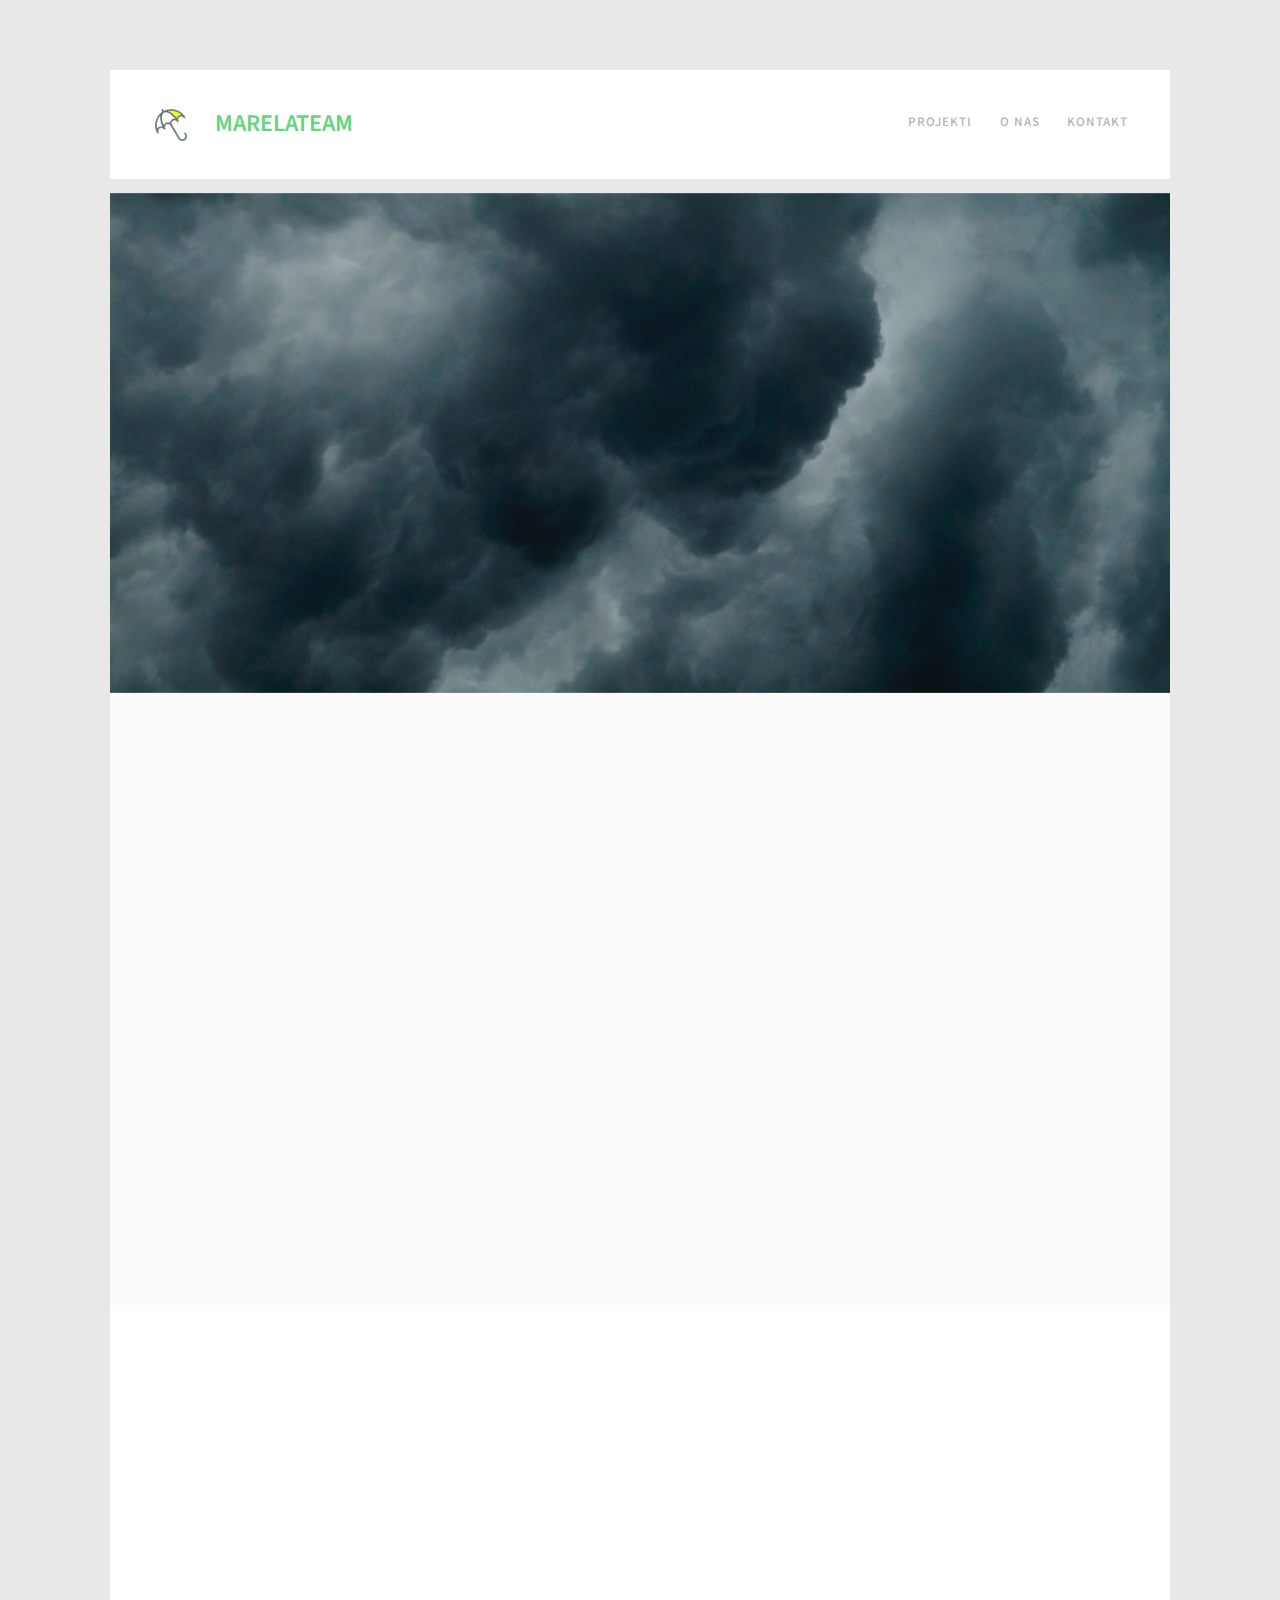
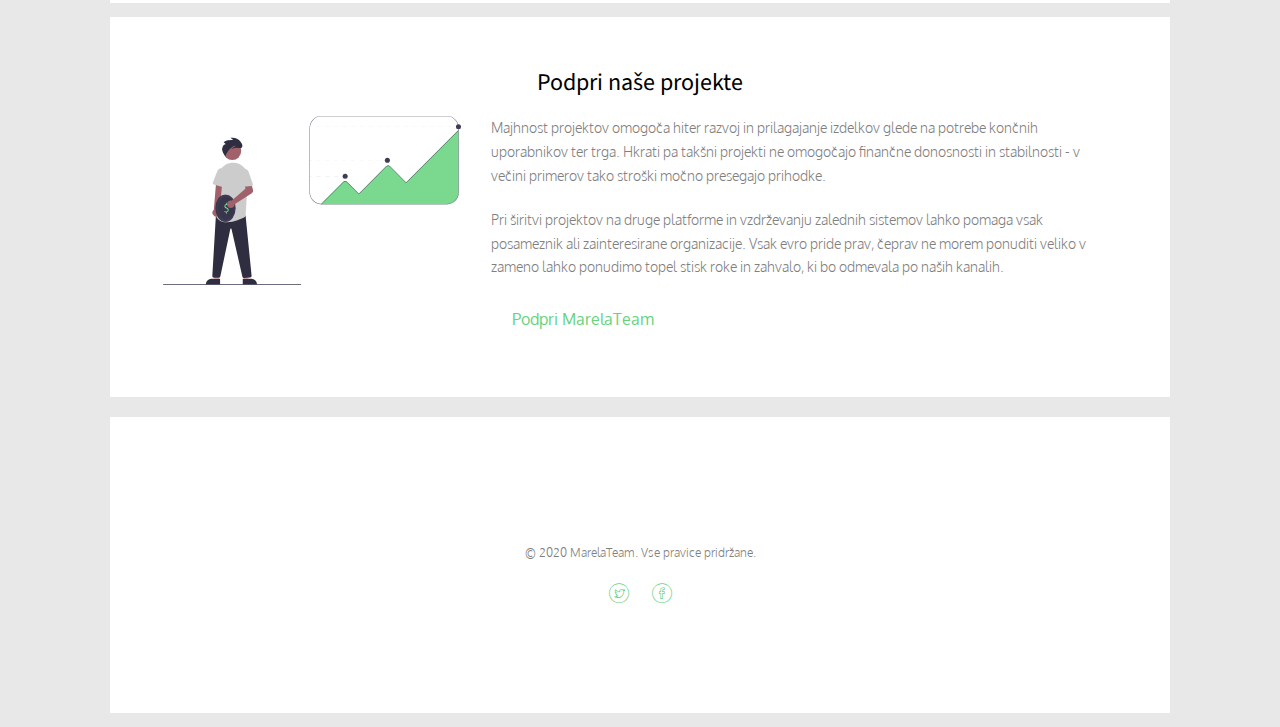
<file: index.html>
<!DOCTYPE HTML>
<html>

<head>
	<meta charset="utf-8">
	<meta http-equiv="X-UA-Compatible" content="IE=edge">
	<title>MarelaTeam</title>
	<meta name="viewport" content="width=device-width, initial-scale=1">
	<meta name="description" content="Domača stran MarelaTeam" />
	<meta name="keywords"
		content="marelateam, vreme, promet, razvoj, mobilne aplikacije, spletne storitve, programiranje, aplikacija, aplikacije" />
	<meta name="author" content="MarelaTeam" />
	<link rel="icon" href="images/transparent_yellow_crop.png">

	<link href="https://fonts.googleapis.com/css?family=Oxygen:300,400" rel="stylesheet">
	<link href="https://fonts.googleapis.com/css?family=Source+Sans+Pro:400,600,700" rel="stylesheet">

	<!-- Animate.css -->
	<link rel="stylesheet" href="css/animate.css">
	<!-- Icomoon Icon Fonts-->
	<link rel="stylesheet" href="css/icomoon.css">
	<!-- Bootstrap  -->
	<link rel="stylesheet" href="css/bootstrap.css">

	<!-- Magnific Popup -->
	<link rel="stylesheet" href="css/magnific-popup.css">

	<!-- Flexslider  -->
	<link rel="stylesheet" href="css/flexslider.css">

	<!-- Theme style  -->
	<link rel="stylesheet" href="css/style.css">

	<link rel="stylesheet" href="css/custom-styles.css">

	<!-- Modernizr JS -->
	<script src="js/modernizr-2.6.2.min.js"></script>

</head>

<body>

	<div class="fh5co-loader"></div>

	<div id="page">
		<nav class="fh5co-nav" role="navigation">
			<div class="container-wrap">
				<div class="top-menu">
					<div class="row">
						<div class="col-xs-2">
							<div id="fh5co-logo" class="row"><a href="index.html">
									<div class="col-xs-1">
										<img src="images/transparent_yellow_crop.png" style="height: 32px;" />
									</div>
									<div class="col-xs-1"></div>
									<span class="col-xs-1 hidden-sm">
										MarelaTeam
									</span>
								</a></div>
						</div>
						<div class="col-xs-10 text-right menu-1">
							<ul>
								<li class="has-dropdown">
									<a href="#">Projekti</a>
									<ul class="dropdown">
										<li><a href="marela-app.html">MarelaApp</a></li>
										<li><a href="marela-community.html">MarelaCommunity</a></li>
									</ul>
								</li>
								<li><a href="about.html">O nas</a></li>
								<li><a href="contact.html">Kontakt</a></li>
							</ul>
						</div>
					</div>

				</div>
			</div>
		</nav>
		<div class="container-wrap">
			<aside id="fh5co-hero">
				<div class="flexslider">
					<ul class="slides">
						<li style="background-image: url('images/weather.jpg');">
							<div class="overlay-gradient"></div>
							<div class="container-fluid">
								<div class="row">
									<div class="col-md-6 col-md-offset-3 col-md-pull-3 slider-text">
										<div class="slider-text-inner">
											<h1 style="color: white;">MarelaApp</h1>
											<h2 style="color: white;">Vremena ne moremo spreminjati, lahko pa se na
												njega pripravimo</h2>
											<p>
												<a class="btn btn-primary btn-demo"
													href="https://play.google.com/store/apps/details?id=si.aptsystems.jakmar17.vreme.vreme&hl=en&gl=US"
													target="_blank"></i>Prenos aplikacije</a> 
												<a class="btn btn-primary btn-learn" href="marela-app.html">Izvedi več</a>
											</p>
										</div>
									</div>
								</div>
							</div>
						</li>
						<!-- <li style="background-image: url(images/img_bg_2.jpg);">
			   		<div class="overlay-gradient"></div>
			   		<div class="container-fluid">
			   			<div class="row">
				   			<div class="col-md-6 col-md-offset-3 col-md-push-3 slider-text">
				   				<div class="slider-text-inner">
				   					<h1>WordPress Theme For People Who Tell Stories</h1>
										<h2>Free html5 templates Made by <a href="http://freehtml5.co/" target="_blank">freehtml5.co</a></h2>
										<p><a class="btn btn-primary btn-demo" href="#"></i> View Demo</a> <a class="btn btn-primary btn-learn">Learn More</a></p>
				   				</div>
				   			</div>
				   		</div>
			   		</div>
			   	</li> -->
						<!-- <li style="background-image: url(images/img_bg_3.jpg);">
			   		<div class="overlay-gradient"></div>
			   		<div class="container-fluids">
			   			<div class="row">
				   			<div class="col-md-6 col-md-offset-3 slider-text">
				   				<div class="slider-text-inner text-center">
				   					<h1>What Would You Like To Learn?</h1>
										<h2>Free html5 templates Made by <a href="http://freehtml5.co/" target="_blank">freehtml5.co</a></h2>
										<p><a class="btn btn-primary btn-demo" href="#"></i> View Demo</a> <a class="btn btn-primary btn-learn">Learn More</a></p>
				   				</div>
				   			</div>
				   		</div>
			   		</div>
			   	</li> -->
						<!-- <li style="background-image: url(images/img_bg_4.jpg);">
			   		<div class="overlay-gradient"></div>
			   		<div class="container-fluid">
			   			<div class="row">
				   			<div class="col-md-6 col-md-offset-3 col-md-push-3 slider-text">
				   				<div class="slider-text-inner">
				   					<h1>I Love to Tell My Story</h1>
										<h2>Free html5 templates Made by <a href="http://freehtml5.co/" target="_blank">freehtml5.co</a></h2>
										<p><a class="btn btn-primary btn-demo" href="#"></i> View Demo</a> <a class="btn btn-primary btn-learn">Learn More</a></p>
				   				</div>
				   			</div>
				   		</div>
			   		</div>
			   	</li>	 -->
					</ul>
				</div>
			</aside>

			<div id="fh5co-work" class="fh5co-light-grey">
				<div class="row animate-box">
					<div class="col-md-6 col-md-offset-3 text-center">
						<h2>Projekti</h2>
						<p>Projekti s področja razvoja spletnih storitev, zalednih sistemov in mobilnih aplikacij. V
							pripravi je več projektov s področja vremena, prometa in drugih vidikov našega vsakdanjika.
							Leto 2021 bo pestro.</p>
					</div>
				</div>
				<div class="row">
					<div class="col-md-4 text-center animate-box">
						<a href="marela-app.html" class="work"
							style="background-image: url(images/projects/p_001.jpg);">
							<div class="desc">
								<h3>MarelaApp</h3>
								<span>Mobilna aplikacija</span>
							</div>
						</a>
					</div>
					<div class="col-md-4 text-center animate-box">
						<a href="marela-community.html" class="work"
							style="background-image: url(images/projects/p_002.jpg);">
							<div class="desc">
								<h3>MarelaWeatherCommunity</h3>
								<span>V pripravi</span>
							</div>
						</a>
					</div>
					<div class="col-md-4 text-center animate-box">
						<a href="#" class="work"
							style="background-image: url(images/projects/p_003.jpg);">
							<div class="desc">
								<h3>MarelaCar</h3>
								<span>V pripravi</span>
							</div>
						</a>
					</div>
				</div>
			</div>

			<div id="fh5co-counter" class="fh5co-counters">
				<div class="row">
					<div class="col-md-6 col-md-offset-3 text-center animate-box">
						<h2>Projekti v številkah</h2>
					</div>
				</div>
				<div class="row animate-box">
					<div class="col-md-8 col-md-offset-2">
						<div class="row">
							<div class="col-md-4 text-center">
								<span class="fh5co-counter js-counter" data-from="0" data-to="12" data-speed="5000"
									data-refresh-interval="50"></span>
								<span class="fh5co-counter-label">Število aktivnih projektov</span>
							</div>
							<div class="col-md-4 text-center">
								<span class="fh5co-counter js-counter" data-from="0" data-to="250000" data-speed="5000"
									data-refresh-interval="50"></span>
								<span class="fh5co-counter-label">Število vrstic kode</span>
							</div>
							<div class="col-md-4 text-center">
								<span class="fh5co-counter js-counter" data-from="0" data-to="11" data-speed="5000"
									data-refresh-interval="50"></span>
								<span class="fh5co-counter-label">Število programskih jezikov</span>
							</div>
						</div>
					</div>
				</div>
			</div>
		</div>

		<div class="container-wrap">
			<div class="row" style="padding: 5%;">
				<h3 class="col-xs-12 text-center" style="text-align: center;">Podpri naše projekte</h3>
				<div class="container-wrap"></div>
				<div class="col-md-4">
					<img src="images/undraw/money.svg" style="max-width: 100%;" class="img-responsive" />
				</div>
				<div class="col-md-8">
					<p>
						Majhnost projektov omogoča hiter razvoj in prilagajanje izdelkov glede na potrebe končnih
						uporabnikov ter trga.
						Hkrati pa takšni projekti ne omogočajo finančne donosnosti in stabilnosti - v večini
						primerov tako stroški močno presegajo prihodke.
					</p>
					<p>
						Pri širitvi projektov na druge platforme in vzdrževanju zalednih sistemov lahko pomaga vsak
						posameznik ali zainteresirane organizacije.
						Vsak evro pride prav, čeprav ne morem ponuditi veliko v zameno lahko ponudimo topel stisk
						roke in zahvalo, ki bo odmevala po naših kanalih.
					</p>
					<a href="./contact.html" class="btn btn-outline-primary">Podpri MarelaTeam</a>
				</div>
			</div>
		</div>

		<div class="container-wrap">
			<footer id="fh5co-footer" role="contentinfo">
				<div class="row copyright">
					<div class="col-md-12 text-center">
						<p>
							<small class="block">&copy; 2020 MarelaTeam. Vse pravice pridržane.</small>
						</p>
						<p>
						<ul class="fh5co-social-icons">
							<li><a href="https://twitter.com/marelateam/media" target="_blank"><i class="icon-twitter"></i></a></li>
							<li><a href="https://www.facebook.com/marelaapp/?ref=py_c" target="_blank"><i class="icon-facebook"></i></a>
							</li>
						</ul>
						</p>
					</div>
				</div>
			</footer>
		</div>
	</div>

	<div class="gototop js-top">
		<a href="#" class="js-gotop"><i class="icon-arrow-up2"></i></a>
	</div>

	<!-- jQuery -->
	<script src="js/jquery.min.js"></script>
	<!-- jQuery Easing -->
	<script src="js/jquery.easing.1.3.js"></script>
	<!-- Bootstrap -->
	<script src="js/bootstrap.min.js"></script>
	<!-- Waypoints -->
	<script src="js/jquery.waypoints.min.js"></script>
	<!-- Flexslider -->
	<script src="js/jquery.flexslider-min.js"></script>
	<!-- Magnific Popup -->
	<script src="js/jquery.magnific-popup.min.js"></script>
	<script src="js/magnific-popup-options.js"></script>
	<!-- Counters -->
	<script src="js/jquery.countTo.js"></script>
	<!-- Main -->
	<script src="js/main.js"></script>

</body>

</html>
</file>
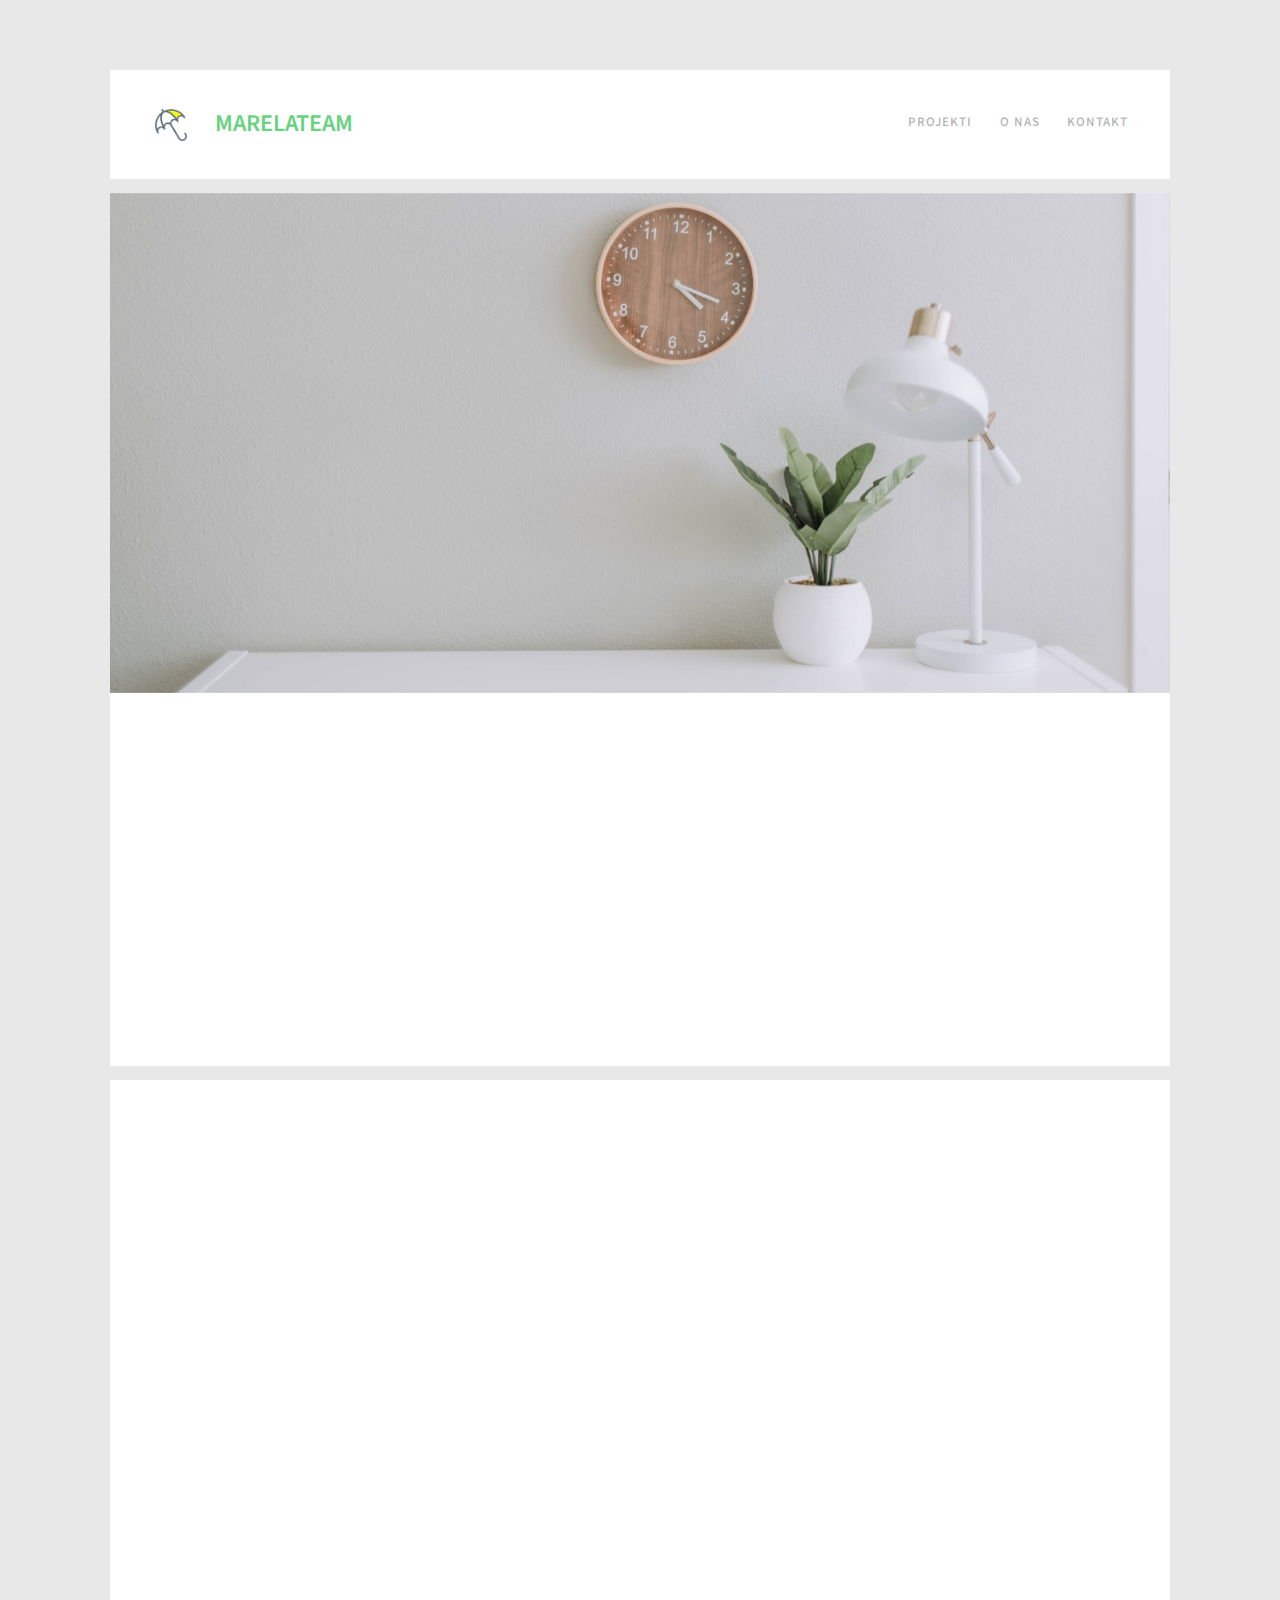
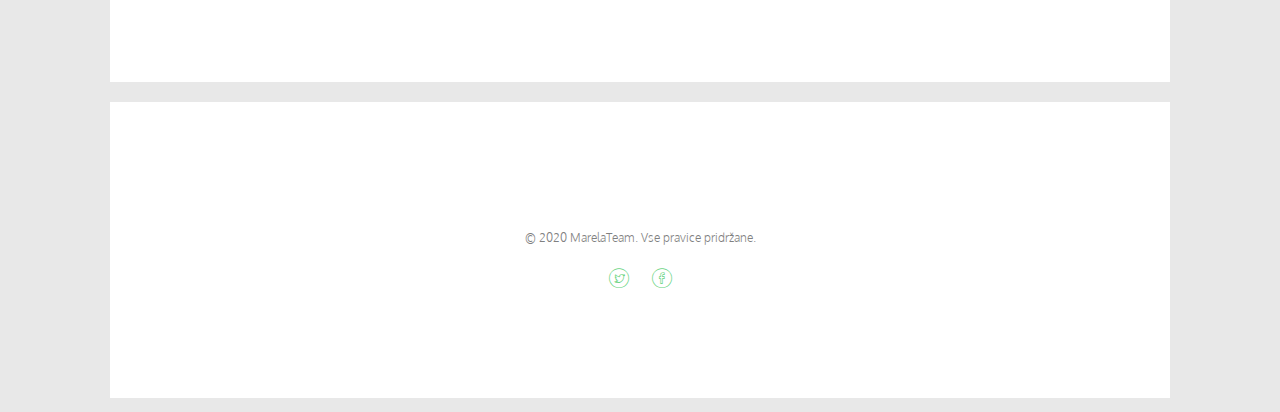
<file: about.html>
<!DOCTYPE HTML>
<html>

<head>
	<meta charset="utf-8">
	<meta http-equiv="X-UA-Compatible" content="IE=edge">
	<title>O nas - MarelaTeam</title>
	<meta name="viewport" content="width=device-width, initial-scale=1">
	<meta name="description" content="Domača stran MarelaTeam" />
	<meta name="keywords"
		content="marelateam, vreme, promet, razvoj, mobilne aplikacije, spletne storitve, programiranje, aplikacija, aplikacije" />
	<meta name="author" content="MarelaTeam" />
	<link rel="icon" href="images/transparent_yellow_crop.png">

	<link href="https://fonts.googleapis.com/css?family=Oxygen:300,400" rel="stylesheet">
	<link href="https://fonts.googleapis.com/css?family=Source+Sans+Pro:400,600,700" rel="stylesheet">

	<!-- Animate.css -->
	<link rel="stylesheet" href="css/animate.css">
	<!-- Icomoon Icon Fonts-->
	<link rel="stylesheet" href="css/icomoon.css">
	<!-- Bootstrap  -->
	<link rel="stylesheet" href="css/bootstrap.css">

	<!-- Magnific Popup -->
	<link rel="stylesheet" href="css/magnific-popup.css">

	<!-- Flexslider  -->
	<link rel="stylesheet" href="css/flexslider.css">

	<!-- Theme style  -->
	<link rel="stylesheet" href="css/style.css">

	<link rel="stylesheet" href="css/custom-styles.css">

	<!-- Modernizr JS -->
	<script src="js/modernizr-2.6.2.min.js"></script>

</head>

<body>

	<div class="fh5co-loader"></div>

	<div id="page">
		<nav class="fh5co-nav" role="navigation">
			<div class="container-wrap">
				<div class="top-menu">
					<div class="row">
						<div class="col-xs-2">
							<div id="fh5co-logo" class="row"><a href="index.html">
									<div class="col-xs-1">
										<img src="images/transparent_yellow_crop.png" style="height: 32px;" />
									</div>
									<div class="col-xs-1"></div>
									<span class="col-xs-1 hidden-sm">
										MarelaTeam
									</span>
								</a></div>
						</div>
						<div class="col-xs-10 text-right menu-1">
							<ul>
								<li class="has-dropdown">
									<a href="#">Projekti</a>
									<ul class="dropdown">
										<li><a href="marela-app.html">MarelaApp</a></li>
										<li><a href="marela-community.html">MarelaCommunity</a></li>
									</ul>
								</li>
								<li><a href="about.html">O nas</a></li>
								<li><a href="contact.html">Kontakt</a></li>
							</ul>
						</div>
					</div>
				</div>
			</div>
		</nav>
		<div class="container-wrap">
			<aside id="fh5co-hero">
				<div class="flexslider">
					<ul class="slides">
						<li style="background-image: url(images/office.jpg);">
							<div class="row">
								<div class="col-xs-12 slider-text slider-text-bg">
									<div class="slider-text-inner text-center">
										<h1>O Mareli</h1>
									</div>
								</div>
							</div>
						</li>
					</ul>
				</div>
			</aside>
			<div id="fh5co-about">
				<div class="row animate-box">
					<div class="col-md-8 col-md-offset-2 text-center heading-section">
						<h3>MarelaTeam</h3>
						<p>MarelaTeam je dežnik pod katerim se skrivajo projekti, ki so bili zasnovani v prostem času z
							namenom pridobivanja izkušenj in osebne rasti.</p>
						<p>Po pravici povedano ne vemo kaj MarelaTeam je, kaj ni in kaj želi biti. Ampak nekaj smo
							morali napisati.
							Vse kar vemo je, da je MarelaTeam še nepopisan list papirja, ki ga želimo popisati,
							pobarvati ter, tu pa tam, pokracljati in počečkati.</p>
					</div>
				</div>
			</div>
		</div>

		<div class="container-wrap">
			<div class="row">
				<div class="col-md-12 text-center animate-box">
					<p><img src="images/team/jakob.png" class="img-responsive" style="margin: auto;"></p>
				</div>
				<div class="col-xs-8 col-xs-offset-2 col-md-6 col-md-offset-3 text-center animate-box">
					<div class="about-desc">
						<h3>Jaz, Jakob</h3>
						<p>
							Študent računalništva in informatike z izkušnjami s področja razvoja mobilnih Flutter in
							spletnih Angular SPA aplikacij, zalednih Javanskih in Node sistemov in MySQL, MongoDB in
							Oracle podatkovnih baz.
						</p>
						<p>
						<ul class="fh5co-social-icons">
							<li><a href="http://github.com/JakMar17" target="_blank"><i class="icon-github"></i></a></li>
							<li><a href="mailto:jakob@marela.team"><i class="icon-mail5"></i></a></li>
						</ul>
						</p>
					</div>
				</div>
			</div>
		</div>

		<div class="container-wrap">
			<footer id="fh5co-footer" role="contentinfo">
				<div class="row copyright">
					<div class="col-md-12 text-center">
						<p>
							<small class="block">&copy; 2020 MarelaTeam. Vse pravice pridržane.</small>
						</p>
						<p>
						<ul class="fh5co-social-icons">
							<li><a href="https://twitter.com/marelateam/media" target="_blank"><i
										class="icon-twitter"></i></a></li>
							<li><a href="https://www.facebook.com/marelaapp/?ref=py_c" target="_blank"><i
										class="icon-facebook"></i></a>
							</li>
						</ul>
						</p>
					</div>
				</div>
			</footer>
		</div>
	</div>

	<div class="gototop js-top">
		<a href="#" class="js-gotop"><i class="icon-arrow-up2"></i></a>
	</div>

	<!-- jQuery -->
	<script src="js/jquery.min.js"></script>
	<!-- jQuery Easing -->
	<script src="js/jquery.easing.1.3.js"></script>
	<!-- Bootstrap -->
	<script src="js/bootstrap.min.js"></script>
	<!-- Waypoints -->
	<script src="js/jquery.waypoints.min.js"></script>
	<!-- Flexslider -->
	<script src="js/jquery.flexslider-min.js"></script>
	<!-- Magnific Popup -->
	<script src="js/jquery.magnific-popup.min.js"></script>
	<script src="js/magnific-popup-options.js"></script>
	<!-- Counters -->
	<script src="js/jquery.countTo.js"></script>
	<!-- Main -->
	<script src="js/main.js"></script>

</body>

</html>
</file>
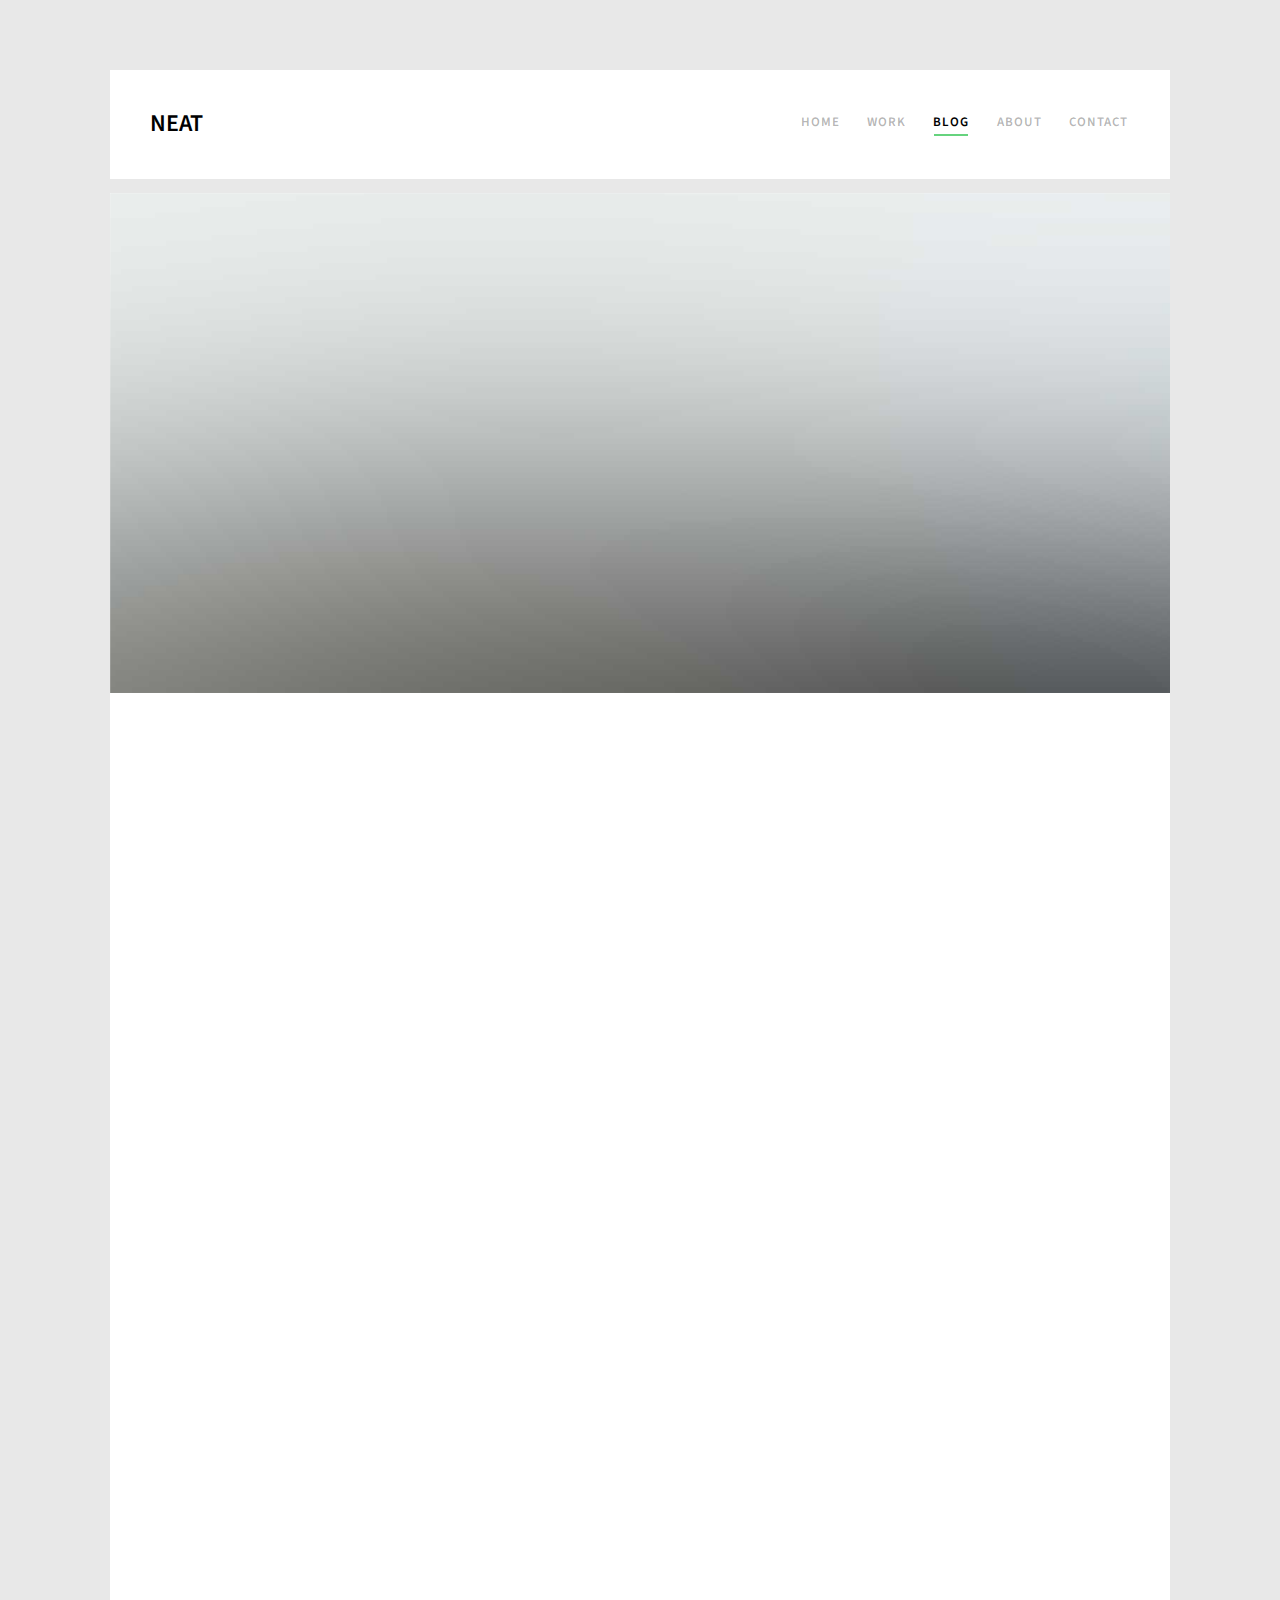
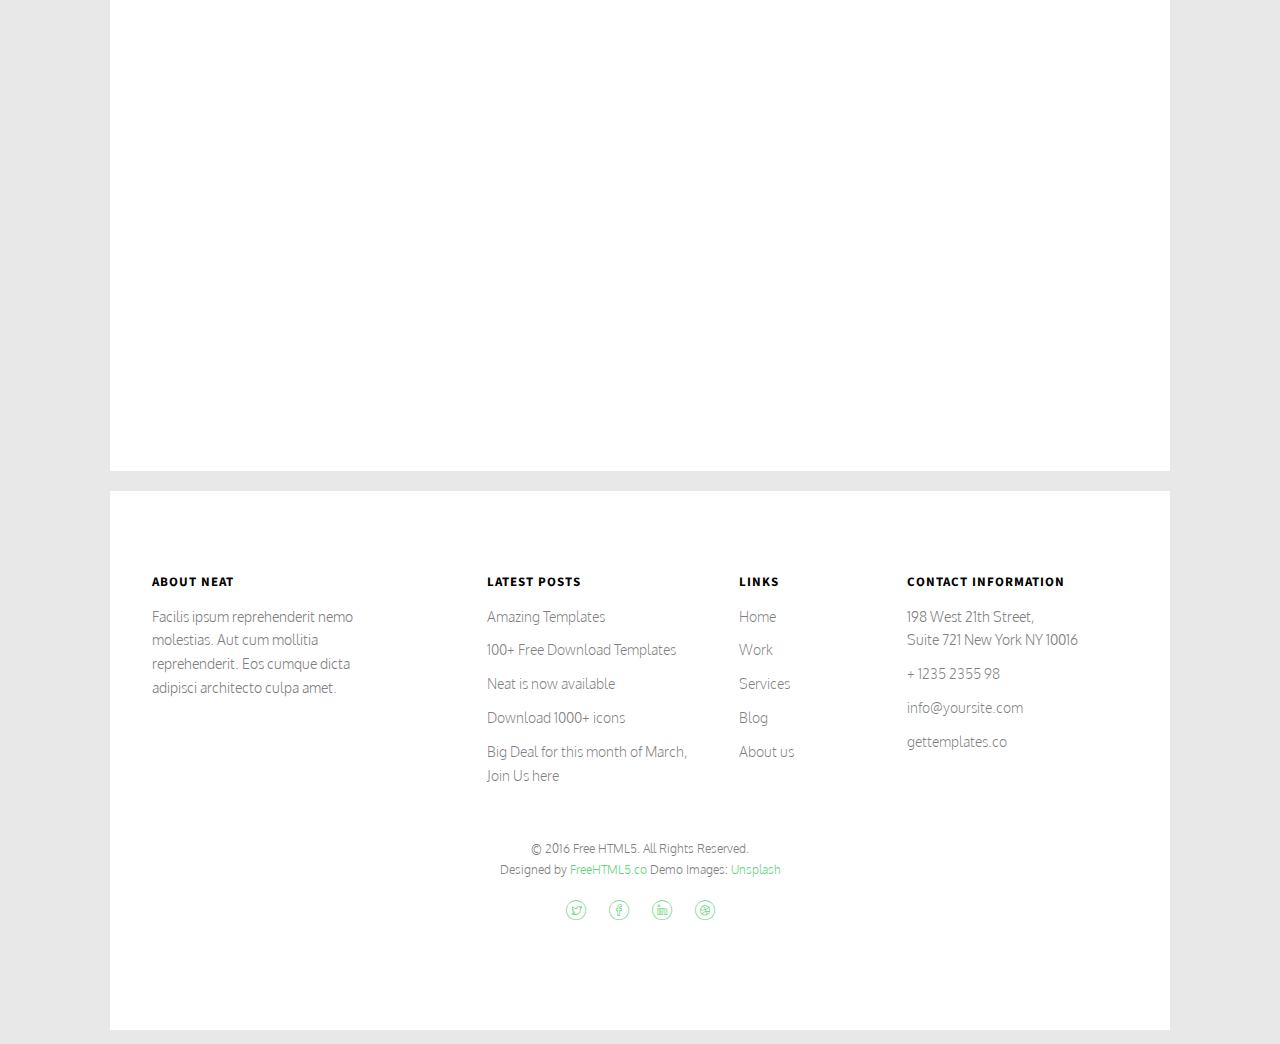
<file: blog.html>
<!DOCTYPE HTML>
<html>
	<head>
	<meta charset="utf-8">
	<meta http-equiv="X-UA-Compatible" content="IE=edge">
	<title>Neat &mdash; Free Website Template, Free HTML5 Template by freehtml5.co</title>
	<meta name="viewport" content="width=device-width, initial-scale=1">
	<meta name="description" content="Free HTML5 Website Template by freehtml5.co" />
	<meta name="keywords" content="free website templates, free html5, free template, free bootstrap, free website template, html5, css3, mobile first, responsive" />
	<meta name="author" content="freehtml5.co" />

	<!-- 
	//////////////////////////////////////////////////////

	FREE HTML5 TEMPLATE 
	DESIGNED & DEVELOPED by FreeHTML5.co
		
	Website: 		http://freehtml5.co/
	Email: 			info@freehtml5.co
	Twitter: 		http://twitter.com/fh5co
	Facebook: 		https://www.facebook.com/fh5co

	//////////////////////////////////////////////////////
	 -->

  	<!-- Facebook and Twitter integration -->
	<meta property="og:title" content=""/>
	<meta property="og:image" content=""/>
	<meta property="og:url" content=""/>
	<meta property="og:site_name" content=""/>
	<meta property="og:description" content=""/>
	<meta name="twitter:title" content="" />
	<meta name="twitter:image" content="" />
	<meta name="twitter:url" content="" />
	<meta name="twitter:card" content="" />

	<link href="https://fonts.googleapis.com/css?family=Oxygen:300,400" rel="stylesheet">
	<link href="https://fonts.googleapis.com/css?family=Source+Sans+Pro:400,600,700" rel="stylesheet">
	
	<!-- Animate.css -->
	<link rel="stylesheet" href="css/animate.css">
	<!-- Icomoon Icon Fonts-->
	<link rel="stylesheet" href="css/icomoon.css">
	<!-- Bootstrap  -->
	<link rel="stylesheet" href="css/bootstrap.css">

	<!-- Magnific Popup -->
	<link rel="stylesheet" href="css/magnific-popup.css">

	<!-- Flexslider  -->
	<link rel="stylesheet" href="css/flexslider.css">

	<!-- Theme style  -->
	<link rel="stylesheet" href="css/style.css">

	<!-- Modernizr JS -->
	<script src="js/modernizr-2.6.2.min.js"></script>
	<!-- FOR IE9 below -->
	<!--[if lt IE 9]>
	<script src="js/respond.min.js"></script>
	<![endif]-->

	</head>
	<body>
		
	<div class="fh5co-loader"></div>
	
	<div id="page">
	<nav class="fh5co-nav" role="navigation">
		<div class="container-wrap">
			<div class="top-menu">
				<div class="row">
					<div class="col-xs-2">
						<div id="fh5co-logo"><a href="index.html">Neat</a></div>
					</div>
					<div class="col-xs-10 text-right menu-1">
						<ul>
							<li><a href="index.html">Home</a></li>
							<li><a href="work.html">Work</a></li>
							<li class="has-dropdown active">
								<a href="blog.html">Blog</a>
								<ul class="dropdown">
									<li><a href="#">Web Design</a></li>
									<li><a href="#">eCommerce</a></li>
									<li><a href="#">Branding</a></li>
									<li><a href="#">API</a></li>
								</ul>
							</li>
							<li><a href="about.html">About</a></li>
							<li><a href="contact.html">Contact</a></li>
						</ul>
					</div>
				</div>
				
			</div>
		</div>
	</nav>
	<div class="container-wrap">
		<aside id="fh5co-hero">
			<div class="flexslider">
				<ul class="slides">
			   	<li style="background-image: url(images/img_bg_3.jpg);">
			   		<div class="overlay-gradient"></div>
			   		<div class="container-fluids">
			   			<div class="row">
				   			<div class="col-md-6 col-md-offset-3 slider-text slider-text-bg">
				   				<div class="slider-text-inner text-center">
				   					<h1>Blog</h1>
										<h2>Free html5 templates Made by <a href="http://freehtml5.co/" target="_blank">freehtml5.co</a></h2>
				   				</div>
				   			</div>
				   		</div>
			   		</div>
			   	</li>		   	
			  	</ul>
		  	</div>
		</aside>		
		<div id="fh5co-blog">
			<div class="row">
				<div class="col-md-4">
					<div class="fh5co-blog animate-box">
						<a href="#" class="blog-bg" style="background-image: url(images/blog-1.jpg);"></a>
						<div class="blog-text">
							<span class="posted_on">Feb. 15th 2016</span>
							<h3><a href="#">Photoshoot On The Street</a></h3>
							<p>Far far away, behind the word mountains, far from the countries Vokalia and Consonantia, there live the blind texts.</p>
							<ul class="stuff">
								<li><i class="icon-heart3"></i>249</li>
								<li><i class="icon-eye2"></i>1,308</li>
								<li><a href="#">Read More<i class="icon-arrow-right22"></i></a></li>
							</ul>
						</div> 
					</div>
				</div>
				<div class="col-md-4">
					<div class="fh5co-blog animate-box">
						<a href="#" class="blog-bg" style="background-image: url(images/blog-2.jpg);"></a>
						<div class="blog-text">
							<span class="posted_on">Feb. 15th 2016</span>
							<h3><a href="#">Surfing at Philippines</a></h3>
							<p>Far far away, behind the word mountains, far from the countries Vokalia and Consonantia, there live the blind texts.</p>
							<ul class="stuff">
								<li><i class="icon-heart3"></i>249</li>
								<li><i class="icon-eye2"></i>1,308</li>
								<li><a href="#">Read More<i class="icon-arrow-right22"></i></a></li>
							</ul>
						</div> 
					</div>
				</div>
				<div class="col-md-4">
					<div class="fh5co-blog animate-box">
						<a href="#" class="blog-bg" style="background-image: url(images/blog-3.jpg);"></a>
						<div class="blog-text">
							<span class="posted_on">Feb. 15th 2016</span>
							<h3><a href="#">Focus On Uderwater</a></h3>
							<p>Far far away, behind the word mountains, far from the countries Vokalia and Consonantia, there live the blind texts.</p>
							<ul class="stuff">
								<li><i class="icon-heart3"></i>249</li>
								<li><i class="icon-eye2"></i>1,308</li>
								<li><a href="#">Read More<i class="icon-arrow-right22"></i></a></li>
							</ul>
						</div> 
					</div>
				</div>
				<div class="col-md-4">
					<div class="fh5co-blog animate-box">
						<a href="#" class="blog-bg" style="background-image: url(images/blog-1.jpg);"></a>
						<div class="blog-text">
							<span class="posted_on">Feb. 15th 2016</span>
							<h3><a href="#">Photoshoot On The Street</a></h3>
							<p>Far far away, behind the word mountains, far from the countries Vokalia and Consonantia, there live the blind texts.</p>
							<ul class="stuff">
								<li><i class="icon-heart3"></i>249</li>
								<li><i class="icon-eye2"></i>1,308</li>
								<li><a href="#">Read More<i class="icon-arrow-right22"></i></a></li>
							</ul>
						</div> 
					</div>
				</div>
				<div class="col-md-4">
					<div class="fh5co-blog animate-box">
						<a href="#" class="blog-bg" style="background-image: url(images/blog-2.jpg);"></a>
						<div class="blog-text">
							<span class="posted_on">Feb. 15th 2016</span>
							<h3><a href="#">Surfing at Philippines</a></h3>
							<p>Far far away, behind the word mountains, far from the countries Vokalia and Consonantia, there live the blind texts.</p>
							<ul class="stuff">
								<li><i class="icon-heart3"></i>249</li>
								<li><i class="icon-eye2"></i>1,308</li>
								<li><a href="#">Read More<i class="icon-arrow-right22"></i></a></li>
							</ul>
						</div> 
					</div>
				</div>
				<div class="col-md-4">
					<div class="fh5co-blog animate-box">
						<a href="#" class="blog-bg" style="background-image: url(images/blog-3.jpg);"></a>
						<div class="blog-text">
							<span class="posted_on">Feb. 15th 2016</span>
							<h3><a href="#">Focus On Uderwater</a></h3>
							<p>Far far away, behind the word mountains, far from the countries Vokalia and Consonantia, there live the blind texts.</p>
							<ul class="stuff">
								<li><i class="icon-heart3"></i>249</li>
								<li><i class="icon-eye2"></i>1,308</li>
								<li><a href="#">Read More<i class="icon-arrow-right22"></i></a></li>
							</ul>
						</div> 
					</div>
				</div>
			</div>
		</div>
	</div><!-- END container-wrap -->

	<div class="container-wrap">
		<footer id="fh5co-footer" role="contentinfo">
			<div class="row">
				<div class="col-md-3 fh5co-widget">
					<h4>About Neat</h4>
					<p>Facilis ipsum reprehenderit nemo molestias. Aut cum mollitia reprehenderit. Eos cumque dicta adipisci architecto culpa amet.</p>
				</div>
				<div class="col-md-3 col-md-push-1">
					<h4>Latest Posts</h4>
					<ul class="fh5co-footer-links">
						<li><a href="#">Amazing Templates</a></li>
						<li><a href="#">100+ Free Download Templates</a></li>
						<li><a href="#">Neat is now available</a></li>
						<li><a href="#">Download 1000+ icons</a></li>
						<li><a href="#">Big Deal for this month of March, Join Us here</a></li>
					</ul>
				</div>

				<div class="col-md-3 col-md-push-1">
					<h4>Links</h4>
					<ul class="fh5co-footer-links">
						<li><a href="#">Home</a></li>
						<li><a href="#">Work</a></li>
						<li><a href="#">Services</a></li>
						<li><a href="#">Blog</a></li>
						<li><a href="#">About us</a></li>
					</ul>
				</div>

				<div class="col-md-3">
					<h4>Contact Information</h4>
					<ul class="fh5co-footer-links">
						<li>198 West 21th Street, <br> Suite 721 New York NY 10016</li>
						<li><a href="tel://1234567920">+ 1235 2355 98</a></li>
						<li><a href="mailto:info@yoursite.com">info@yoursite.com</a></li>
						<li><a href="http://gettemplates.co">gettemplates.co</a></li>
					</ul>
				</div>

			</div>

			<div class="row copyright">
				<div class="col-md-12 text-center">
					<p>
						<small class="block">&copy; 2016 Free HTML5. All Rights Reserved.</small> 
						<small class="block">Designed by <a href="http://freehtml5.co/" target="_blank">FreeHTML5.co</a> Demo Images: <a href="http://unsplash.co/" target="_blank">Unsplash</a></small>
					</p>
					<p>
						<ul class="fh5co-social-icons">
							<li><a href="#"><i class="icon-twitter"></i></a></li>
							<li><a href="#"><i class="icon-facebook"></i></a></li>
							<li><a href="#"><i class="icon-linkedin"></i></a></li>
							<li><a href="#"><i class="icon-dribbble"></i></a></li>
						</ul>
					</p>
				</div>
			</div>
		</footer>
	</div><!-- END container-wrap -->
	</div>

	<div class="gototop js-top">
		<a href="#" class="js-gotop"><i class="icon-arrow-up2"></i></a>
	</div>
	
	<!-- jQuery -->
	<script src="js/jquery.min.js"></script>
	<!-- jQuery Easing -->
	<script src="js/jquery.easing.1.3.js"></script>
	<!-- Bootstrap -->
	<script src="js/bootstrap.min.js"></script>
	<!-- Waypoints -->
	<script src="js/jquery.waypoints.min.js"></script>
	<!-- Flexslider -->
	<script src="js/jquery.flexslider-min.js"></script>
	<!-- Magnific Popup -->
	<script src="js/jquery.magnific-popup.min.js"></script>
	<script src="js/magnific-popup-options.js"></script>
	<!-- Counters -->
	<script src="js/jquery.countTo.js"></script>
	<!-- Main -->
	<script src="js/main.js"></script>

	</body>
</html>
</file>
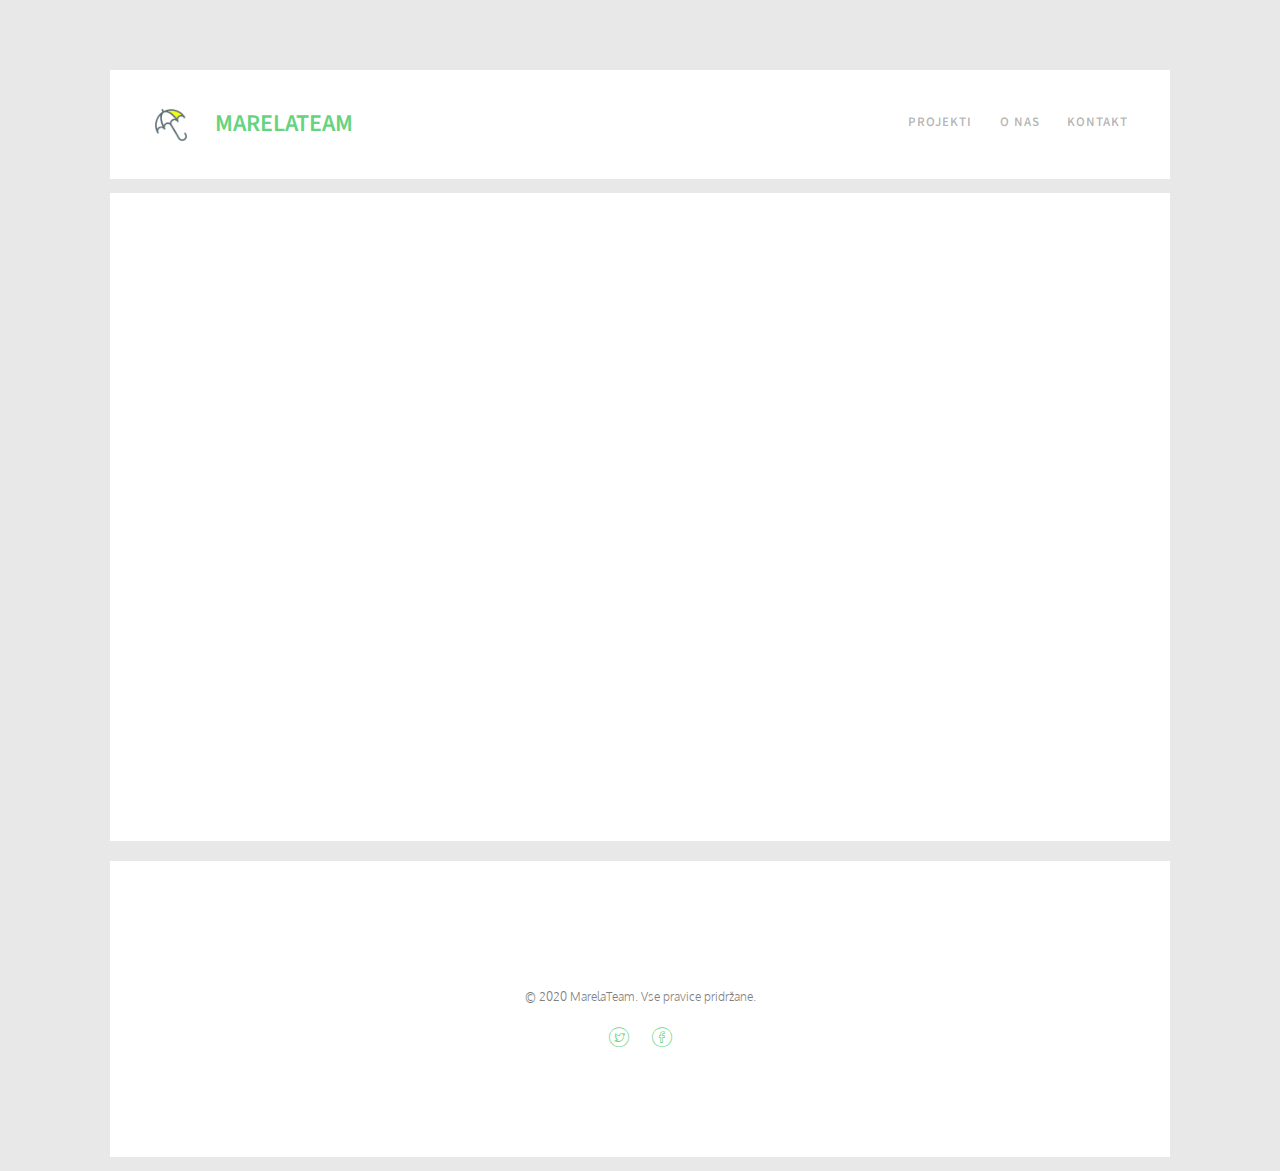
<file: contact.html>
<!DOCTYPE HTML>
<html>

<head>
	<meta charset="utf-8">
	<meta http-equiv="X-UA-Compatible" content="IE=edge">
	<title>Kontakt - MarelaTeam</title>
	<meta name="viewport" content="width=device-width, initial-scale=1">
	<meta name="description" content="Domača stran MarelaTeam" />
	<meta name="keywords"
		content="marelateam, vreme, promet, razvoj, mobilne aplikacije, spletne storitve, programiranje, aplikacija, aplikacije" />
	<meta name="author" content="MarelaTeam" />
	<link rel="icon" href="images/transparent_yellow_crop.png">

	<link href="https://fonts.googleapis.com/css?family=Oxygen:300,400" rel="stylesheet">
	<link href="https://fonts.googleapis.com/css?family=Source+Sans+Pro:400,600,700" rel="stylesheet">

	<!-- Animate.css -->
	<link rel="stylesheet" href="css/animate.css">
	<!-- Icomoon Icon Fonts-->
	<link rel="stylesheet" href="css/icomoon.css">
	<!-- Bootstrap  -->
	<link rel="stylesheet" href="css/bootstrap.css">

	<!-- Magnific Popup -->
	<link rel="stylesheet" href="css/magnific-popup.css">

	<!-- Flexslider  -->
	<link rel="stylesheet" href="css/flexslider.css">

	<!-- Theme style  -->
	<link rel="stylesheet" href="css/style.css">

	<link rel="stylesheet" href="css/custom-styles.css">

	<!-- Modernizr JS -->
	<script src="js/modernizr-2.6.2.min.js"></script>

</head>

<body>

	<div class="fh5co-loader"></div>

	<div id="page">
		<nav class="fh5co-nav" role="navigation">
			<div class="container-wrap">
				<div class="top-menu">
					<div class="row">
						<div class="col-xs-2">
							<div id="fh5co-logo" class="row"><a href="index.html">
									<div class="col-xs-1">
										<img src="images/transparent_yellow_crop.png" style="height: 32px;" />
									</div>
									<div class="col-xs-1"></div>
									<span class="col-xs-1 hidden-sm">
										MarelaTeam
									</span>
								</a></div>
						</div>
						<div class="col-xs-10 text-right menu-1">
							<ul>
								<li class="has-dropdown">
									<a href="#">Projekti</a>
									<ul class="dropdown">
										<li><a href="marela-app.html">MarelaApp</a></li>
										<li><a href="marela-community.html">MarelaCommunity</a></li>
									</ul>
								</li>
								<li><a href="about.html">O nas</a></li>
								<li><a href="contact.html">Kontakt</a></li>
							</ul>
						</div>
					</div>
				</div>
			</div>
		</nav>
		<div class="container-wrap">
			<div id="fh5co-contact">
				<div class="row animate-box">
					<div class="col-md-6 col-md-offset-3 text-center">
						<h2>Kontakt</h2>
						<p>Sprejemamo poštne golobe, dimne signale in telegrame. Če se vam zgodi, da se golob izgubi,
							dim odnese v napačno smer ali ne zaupate pošti, nam pošljite sporočilo prek enega izmed
							spodnjih načinov.</p>
					</div>
				</div>
				<div class="row text">
					<div class="col-sm-8 animate-box">
						<img src="images/undraw/contact.svg" style="max-width: 100%;" class="img-responsive">
					</div>
					<div class="col-sm-4 animate-box">
						<h3>Email naslov</h3>
						<ul class="contact-info">
							<li><i class="icon-location3"></i><a href="mailto:admin@marela.team">admin@marela.team</a>
							</li>
						</ul>
						<h3>Socialna omrežja</h3>
						<ul class="contact-info">
							<li><i class="icon-facebook2"></i><a href="https://www.facebook.com/marelaapp/?ref=py_c"
									target="_blank">Facebook</a></li>
							<li><i class="icon-twitter2"></i><a href="https://twitter.com/marelateam/media"
									target="_blank">Twitter</a></li>
						</ul>
					</div>
				</div>
			</div>
		</div>

		<div class="container-wrap">
			<footer id="fh5co-footer" role="contentinfo">
				<div class="row copyright">
					<div class="col-md-12 text-center">
						<p>
							<small class="block">&copy; 2020 MarelaTeam. Vse pravice pridržane.</small>
						</p>
						<p>
						<ul class="fh5co-social-icons">
							<li><a href="https://twitter.com/marelateam/media" target="_blank"><i
										class="icon-twitter"></i></a></li>
							<li><a href="https://www.facebook.com/marelaapp/?ref=py_c" target="_blank"><i
										class="icon-facebook"></i></a>
							</li>
						</ul>
						</p>
					</div>
				</div>
			</footer>
		</div>
	</div>

	<div class="gototop js-top">
		<a href="#" class="js-gotop"><i class="icon-arrow-up2"></i></a>
	</div>

	<!-- jQuery -->
	<script src="js/jquery.min.js"></script>
	<!-- jQuery Easing -->
	<script src="js/jquery.easing.1.3.js"></script>
	<!-- Bootstrap -->
	<script src="js/bootstrap.min.js"></script>
	<!-- Waypoints -->
	<script src="js/jquery.waypoints.min.js"></script>
	<!-- Flexslider -->
	<script src="js/jquery.flexslider-min.js"></script>
	<!-- Magnific Popup -->
	<script src="js/jquery.magnific-popup.min.js"></script>
	<script src="js/magnific-popup-options.js"></script>
	<!-- Counters -->
	<script src="js/jquery.countTo.js"></script>
	<!-- Main -->
	<script src="js/main.js"></script>

</body>

</html>
</file>
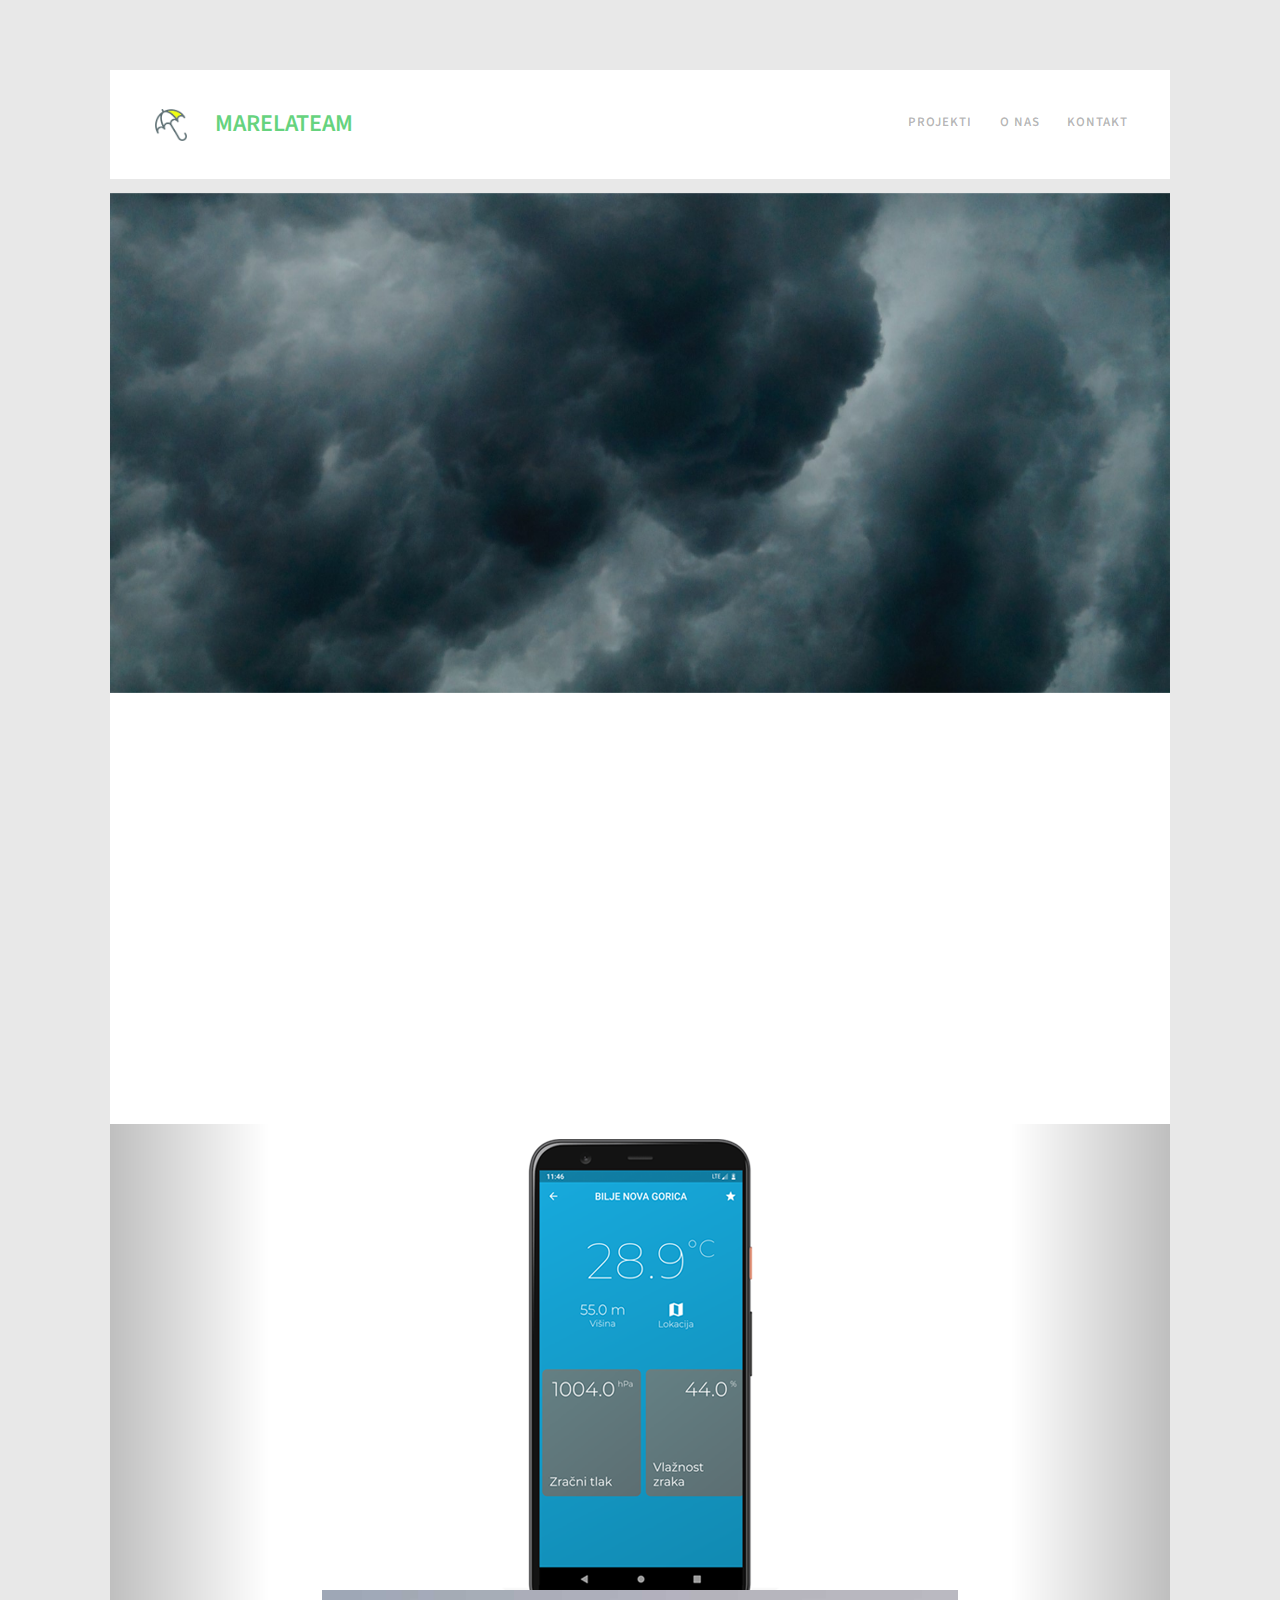
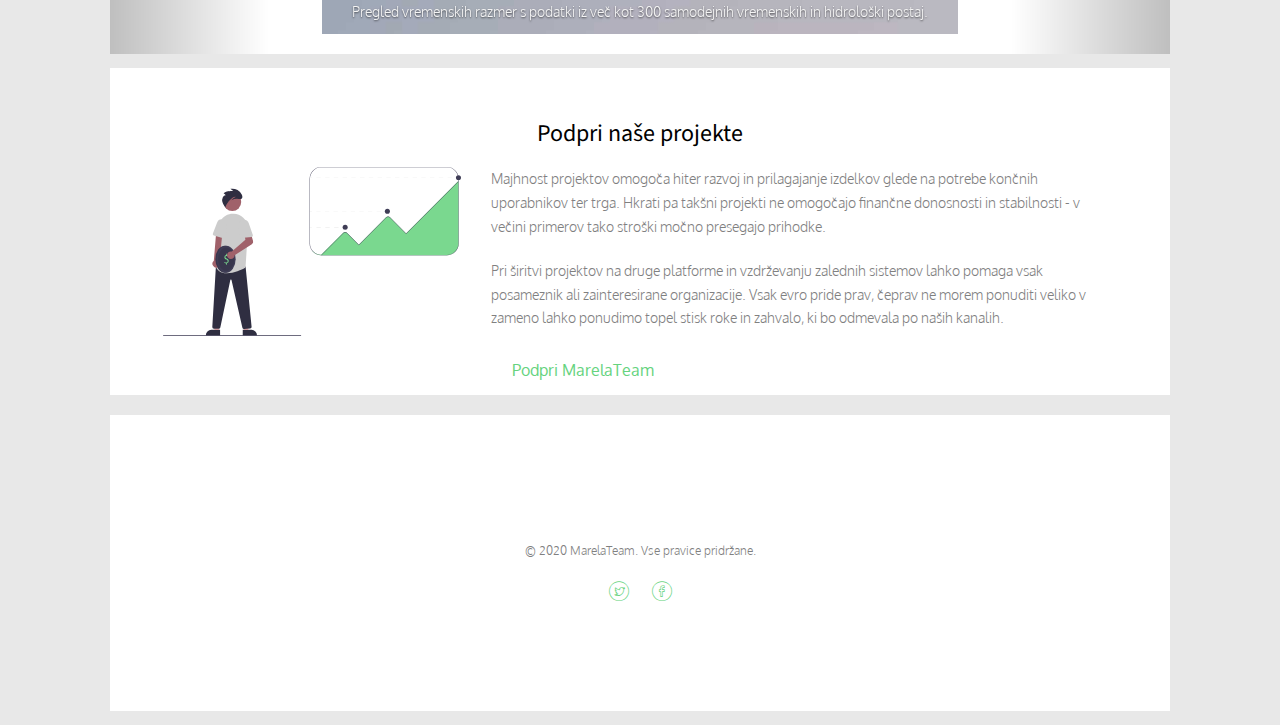
<file: marela-app.html>
<!DOCTYPE HTML>
<html>

<head>
	<meta charset="utf-8">
	<meta http-equiv="X-UA-Compatible" content="IE=edge">
	<title>MarelaApp - MarelaTeam</title>
	<meta name="viewport" content="width=device-width, initial-scale=1">
	<meta name="description" content="Domača stran MarelaTeam" />
	<meta name="keywords"
		content="marelateam, vreme, promet, razvoj, mobilne aplikacije, spletne storitve, programiranje, aplikacija, aplikacije" />
	<meta name="author" content="MarelaTeam" />
	<link rel="icon" href="images/transparent_yellow_crop.png">

	<link href="https://fonts.googleapis.com/css?family=Oxygen:300,400" rel="stylesheet">
	<link href="https://fonts.googleapis.com/css?family=Source+Sans+Pro:400,600,700" rel="stylesheet">

	<!-- Animate.css -->
	<link rel="stylesheet" href="css/animate.css">
	<!-- Icomoon Icon Fonts-->
	<link rel="stylesheet" href="css/icomoon.css">
	<!-- Bootstrap  -->
	<link rel="stylesheet" href="css/bootstrap.css">

	<!-- Magnific Popup -->
	<link rel="stylesheet" href="css/magnific-popup.css">

	<!-- Flexslider  -->
	<link rel="stylesheet" href="css/flexslider.css">

	<!-- Theme style  -->
	<link rel="stylesheet" href="css/style.css">

	<link rel="stylesheet" href="css/custom-styles.css">

	<!-- Modernizr JS -->
	<script src="js/modernizr-2.6.2.min.js"></script>

</head>

<body>

	<div class="fh5co-loader"></div>

	<div id="page">
		<nav class="fh5co-nav" role="navigation">
			<div class="container-wrap">
				<div class="top-menu">
					<div class="row">
						<div class="col-xs-2">
							<div id="fh5co-logo" class="row"><a href="index.html">
									<div class="col-xs-1">
										<img src="images/transparent_yellow_crop.png" style="height: 32px;" />
									</div>
									<div class="col-xs-1"></div>
									<span class="col-xs-1 hidden-sm">
										MarelaTeam
									</span>
								</a></div>
						</div>
						<div class="col-xs-10 text-right menu-1">
							<ul>
								<li class="has-dropdown">
									<a href="#">Projekti</a>
									<ul class="dropdown">
										<li><a href="marela-app.html">MarelaApp</a></li>
										<li><a href="marela-community.html">MarelaCommunity</a></li>
									</ul>
								</li>
								<li><a href="about.html">O nas</a></li>
								<li><a href="contact.html">Kontakt</a></li>
							</ul>
						</div>
					</div>

				</div>
			</div>
		</nav>


		<div class="container-wrap">
			<aside id="fh5co-hero">
				<div class="flexslider">
					<ul class="slides">
						<li style="background-image: url(images/weather.jpg);">
							<div class="overlay-gradient">
								<div class="row">
									<div class="col-xs-12 slider-text slider-text-bg">
										<div class="slider-text-inner text-center">
											<h1 style="color: white;">MarelaApp</h1>
											<h2 style="color: white;">Vremena ne moremo spremeniti, lahko pa se na njega
												pripravimo</h2>
											<p>
												<a class="btn btn-primary btn-sm" href="#givemoney">
													<i class="icon-appleinc" style="font-size: large;"></i>
													iOS
												</a>
												<a class="btn btn-primary btn-sm"
													href="https://play.google.com/store/apps/details?id=si.aptsystems.jakmar17.vreme.vreme&hl=en&gl=US"
													target="_blank">
													<i class="icon-android" style="font-size: large;"></i>
													Android
												</a>
											</p>
										</div>
									</div>
								</div>
							</div>
						</li>
					</ul>
				</div>
			</aside>

			<div id="fh5co-services">
				<div class="row">
					<div class="col-md-4 text-center animate-box">
						<div class="services">
							<span class="icon">
								<i class="icon-warning"></i>
							</span>
							<div class="desc">
								<h3>Marela Warnings</h3>
								<p>Bodite obveščeni preden se zgodi. Zaščitite sebe in svojo lastnino s pametnimi
									opozorili o nevarnih vremenskih dogodkih.</p>
								<p>Prehitite neurje, točo in nevihte. Ter vse vmes.</p>
							</div>
						</div>
					</div>
					<div class="col-md-4 text-center animate-box">
						<div class="services">
							<span class="icon">
								<i class="icon-sun"></i>
							</span>
							<div class="desc">
								<h3>Vremenska napoved in razmere</h3>
								<p>Spremljajte trenutne razmere iz več kot 300 samodejnih vremenskih in hidroloških
									postaj po vsej Sloveniji.</p>
								<p>Spremljajte vremesnko napoved za več kot 100 lokacij v Sloveniji in tujini.</p>
							</div>
						</div>
					</div>
					<div class="col-md-4 text-center animate-box">
						<div class="services">
							<span class="icon">
								<i class="icon-sound"></i>
							</span>
							<div class="desc">
								<h3>Tekstovne, višinske in posebne napovedi</h3>
							</div>
							<p>Spremljajte posebne tekstovne in glasovne vremenske napovedi za Slovenijo in tujino.</p>
							<p>V aplikaciji so vam na voljo tudi višinske napovedi in napoved bio vremena.
							<p>
						</div>
					</div>
				</div>
			</div>

			<div id="myCarousel" class="carousel slide" data-ride="carousel" style="margin: auto;">
				<!-- Indicators -->
				<!-- <ol class="carousel-indicators">
			  <li data-target="#myCarousel" data-slide-to="0" class="active"></li>
			  <li data-target="#myCarousel" data-slide-to="1"></li>
			  <li data-target="#myCarousel" data-slide-to="2"></li>
			</ol> -->

				<!-- Wrapper for slides -->
				<div class="carousel-inner">
					<div class="item active">
						<img src="images/marelaApp/app_001.png" style="margin: auto;" alt="Samodejne postaje">
						<div class="carousel-caption image-caption">
							Pregled vremenskih razmer s podatki iz več kot 300 samodejnih vremenskih in hidrološki
							postaj.
						</div>
					</div>

					<div class="item">
						<img src="images/marelaApp/app_002.png" style="margin: auto;" alt="Priljubljne">
						<div class="carousel-caption image-caption">
							Pregled priljubljenih in bližnjih vremenskih postaj in vremenskih napovedi.
						</div>
					</div>

					<div class="item">
						<img src="images/marelaApp/app_003.png" style="margin: auto;" alt="Vremenska napoved">
						<div class="carousel-caption image-caption">
							Pregled vremenskih napovedi za več kot 200 lokacij po Sloveniji in tujini.
						</div>
					</div>
				</div>

				<!-- Left and right controls -->
				<a class="left carousel-control" href="#myCarousel" data-slide="prev">
					<span class="glyphicon glyphicon-chevron-left"></span>
					<span class="sr-only">Previous</span>
				</a>
				<a class="right carousel-control" href="#myCarousel" data-slide="next">
					<span class="glyphicon glyphicon-chevron-right"></span>
					<span class="sr-only">Next</span>
				</a>
			</div>
		</div>

		<div id="givemoney" class="container-wrap">
			<div class="row" style="padding: 5% 5% 0% 5%">
				<div class="col-md-3"></div>
				<h3 class="col-md-6" style="text-align: center;">Podpri naše projekte</h3>
				<div class="col-md-3"></div>
			</div>
			<div class="row" style="padding: 0 5% 0 5%;">
				<div class="col-md-4">
					<img src="images/undraw/money.svg" style="max-width: 100%;" class="img-responsive" />
				</div>
				<div class="col-md-8">
					<p>
						Majhnost projektov omogoča hiter razvoj in prilagajanje izdelkov glede na potrebe končnih
						uporabnikov ter trga.
						Hkrati pa takšni projekti ne omogočajo finančne donosnosti in stabilnosti - v večini
						primerov tako stroški močno presegajo prihodke.
					</p>
					<p>
						Pri širitvi projektov na druge platforme in vzdrževanju zalednih sistemov lahko pomaga vsak
						posameznik ali zainteresirane organizacije.
						Vsak evro pride prav, čeprav ne morem ponuditi veliko v zameno lahko ponudimo topel stisk
						roke in zahvalo, ki bo odmevala po naših kanalih.
					</p>
					<a href="./contact.html" class="btn btn-outline-primary">Podpri MarelaTeam</a>
				</div>
			</div>
		</div>

		<div class="container-wrap">
			<footer id="fh5co-footer" role="contentinfo">
				<div class="row copyright">
					<div class="col-md-12 text-center">
						<p>
							<small class="block">&copy; 2020 MarelaTeam. Vse pravice pridržane.</small>
						</p>
						<p>
						<ul class="fh5co-social-icons">
							<li><a href="https://twitter.com/marelateam/media" target="_blank"><i
										class="icon-twitter"></i></a></li>
							<li><a href="https://www.facebook.com/marelaapp/?ref=py_c" target="_blank"><i
										class="icon-facebook"></i></a>
							</li>
						</ul>
						</p>
					</div>
				</div>
			</footer>
		</div>
	</div>

	<div class="gototop js-top">
		<a href="#" class="js-gotop"><i class="icon-arrow-up2"></i></a>
	</div>

	<!-- jQuery -->
	<script src="js/jquery.min.js"></script>
	<!-- jQuery Easing -->
	<script src="js/jquery.easing.1.3.js"></script>
	<!-- Bootstrap -->
	<script src="js/bootstrap.min.js"></script>
	<!-- Waypoints -->
	<script src="js/jquery.waypoints.min.js"></script>
	<!-- Flexslider -->
	<script src="js/jquery.flexslider-min.js"></script>
	<!-- Magnific Popup -->
	<script src="js/jquery.magnific-popup.min.js"></script>
	<script src="js/magnific-popup-options.js"></script>
	<!-- Counters -->
	<script src="js/jquery.countTo.js"></script>
	<!-- Main -->
	<script src="js/main.js"></script>

</body>

</html>
</file>
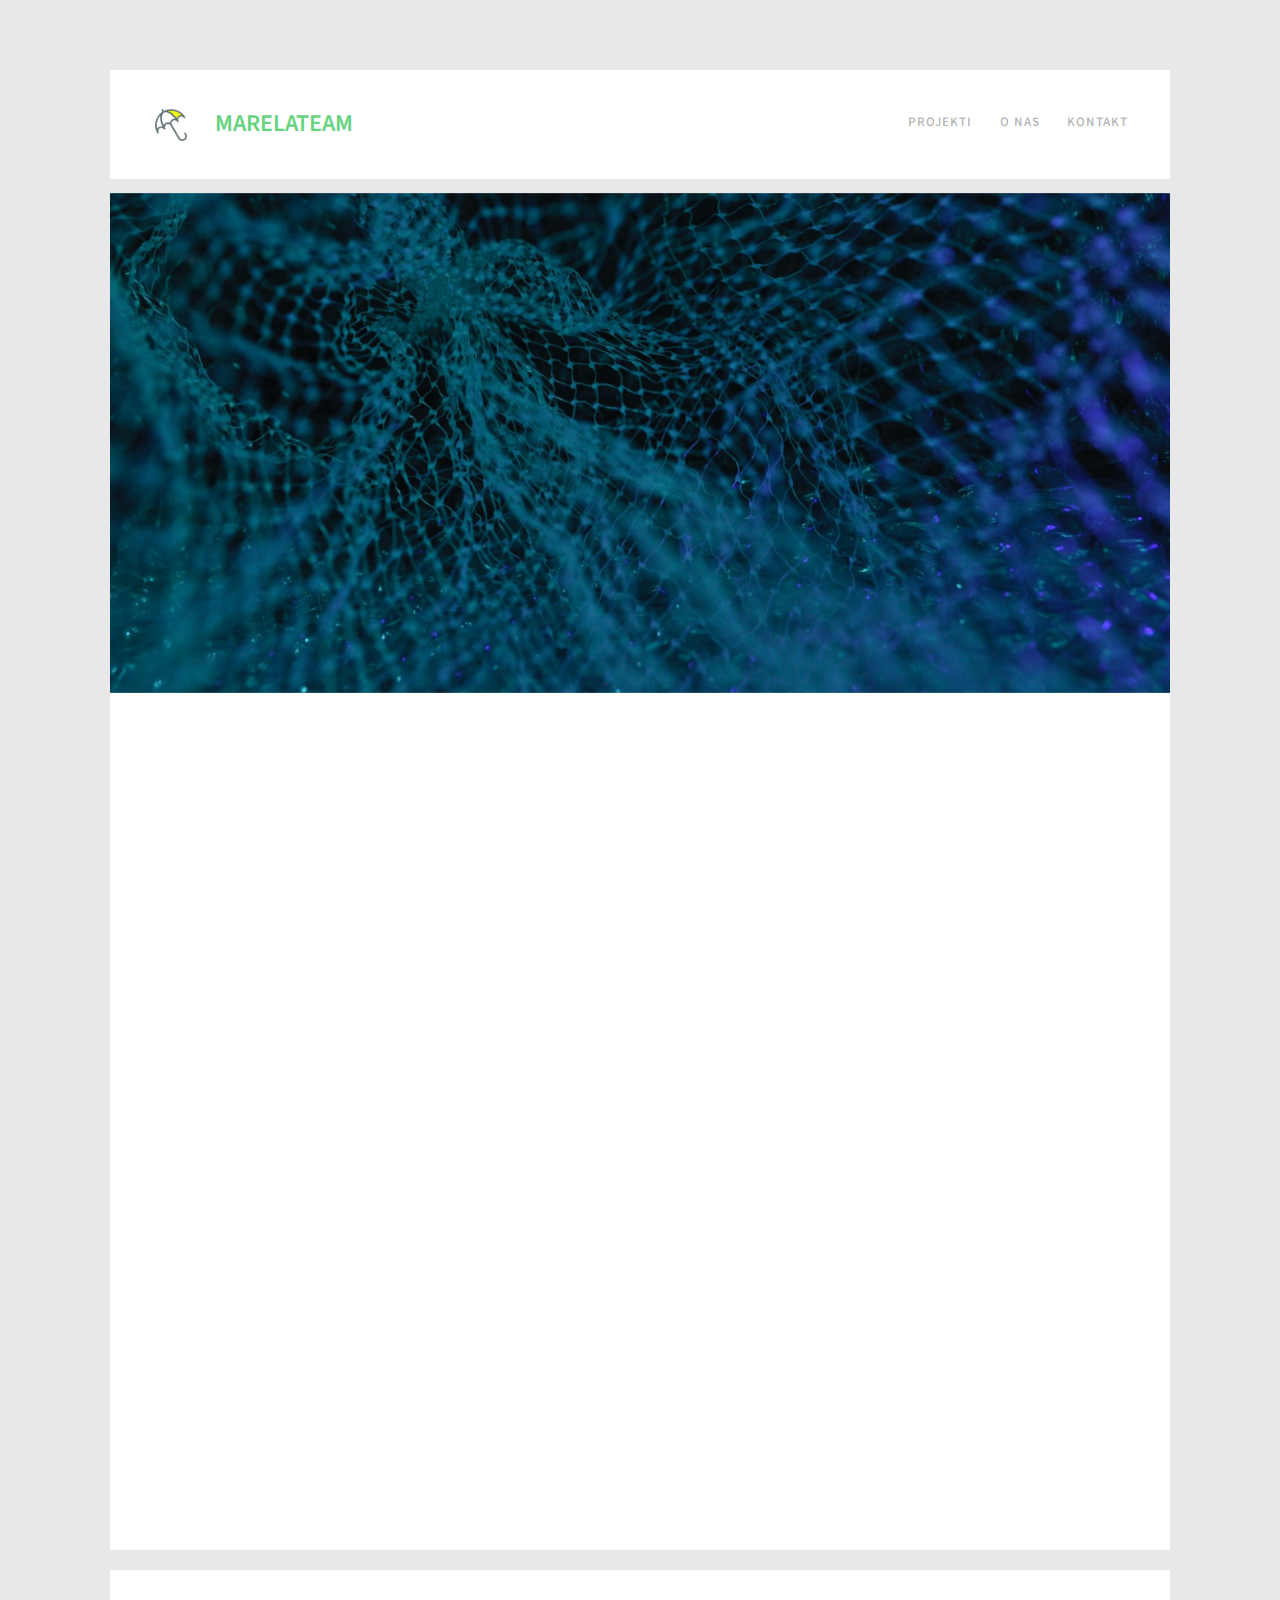
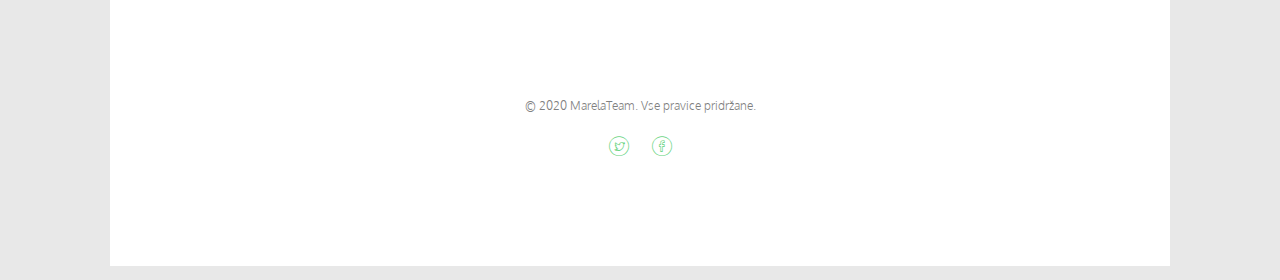
<file: marela-community.html>
<!DOCTYPE HTML>
<html>

<head>
	<meta charset="utf-8">
	<meta http-equiv="X-UA-Compatible" content="IE=edge">
	<title>MarelaWeatherCommunity - MarelaTeam</title>
	<meta name="viewport" content="width=device-width, initial-scale=1">
	<meta name="description" content="Domača stran MarelaTeam" />
	<meta name="keywords"
		content="marelateam, vreme, promet, razvoj, mobilne aplikacije, spletne storitve, programiranje, aplikacija, aplikacije" />
	<meta name="author" content="MarelaTeam" />
	<link rel="icon" href="images/transparent_yellow_crop.png">

	<link href="https://fonts.googleapis.com/css?family=Oxygen:300,400" rel="stylesheet">
	<link href="https://fonts.googleapis.com/css?family=Source+Sans+Pro:400,600,700" rel="stylesheet">

	<!-- Animate.css -->
	<link rel="stylesheet" href="css/animate.css">
	<!-- Icomoon Icon Fonts-->
	<link rel="stylesheet" href="css/icomoon.css">
	<!-- Bootstrap  -->
	<link rel="stylesheet" href="css/bootstrap.css">

	<!-- Magnific Popup -->
	<link rel="stylesheet" href="css/magnific-popup.css">

	<!-- Flexslider  -->
	<link rel="stylesheet" href="css/flexslider.css">

	<!-- Theme style  -->
	<link rel="stylesheet" href="css/style.css">

	<link rel="stylesheet" href="css/custom-styles.css">

	<!-- Modernizr JS -->
	<script src="js/modernizr-2.6.2.min.js"></script>

</head>

<body>

	<div class="fh5co-loader"></div>

	<div id="page">
		<nav class="fh5co-nav" role="navigation">
			<div class="container-wrap">
				<div class="top-menu">
					<div class="row">
						<div class="col-xs-2">
							<div id="fh5co-logo" class="row"><a href="index.html">
									<div class="col-xs-1">
										<img src="images/transparent_yellow_crop.png" style="height: 32px;" />
									</div>
									<div class="col-xs-1"></div>
									<span class="col-xs-1 hidden-sm">
										MarelaTeam
									</span>
								</a></div>
						</div>
						<div class="col-xs-10 text-right menu-1">
							<ul>
								<li class="has-dropdown">
									<a href="#">Projekti</a>
									<ul class="dropdown">
										<li><a href="marela-app.html">MarelaApp</a></li>
										<li><a href="marela-community.html">MarelaCommunity</a></li>
									</ul>
								</li>
								<li><a href="about.html">O nas</a></li>
								<li><a href="contact.html">Kontakt</a></li>
							</ul>
						</div>
					</div>
				</div>
			</div>
		</nav>


		<div class="container-wrap">
			<aside id="fh5co-hero">
				<div class="flexslider">
					<ul class="slides">
						<li style="background-image: url(images/community.jpg);">
							<div class="row">
								<div class="col-xs-12 slider-text slider-text-bg">
									<div class="slider-text-inner text-center">
										<h1 style="color: white;">MarelaWeatherCommunity</h1>
										<h2 style="color: white;">Vremenske napovedi podprte z močjo skupnosti</h2>
									</div>
								</div>
							</div>
						</li>
					</ul>
				</div>
			</aside>
			<div class="row animate-box">
				<div class="col-xs-12 text-center" style="padding: 5%;">
					<h3>Prihaja v 2021</h3>
					<p>
						Zaenkrat ne povemo nič več. Pridi nazaj, ko bo čas za to.
					</p>
					<p class="row">
					<div class="col-xs-5"></div>
					<a href="https://twitter.com/marelateam/media" target="_blank"><i
							class="col-xs-1 icon-twitter2"></i></a>
					<a href="https://www.facebook.com/marelaapp/?ref=py_c" target="_blank"><i
							class="col-xs-1 icon-facebook2"></i></a>
					<div class="col-xs-5"></div>
					</p>
					<img src="images/undraw/waiting.svg" style="margin: auto; padding: 0 10% 10% 10%;"
						class="img-responsive">
				</div>
			</div>
		</div>

		<div class="container-wrap">
			<footer id="fh5co-footer" role="contentinfo">
				<div class="row copyright">
					<div class="col-md-12 text-center">
						<p>
							<small class="block">&copy; 2020 MarelaTeam. Vse pravice pridržane.</small>
						</p>
						<p>
						<ul class="fh5co-social-icons">
							<li><a href="https://twitter.com/marelateam/media" target="_blank"><i
										class="icon-twitter"></i></a></li>
							<li><a href="https://www.facebook.com/marelaapp/?ref=py_c" target="_blank"><i
										class="icon-facebook"></i></a>
							</li>
						</ul>
						</p>
					</div>
				</div>
			</footer>
		</div>

		<div class="gototop js-top">
			<a href="#" class="js-gotop"><i class="icon-arrow-up2"></i></a>
		</div>

		<!-- jQuery -->
		<script src="js/jquery.min.js"></script>
		<!-- jQuery Easing -->
		<script src="js/jquery.easing.1.3.js"></script>
		<!-- Bootstrap -->
		<script src="js/bootstrap.min.js"></script>
		<!-- Waypoints -->
		<script src="js/jquery.waypoints.min.js"></script>
		<!-- Flexslider -->
		<script src="js/jquery.flexslider-min.js"></script>
		<!-- Magnific Popup -->
		<script src="js/jquery.magnific-popup.min.js"></script>
		<script src="js/magnific-popup-options.js"></script>
		<!-- Counters -->
		<script src="js/jquery.countTo.js"></script>
		<!-- Main -->
		<script src="js/main.js"></script>

</body>

</html>
</file>
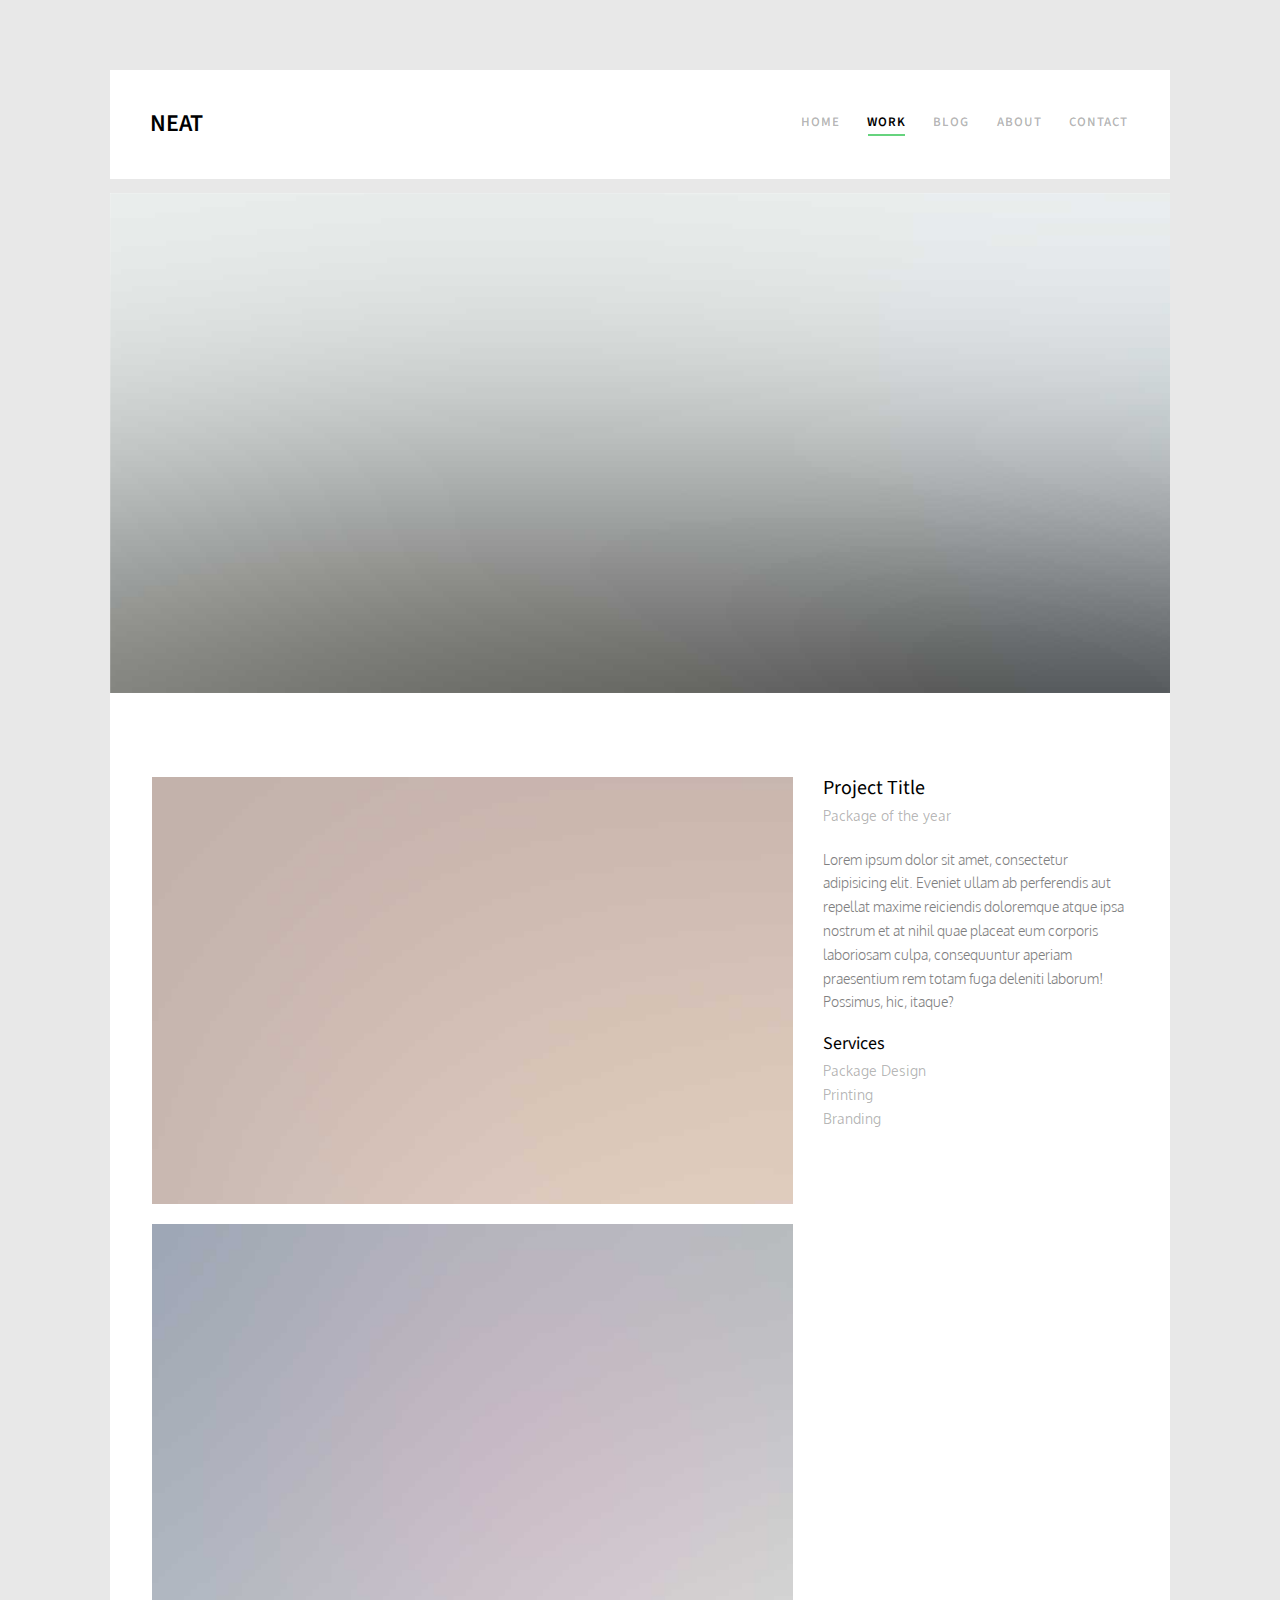
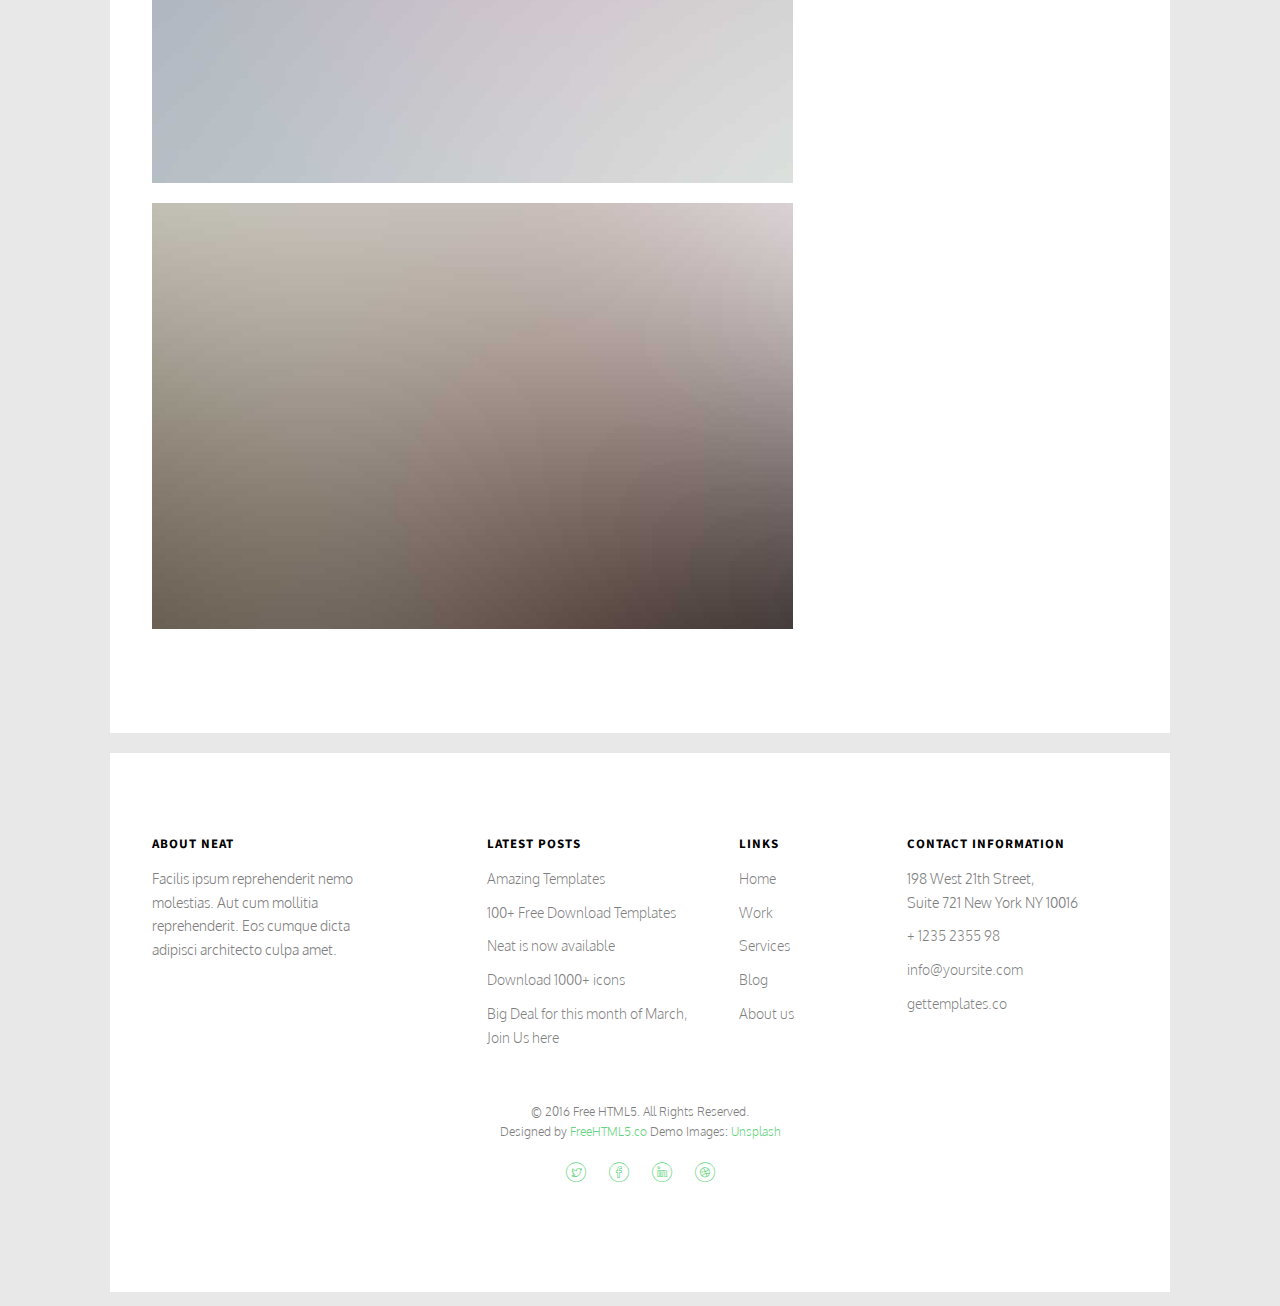
<file: work-single.html>
<!DOCTYPE HTML>
<html>
	<head>
	<meta charset="utf-8">
	<meta http-equiv="X-UA-Compatible" content="IE=edge">
	<title>Neat &mdash; Free Website Template, Free HTML5 Template by freehtml5.co</title>
	<meta name="viewport" content="width=device-width, initial-scale=1">
	<meta name="description" content="Free HTML5 Website Template by freehtml5.co" />
	<meta name="keywords" content="free website templates, free html5, free template, free bootstrap, free website template, html5, css3, mobile first, responsive" />
	<meta name="author" content="freehtml5.co" />

	<!-- 
	//////////////////////////////////////////////////////

	FREE HTML5 TEMPLATE 
	DESIGNED & DEVELOPED by FreeHTML5.co
		
	Website: 		http://freehtml5.co/
	Email: 			info@freehtml5.co
	Twitter: 		http://twitter.com/fh5co
	Facebook: 		https://www.facebook.com/fh5co

	//////////////////////////////////////////////////////
	 -->

  	<!-- Facebook and Twitter integration -->
	<meta property="og:title" content=""/>
	<meta property="og:image" content=""/>
	<meta property="og:url" content=""/>
	<meta property="og:site_name" content=""/>
	<meta property="og:description" content=""/>
	<meta name="twitter:title" content="" />
	<meta name="twitter:image" content="" />
	<meta name="twitter:url" content="" />
	<meta name="twitter:card" content="" />

	<link href="https://fonts.googleapis.com/css?family=Oxygen:300,400" rel="stylesheet">
	<link href="https://fonts.googleapis.com/css?family=Source+Sans+Pro:400,600,700" rel="stylesheet">
	
	<!-- Animate.css -->
	<link rel="stylesheet" href="css/animate.css">
	<!-- Icomoon Icon Fonts-->
	<link rel="stylesheet" href="css/icomoon.css">
	<!-- Bootstrap  -->
	<link rel="stylesheet" href="css/bootstrap.css">

	<!-- Magnific Popup -->
	<link rel="stylesheet" href="css/magnific-popup.css">

	<!-- Flexslider  -->
	<link rel="stylesheet" href="css/flexslider.css">

	<!-- Theme style  -->
	<link rel="stylesheet" href="css/style.css">

	<!-- Modernizr JS -->
	<script src="js/modernizr-2.6.2.min.js"></script>
	<!-- FOR IE9 below -->
	<!--[if lt IE 9]>
	<script src="js/respond.min.js"></script>
	<![endif]-->

	</head>
	<body>
		
	<div class="fh5co-loader"></div>
	
	<div id="page">
	<nav class="fh5co-nav" role="navigation">
		<div class="container-wrap">
			<div class="top-menu">
				<div class="row">
					<div class="col-xs-2">
						<div id="fh5co-logo"><a href="index.html">Neat</a></div>
					</div>
					<div class="col-xs-10 text-right menu-1">
						<ul>
							<li><a href="index.html">Home</a></li>
							<li class="active"><a href="work.html">Work</a></li>
							<li class="has-dropdown">
								<a href="blog.html">Blog</a>
								<ul class="dropdown">
									<li><a href="#">Web Design</a></li>
									<li><a href="#">eCommerce</a></li>
									<li><a href="#">Branding</a></li>
									<li><a href="#">API</a></li>
								</ul>
							</li>
							<li><a href="about.html">About</a></li>
							<li><a href="contact.html">Contact</a></li>
						</ul>
					</div>
				</div>
				
			</div>
		</div>
	</nav>
	<div class="container-wrap">
		<aside id="fh5co-hero">
			<div class="flexslider">
				<ul class="slides">
			   	<li style="background-image: url(images/img_bg_3.jpg);">
			   		<div class="overlay-gradient"></div>
		   			<div class="row">
			   			<div class="col-md-6 col-md-offset-3 slider-text slider-text-bg">
			   				<div class="slider-text-inner text-center">
			   					<h1>Work</h1>
									<h2>Free html5 templates Made by <a href="http://freehtml5.co/" target="_blank">freehtml5.co</a></h2>
			   				</div>
			   			</div>
			   		</div>
			   	</li>		   	
			  	</ul>
		  	</div>
		</aside>		
		<div id="fh5co-work">
			<div class="row">
				<div class="col-md-8">
					<a href="images/portfolio-1.jpg" class="image-popup img-portfolio-detail">
						<img src="images/portfolio-1.jpg" alt="Free HTML5 Template by FreeHTML5.co" class="img-responsive">
					</a>
					<a href="images/portfolio-2.jpg" class="image-popup img-portfolio-detail">
						<img src="images/portfolio-2.jpg" alt="Free HTML5 Template by FreeHTML5.co" class="img-responsive">
					</a>
					<a href="images/portfolio-3.jpg" class="image-popup img-portfolio-detail">
						<img src="images/portfolio-3.jpg" alt="Free HTML5 Template by FreeHTML5.co" class="img-responsive">
					</a>
				</div>
				<div class="col-md-4 fh5co-project-detail">
					<h2 class="fh5co-project-title">Project Title</h2>
					<span class="fh5co-project-sub">Package of the year</span>
					<p>Lorem ipsum dolor sit amet, consectetur adipisicing elit. Eveniet ullam ab perferendis aut repellat maxime reiciendis doloremque atque ipsa nostrum et at nihil quae placeat eum corporis laboriosam culpa, consequuntur aperiam praesentium rem totam fuga deleniti laborum! Possimus, hic, itaque?</p>

					<div class="fh5co-project-service">
						<h3>Services</h3>
						<ul>
							<li>Package Design</li>
							<li>Printing</li>
							<li>Branding</li>
						</ul>
					</div>
				</div>
				
				<!-- <div class="col-md-4 text-center animate-box">
					<a href="#" class="work" style="background-image: url(images/portfolio-1.jpg);">
						<div class="desc">
							<h3>Project Name</h3>
							<span>Illustration</span>
						</div>
					</a>
				</div>
				<div class="col-md-4 text-center animate-box">
					<a href="#" class="work" style="background-image: url(images/portfolio-2.jpg);">
						<div class="desc">
							<h3>Project Name</h3>
							<span>Brading</span>
						</div>
					</a>
				</div>
				<div class="col-md-4 text-center animate-box">
					<a href="#" class="work" style="background-image: url(images/portfolio-3.jpg);">
						<div class="desc">
							<h3>Project Name</h3>
							<span>Illustration</span>
						</div>
					</a>
				</div>
				<div class="col-md-4 text-center animate-box">
					<a href="#" class="work" style="background-image: url(images/portfolio-4.jpg);">
						<div class="desc">
							<h3>Project Name</h3>
							<span>Illustration</span>
						</div>
					</a>
				</div>
				<div class="col-md-4 text-center animate-box">
					<a href="#" class="work image-popup" style="background-image: url(images/portfolio-5.jpg);">
						<div class="desc">
							<h3>Project Name</h3>
							<span>Brading</span>
						</div>
					</a>
				</div>
				<div class="col-md-4 text-center animate-box">
					<a href="#" class="work image-popup" style="background-image: url(images/portfolio-6.jpg);">
						<div class="desc">
							<h3>Project Name</h3>
							<span>Illustration</span>
						</div>
					</a>
				</div> -->
			</div>
		</div>
	</div><!-- END container-wrap -->

	<div class="container-wrap">
		<footer id="fh5co-footer" role="contentinfo">
			<div class="row">
				<div class="col-md-3 fh5co-widget">
					<h4>About Neat</h4>
					<p>Facilis ipsum reprehenderit nemo molestias. Aut cum mollitia reprehenderit. Eos cumque dicta adipisci architecto culpa amet.</p>
				</div>
				<div class="col-md-3 col-md-push-1">
					<h4>Latest Posts</h4>
					<ul class="fh5co-footer-links">
						<li><a href="#">Amazing Templates</a></li>
						<li><a href="#">100+ Free Download Templates</a></li>
						<li><a href="#">Neat is now available</a></li>
						<li><a href="#">Download 1000+ icons</a></li>
						<li><a href="#">Big Deal for this month of March, Join Us here</a></li>
					</ul>
				</div>

				<div class="col-md-3 col-md-push-1">
					<h4>Links</h4>
					<ul class="fh5co-footer-links">
						<li><a href="#">Home</a></li>
						<li><a href="#">Work</a></li>
						<li><a href="#">Services</a></li>
						<li><a href="#">Blog</a></li>
						<li><a href="#">About us</a></li>
					</ul>
				</div>

				<div class="col-md-3">
					<h4>Contact Information</h4>
					<ul class="fh5co-footer-links">
						<li>198 West 21th Street, <br> Suite 721 New York NY 10016</li>
						<li><a href="tel://1234567920">+ 1235 2355 98</a></li>
						<li><a href="mailto:info@yoursite.com">info@yoursite.com</a></li>
						<li><a href="http://gettemplates.co">gettemplates.co</a></li>
					</ul>
				</div>

			</div>

			<div class="row copyright">
				<div class="col-md-12 text-center">
					<p>
						<small class="block">&copy; 2016 Free HTML5. All Rights Reserved.</small> 
						<small class="block">Designed by <a href="http://freehtml5.co/" target="_blank">FreeHTML5.co</a> Demo Images: <a href="http://unsplash.co/" target="_blank">Unsplash</a></small>
					</p>
					<p>
						<ul class="fh5co-social-icons">
							<li><a href="#"><i class="icon-twitter"></i></a></li>
							<li><a href="#"><i class="icon-facebook"></i></a></li>
							<li><a href="#"><i class="icon-linkedin"></i></a></li>
							<li><a href="#"><i class="icon-dribbble"></i></a></li>
						</ul>
					</p>
				</div>
			</div>
		</footer>
	</div><!-- END container-wrap -->
	</div>

	<div class="gototop js-top">
		<a href="#" class="js-gotop"><i class="icon-arrow-up2"></i></a>
	</div>
	
	<!-- jQuery -->
	<script src="js/jquery.min.js"></script>
	<!-- jQuery Easing -->
	<script src="js/jquery.easing.1.3.js"></script>
	<!-- Bootstrap -->
	<script src="js/bootstrap.min.js"></script>
	<!-- Waypoints -->
	<script src="js/jquery.waypoints.min.js"></script>
	<!-- Flexslider -->
	<script src="js/jquery.flexslider-min.js"></script>
	<!-- Magnific Popup -->
	<script src="js/jquery.magnific-popup.min.js"></script>
	<script src="js/magnific-popup-options.js"></script>
	<!-- Counters -->
	<script src="js/jquery.countTo.js"></script>
	<!-- Main -->
	<script src="js/main.js"></script>

	</body>
</html>
</file>
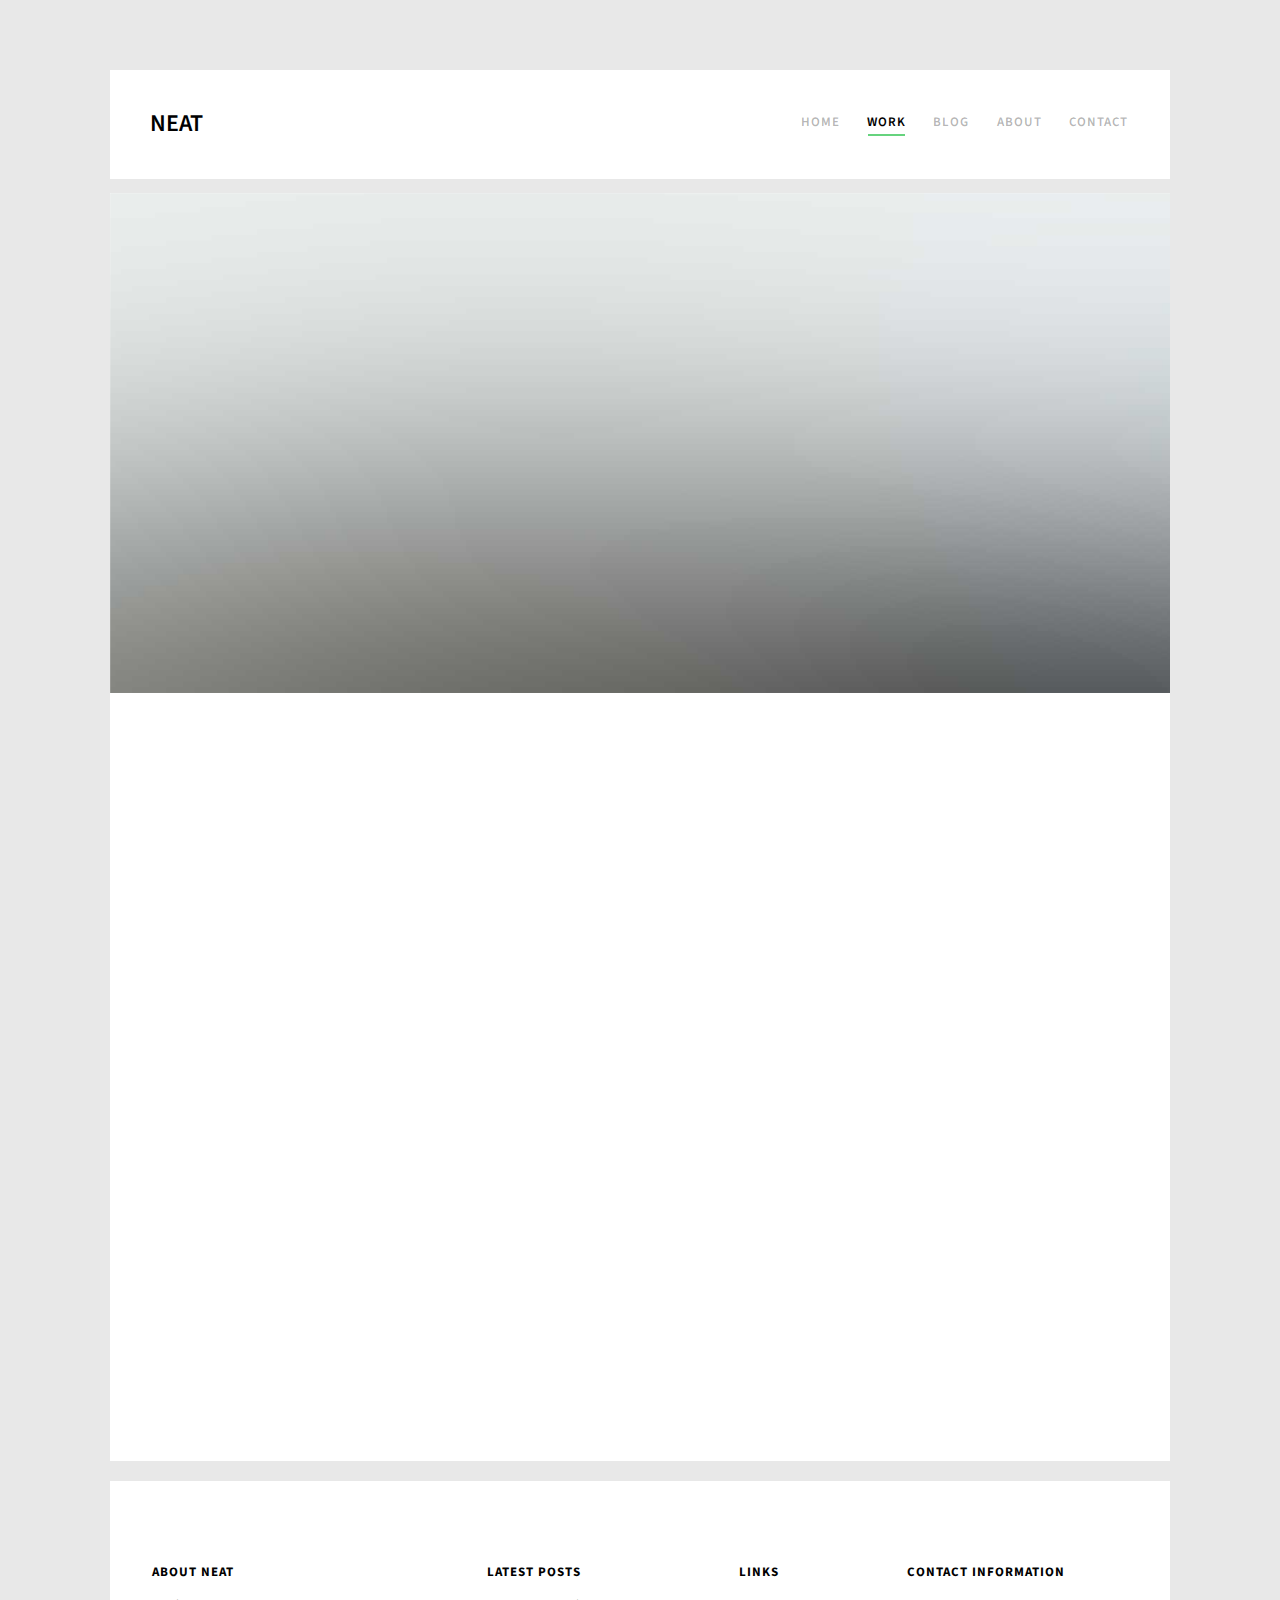
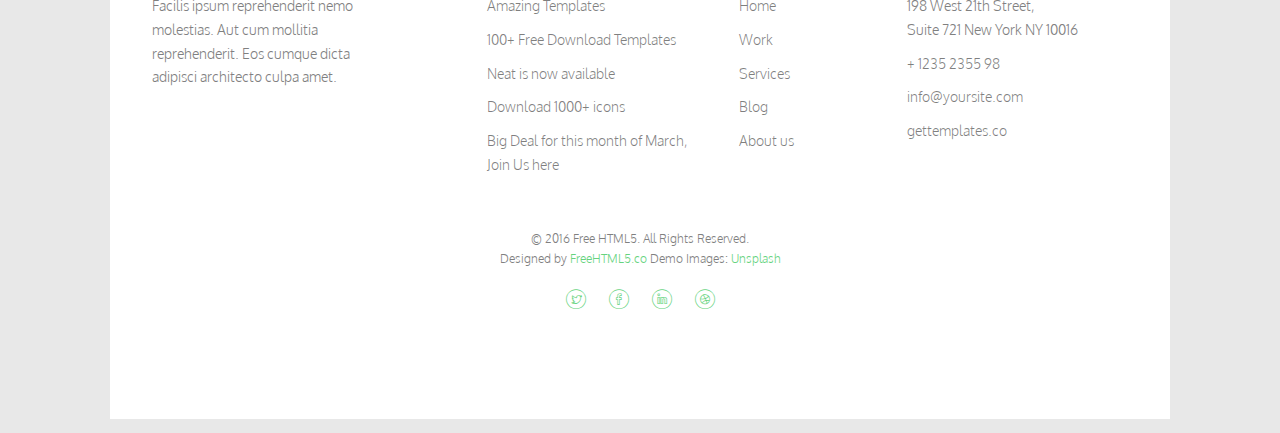
<file: work.html>
<!DOCTYPE HTML>
<html>
	<head>
	<meta charset="utf-8">
	<meta http-equiv="X-UA-Compatible" content="IE=edge">
	<title>Neat &mdash; Free Website Template, Free HTML5 Template by freehtml5.co</title>
	<meta name="viewport" content="width=device-width, initial-scale=1">
	<meta name="description" content="Free HTML5 Website Template by freehtml5.co" />
	<meta name="keywords" content="free website templates, free html5, free template, free bootstrap, free website template, html5, css3, mobile first, responsive" />
	<meta name="author" content="freehtml5.co" />

	<!-- 
	//////////////////////////////////////////////////////

	FREE HTML5 TEMPLATE 
	DESIGNED & DEVELOPED by FreeHTML5.co
		
	Website: 		http://freehtml5.co/
	Email: 			info@freehtml5.co
	Twitter: 		http://twitter.com/fh5co
	Facebook: 		https://www.facebook.com/fh5co

	//////////////////////////////////////////////////////
	 -->

  	<!-- Facebook and Twitter integration -->
	<meta property="og:title" content=""/>
	<meta property="og:image" content=""/>
	<meta property="og:url" content=""/>
	<meta property="og:site_name" content=""/>
	<meta property="og:description" content=""/>
	<meta name="twitter:title" content="" />
	<meta name="twitter:image" content="" />
	<meta name="twitter:url" content="" />
	<meta name="twitter:card" content="" />

	<link href="https://fonts.googleapis.com/css?family=Oxygen:300,400" rel="stylesheet">
	<link href="https://fonts.googleapis.com/css?family=Source+Sans+Pro:400,600,700" rel="stylesheet">
	
	<!-- Animate.css -->
	<link rel="stylesheet" href="css/animate.css">
	<!-- Icomoon Icon Fonts-->
	<link rel="stylesheet" href="css/icomoon.css">
	<!-- Bootstrap  -->
	<link rel="stylesheet" href="css/bootstrap.css">

	<!-- Magnific Popup -->
	<link rel="stylesheet" href="css/magnific-popup.css">

	<!-- Flexslider  -->
	<link rel="stylesheet" href="css/flexslider.css">

	<!-- Theme style  -->
	<link rel="stylesheet" href="css/style.css">

	<!-- Modernizr JS -->
	<script src="js/modernizr-2.6.2.min.js"></script>
	<!-- FOR IE9 below -->
	<!--[if lt IE 9]>
	<script src="js/respond.min.js"></script>
	<![endif]-->

	</head>
	<body>
		
	<div class="fh5co-loader"></div>
	
	<div id="page">
	<nav class="fh5co-nav" role="navigation">
		<div class="container-wrap">
			<div class="top-menu">
				<div class="row">
					<div class="col-xs-2">
						<div id="fh5co-logo"><a href="index.html">Neat</a></div>
					</div>
					<div class="col-xs-10 text-right menu-1">
						<ul>
							<li><a href="index.html">Home</a></li>
							<li class="active"><a href="work.html">Work</a></li>
							<li class="has-dropdown">
								<a href="blog.html">Blog</a>
								<ul class="dropdown">
									<li><a href="#">Web Design</a></li>
									<li><a href="#">eCommerce</a></li>
									<li><a href="#">Branding</a></li>
									<li><a href="#">API</a></li>
								</ul>
							</li>
							<li><a href="about.html">About</a></li>
							<li><a href="contact.html">Contact</a></li>
						</ul>
					</div>
				</div>
				
			</div>
		</div>
	</nav>
	<div class="container-wrap">
		<aside id="fh5co-hero">
			<div class="flexslider">
				<ul class="slides">
			   	<li style="background-image: url(images/img_bg_3.jpg);">
			   		<div class="overlay-gradient"></div>
		   			<div class="row">
			   			<div class="col-md-6 col-md-offset-3 slider-text slider-text-bg">
			   				<div class="slider-text-inner text-center">
			   					<h1>Work</h1>
									<h2>Free html5 templates Made by <a href="http://freehtml5.co/" target="_blank">freehtml5.co</a></h2>
			   				</div>
			   			</div>
			   		</div>
			   	</li>		   	
			  	</ul>
		  	</div>
		</aside>		
		<div id="fh5co-work">
			<div class="row">
				<div class="col-md-4 text-center animate-box">
					<a href="work-single.html" class="work" style="background-image: url(images/portfolio-1.jpg);">
						<div class="desc">
							<h3>Project Name</h3>
							<span>Illustration</span>
						</div>
					</a>
				</div>
				<div class="col-md-4 text-center animate-box">
					<a href="work-single.html" class="work" style="background-image: url(images/portfolio-2.jpg);">
						<div class="desc">
							<h3>Project Name</h3>
							<span>Brading</span>
						</div>
					</a>
				</div>
				<div class="col-md-4 text-center animate-box">
					<a href="work-single.html" class="work" style="background-image: url(images/portfolio-3.jpg);">
						<div class="desc">
							<h3>Project Name</h3>
							<span>Illustration</span>
						</div>
					</a>
				</div>
				<div class="col-md-4 text-center animate-box">
					<a href="work-single.html" class="work" style="background-image: url(images/portfolio-4.jpg);">
						<div class="desc">
							<h3>Project Name</h3>
							<span>Illustration</span>
						</div>
					</a>
				</div>
				<div class="col-md-4 text-center animate-box">
					<a href="work-single.html" class="work" style="background-image: url(images/portfolio-5.jpg);">
						<div class="desc">
							<h3>Project Name</h3>
							<span>Brading</span>
						</div>
					</a>
				</div>
				<div class="col-md-4 text-center animate-box">
					<a href="work-single.html" class="work" style="background-image: url(images/portfolio-6.jpg);">
						<div class="desc">
							<h3>Project Name</h3>
							<span>Illustration</span>
						</div>
					</a>
				</div>
			</div>
		</div>
	</div><!-- END container-wrap -->

	<div class="container-wrap">
		<footer id="fh5co-footer" role="contentinfo">
			<div class="row">
				<div class="col-md-3 fh5co-widget">
					<h4>About Neat</h4>
					<p>Facilis ipsum reprehenderit nemo molestias. Aut cum mollitia reprehenderit. Eos cumque dicta adipisci architecto culpa amet.</p>
				</div>
				<div class="col-md-3 col-md-push-1">
					<h4>Latest Posts</h4>
					<ul class="fh5co-footer-links">
						<li><a href="#">Amazing Templates</a></li>
						<li><a href="#">100+ Free Download Templates</a></li>
						<li><a href="#">Neat is now available</a></li>
						<li><a href="#">Download 1000+ icons</a></li>
						<li><a href="#">Big Deal for this month of March, Join Us here</a></li>
					</ul>
				</div>

				<div class="col-md-3 col-md-push-1">
					<h4>Links</h4>
					<ul class="fh5co-footer-links">
						<li><a href="#">Home</a></li>
						<li><a href="#">Work</a></li>
						<li><a href="#">Services</a></li>
						<li><a href="#">Blog</a></li>
						<li><a href="#">About us</a></li>
					</ul>
				</div>

				<div class="col-md-3">
					<h4>Contact Information</h4>
					<ul class="fh5co-footer-links">
						<li>198 West 21th Street, <br> Suite 721 New York NY 10016</li>
						<li><a href="tel://1234567920">+ 1235 2355 98</a></li>
						<li><a href="mailto:info@yoursite.com">info@yoursite.com</a></li>
						<li><a href="http://gettemplates.co">gettemplates.co</a></li>
					</ul>
				</div>

			</div>

			<div class="row copyright">
				<div class="col-md-12 text-center">
					<p>
						<small class="block">&copy; 2016 Free HTML5. All Rights Reserved.</small> 
						<small class="block">Designed by <a href="http://freehtml5.co/" target="_blank">FreeHTML5.co</a> Demo Images: <a href="http://unsplash.co/" target="_blank">Unsplash</a></small>
					</p>
					<p>
						<ul class="fh5co-social-icons">
							<li><a href="#"><i class="icon-twitter"></i></a></li>
							<li><a href="#"><i class="icon-facebook"></i></a></li>
							<li><a href="#"><i class="icon-linkedin"></i></a></li>
							<li><a href="#"><i class="icon-dribbble"></i></a></li>
						</ul>
					</p>
				</div>
			</div>
		</footer>
	</div><!-- END container-wrap -->
	</div>

	<div class="gototop js-top">
		<a href="#" class="js-gotop"><i class="icon-arrow-up2"></i></a>
	</div>
	
	<!-- jQuery -->
	<script src="js/jquery.min.js"></script>
	<!-- jQuery Easing -->
	<script src="js/jquery.easing.1.3.js"></script>
	<!-- Bootstrap -->
	<script src="js/bootstrap.min.js"></script>
	<!-- Waypoints -->
	<script src="js/jquery.waypoints.min.js"></script>
	<!-- Flexslider -->
	<script src="js/jquery.flexslider-min.js"></script>
	<!-- Magnific Popup -->
	<script src="js/jquery.magnific-popup.min.js"></script>
	<script src="js/magnific-popup-options.js"></script>
	<!-- Counters -->
	<script src="js/jquery.countTo.js"></script>
	<!-- Main -->
	<script src="js/main.js"></script>

	</body>
</html>
</file>
<file: css/icomoon.css>
@font-face {
  font-family: 'icomoon';
  src:  url('fonts/icomoon.eot?5j2n32');
  src:  url('fonts/icomoon.eot?5j2n32#iefix') format('embedded-opentype'),
    url('fonts/icomoon.ttf?5j2n32') format('truetype'),
    url('fonts/icomoon.woff?5j2n32') format('woff'),
    url('fonts/icomoon.svg?5j2n32#icomoon') format('svg');
  font-weight: normal;
  font-style: normal;
}

[class^="icon-"], [class*=" icon-"] {
  /* use !important to prevent issues with browser extensions that change fonts */
  font-family: 'icomoon' !important;
  speak: none;
  font-style: normal;
  font-weight: normal;
  font-variant: normal;
  text-transform: none;
  line-height: 1;

  /* Better Font Rendering =========== */
  -webkit-font-smoothing: antialiased;
  -moz-osx-font-smoothing: grayscale;
}

.icon-eye2:before {
  content: "\e064";
}
.icon-paper-clip:before {
  content: "\e065";
}
.icon-mail5:before {
  content: "\e066";
}
.icon-toggle:before {
  content: "\e067";
}
.icon-layout:before {
  content: "\e068";
}
.icon-link2:before {
  content: "\e069";
}
.icon-bell2:before {
  content: "\e06a";
}
.icon-lock3:before {
  content: "\e06b";
}
.icon-unlock:before {
  content: "\e06c";
}
.icon-ribbon2:before {
  content: "\e06d";
}
.icon-image2:before {
  content: "\e06e";
}
.icon-signal:before {
  content: "\e06f";
}
.icon-target3:before {
  content: "\e070";
}
.icon-clipboard3:before {
  content: "\e071";
}
.icon-clock3:before {
  content: "\e072";
}
.icon-watch:before {
  content: "\e073";
}
.icon-air-play:before {
  content: "\e074";
}
.icon-camera3:before {
  content: "\e075";
}
.icon-video2:before {
  content: "\e076";
}
.icon-disc:before {
  content: "\e077";
}
.icon-printer3:before {
  content: "\e078";
}
.icon-monitor:before {
  content: "\e079";
}
.icon-server:before {
  content: "\e07a";
}
.icon-cog2:before {
  content: "\e07b";
}
.icon-heart3:before {
  content: "\e07c";
}
.icon-paragraph:before {
  content: "\e07d";
}
.icon-align-justify:before {
  content: "\e07e";
}
.icon-align-left:before {
  content: "\e07f";
}
.icon-align-center:before {
  content: "\e080";
}
.icon-align-right:before {
  content: "\e081";
}
.icon-book2:before {
  content: "\e082";
}
.icon-layers2:before {
  content: "\e083";
}
.icon-stack2:before {
  content: "\e084";
}
.icon-stack-2:before {
  content: "\e085";
}
.icon-paper:before {
  content: "\e086";
}
.icon-paper-stack:before {
  content: "\e087";
}
.icon-search3:before {
  content: "\e088";
}
.icon-zoom-in2:before {
  content: "\e089";
}
.icon-zoom-out2:before {
  content: "\e08a";
}
.icon-reply2:before {
  content: "\e08b";
}
.icon-circle-plus:before {
  content: "\e08c";
}
.icon-circle-minus:before {
  content: "\e08d";
}
.icon-circle-check:before {
  content: "\e08e";
}
.icon-circle-cross:before {
  content: "\e08f";
}
.icon-square-plus:before {
  content: "\e090";
}
.icon-square-minus:before {
  content: "\e091";
}
.icon-square-check:before {
  content: "\e092";
}
.icon-square-cross:before {
  content: "\e093";
}
.icon-microphone:before {
  content: "\e094";
}
.icon-record:before {
  content: "\e095";
}
.icon-skip-back:before {
  content: "\e096";
}
.icon-rewind:before {
  content: "\e097";
}
.icon-play4:before {
  content: "\e098";
}
.icon-pause3:before {
  content: "\e099";
}
.icon-stop3:before {
  content: "\e09a";
}
.icon-fast-forward:before {
  content: "\e09b";
}
.icon-skip-forward:before {
  content: "\e09c";
}
.icon-shuffle2:before {
  content: "\e09d";
}
.icon-repeat:before {
  content: "\e09e";
}
.icon-folder2:before {
  content: "\e09f";
}
.icon-umbrella:before {
  content: "\e0a0";
}
.icon-moon:before {
  content: "\e0a1";
}
.icon-thermometer:before {
  content: "\e0a2";
}
.icon-drop:before {
  content: "\e0a3";
}
.icon-sun2:before {
  content: "\e0a4";
}
.icon-cloud3:before {
  content: "\e0a5";
}
.icon-cloud-upload2:before {
  content: "\e0a6";
}
.icon-cloud-download2:before {
  content: "\e0a7";
}
.icon-upload4:before {
  content: "\e0a8";
}
.icon-download4:before {
  content: "\e0a9";
}
.icon-location3:before {
  content: "\e0aa";
}
.icon-location-2:before {
  content: "\e0ab";
}
.icon-map3:before {
  content: "\e0ac";
}
.icon-battery:before {
  content: "\e0ad";
}
.icon-head:before {
  content: "\e0ae";
}
.icon-briefcase3:before {
  content: "\e0af";
}
.icon-speech-bubble:before {
  content: "\e0b0";
}
.icon-anchor2:before {
  content: "\e0b1";
}
.icon-globe2:before {
  content: "\e0b2";
}
.icon-box:before {
  content: "\e0b3";
}
.icon-reload:before {
  content: "\e0b4";
}
.icon-share3:before {
  content: "\e0b5";
}
.icon-marquee:before {
  content: "\e0b6";
}
.icon-marquee-plus:before {
  content: "\e0b7";
}
.icon-marquee-minus:before {
  content: "\e0b8";
}
.icon-tag:before {
  content: "\e0b9";
}
.icon-power2:before {
  content: "\e0ba";
}
.icon-command2:before {
  content: "\e0bb";
}
.icon-alt:before {
  content: "\e0bc";
}
.icon-esc:before {
  content: "\e0bd";
}
.icon-bar-graph:before {
  content: "\e0be";
}
.icon-bar-graph-2:before {
  content: "\e0bf";
}
.icon-pie-graph:before {
  content: "\e0c0";
}
.icon-star:before {
  content: "\e0c1";
}
.icon-arrow-left3:before {
  content: "\e0c2";
}
.icon-arrow-right3:before {
  content: "\e0c3";
}
.icon-arrow-up3:before {
  content: "\e0c4";
}
.icon-arrow-down3:before {
  content: "\e0c5";
}
.icon-volume:before {
  content: "\e0c6";
}
.icon-mute:before {
  content: "\e0c7";
}
.icon-content-right:before {
  content: "\e100";
}
.icon-content-left:before {
  content: "\e101";
}
.icon-grid2:before {
  content: "\e102";
}
.icon-grid-2:before {
  content: "\e103";
}
.icon-columns:before {
  content: "\e104";
}
.icon-loader:before {
  content: "\e105";
}
.icon-bag:before {
  content: "\e106";
}
.icon-ban:before {
  content: "\e107";
}
.icon-flag3:before {
  content: "\e108";
}
.icon-trash:before {
  content: "\e109";
}
.icon-expand2:before {
  content: "\e110";
}
.icon-contract:before {
  content: "\e111";
}
.icon-maximize:before {
  content: "\e112";
}
.icon-minimize:before {
  content: "\e113";
}
.icon-plus2:before {
  content: "\e114";
}
.icon-minus2:before {
  content: "\e115";
}
.icon-check:before {
  content: "\e116";
}
.icon-cross2:before {
  content: "\e117";
}
.icon-move:before {
  content: "\e118";
}
.icon-delete:before {
  content: "\e119";
}
.icon-menu5:before {
  content: "\e120";
}
.icon-archive:before {
  content: "\e121";
}
.icon-inbox:before {
  content: "\e122";
}
.icon-outbox:before {
  content: "\e123";
}
.icon-file:before {
  content: "\e124";
}
.icon-file-add:before {
  content: "\e125";
}
.icon-file-subtract:before {
  content: "\e126";
}
.icon-help:before {
  content: "\e127";
}
.icon-open:before {
  content: "\e128";
}
.icon-ellipsis:before {
  content: "\e129";
}
.icon-heart4:before {
  content: "\e900";
}
.icon-cloud4:before {
  content: "\e901";
}
.icon-star2:before {
  content: "\e902";
}
.icon-tv2:before {
  content: "\e903";
}
.icon-sound:before {
  content: "\e904";
}
.icon-video3:before {
  content: "\e905";
}
.icon-trash2:before {
  content: "\e906";
}
.icon-user2:before {
  content: "\e907";
}
.icon-key3:before {
  content: "\e908";
}
.icon-search4:before {
  content: "\e909";
}
.icon-settings:before {
  content: "\e90a";
}
.icon-camera4:before {
  content: "\e90b";
}
.icon-tag2:before {
  content: "\e90c";
}
.icon-lock4:before {
  content: "\e90d";
}
.icon-bulb:before {
  content: "\e90e";
}
.icon-pen2:before {
  content: "\e90f";
}
.icon-diamond:before {
  content: "\e910";
}
.icon-display2:before {
  content: "\e911";
}
.icon-location4:before {
  content: "\e912";
}
.icon-eye3:before {
  content: "\e913";
}
.icon-bubble3:before {
  content: "\e914";
}
.icon-stack3:before {
  content: "\e915";
}
.icon-cup:before {
  content: "\e916";
}
.icon-phone3:before {
  content: "\e917";
}
.icon-news:before {
  content: "\e918";
}
.icon-mail6:before {
  content: "\e919";
}
.icon-like:before {
  content: "\e91a";
}
.icon-photo:before {
  content: "\e91b";
}
.icon-note:before {
  content: "\e91c";
}
.icon-clock4:before {
  content: "\e91d";
}
.icon-paperplane:before {
  content: "\e91e";
}
.icon-params:before {
  content: "\e91f";
}
.icon-banknote:before {
  content: "\e920";
}
.icon-data:before {
  content: "\e921";
}
.icon-music2:before {
  content: "\e922";
}
.icon-megaphone2:before {
  content: "\e923";
}
.icon-study:before {
  content: "\e924";
}
.icon-lab2:before {
  content: "\e925";
}
.icon-food:before {
  content: "\e926";
}
.icon-t-shirt:before {
  content: "\e927";
}
.icon-fire2:before {
  content: "\e928";
}
.icon-clip:before {
  content: "\e929";
}
.icon-shop:before {
  content: "\e92a";
}
.icon-calendar3:before {
  content: "\e92b";
}
.icon-wallet2:before {
  content: "\e92c";
}
.icon-vynil:before {
  content: "\e92d";
}
.icon-truck2:before {
  content: "\e92e";
}
.icon-world:before {
  content: "\e92f";
}
.icon-mobile:before {
  content: "\e000";
}
.icon-laptop:before {
  content: "\e001";
}
.icon-desktop:before {
  content: "\e002";
}
.icon-tablet:before {
  content: "\e003";
}
.icon-phone:before {
  content: "\e004";
}
.icon-document:before {
  content: "\e005";
}
.icon-documents:before {
  content: "\e006";
}
.icon-search:before {
  content: "\e007";
}
.icon-clipboard:before {
  content: "\e008";
}
.icon-newspaper:before {
  content: "\e009";
}
.icon-notebook:before {
  content: "\e00a";
}
.icon-book-open:before {
  content: "\e00b";
}
.icon-browser:before {
  content: "\e00c";
}
.icon-calendar:before {
  content: "\e00d";
}
.icon-presentation:before {
  content: "\e00e";
}
.icon-picture:before {
  content: "\e00f";
}
.icon-pictures:before {
  content: "\e010";
}
.icon-video:before {
  content: "\e011";
}
.icon-camera:before {
  content: "\e012";
}
.icon-printer:before {
  content: "\e013";
}
.icon-toolbox:before {
  content: "\e014";
}
.icon-briefcase:before {
  content: "\e015";
}
.icon-wallet:before {
  content: "\e016";
}
.icon-gift:before {
  content: "\e017";
}
.icon-bargraph:before {
  content: "\e018";
}
.icon-grid:before {
  content: "\e019";
}
.icon-expand:before {
  content: "\e01a";
}
.icon-focus:before {
  content: "\e01b";
}
.icon-edit:before {
  content: "\e01c";
}
.icon-adjustments:before {
  content: "\e01d";
}
.icon-ribbon:before {
  content: "\e01e";
}
.icon-hourglass:before {
  content: "\e01f";
}
.icon-lock:before {
  content: "\e020";
}
.icon-megaphone:before {
  content: "\e021";
}
.icon-shield:before {
  content: "\e022";
}
.icon-trophy:before {
  content: "\e023";
}
.icon-flag:before {
  content: "\e024";
}
.icon-map:before {
  content: "\e025";
}
.icon-puzzle:before {
  content: "\e026";
}
.icon-basket:before {
  content: "\e027";
}
.icon-envelope:before {
  content: "\e028";
}
.icon-streetsign:before {
  content: "\e029";
}
.icon-telescope:before {
  content: "\e02a";
}
.icon-gears:before {
  content: "\e02b";
}
.icon-key:before {
  content: "\e02c";
}
.icon-paperclip:before {
  content: "\e02d";
}
.icon-attachment:before {
  content: "\e02e";
}
.icon-pricetags:before {
  content: "\e02f";
}
.icon-lightbulb:before {
  content: "\e030";
}
.icon-layers:before {
  content: "\e031";
}
.icon-pencil:before {
  content: "\e032";
}
.icon-tools:before {
  content: "\e033";
}
.icon-tools-2:before {
  content: "\e034";
}
.icon-scissors:before {
  content: "\e035";
}
.icon-paintbrush:before {
  content: "\e036";
}
.icon-magnifying-glass:before {
  content: "\e037";
}
.icon-circle-compass:before {
  content: "\e038";
}
.icon-linegraph:before {
  content: "\e039";
}
.icon-mic:before {
  content: "\e03a";
}
.icon-strategy:before {
  content: "\e03b";
}
.icon-beaker:before {
  content: "\e03c";
}
.icon-caution:before {
  content: "\e03d";
}
.icon-recycle:before {
  content: "\e03e";
}
.icon-anchor:before {
  content: "\e03f";
}
.icon-profile-male:before {
  content: "\e040";
}
.icon-profile-female:before {
  content: "\e041";
}
.icon-bike:before {
  content: "\e042";
}
.icon-wine:before {
  content: "\e043";
}
.icon-hotairballoon:before {
  content: "\e044";
}
.icon-globe:before {
  content: "\e045";
}
.icon-genius:before {
  content: "\e046";
}
.icon-map-pin:before {
  content: "\e047";
}
.icon-dial:before {
  content: "\e048";
}
.icon-chat:before {
  content: "\e049";
}
.icon-heart:before {
  content: "\e04a";
}
.icon-cloud:before {
  content: "\e04b";
}
.icon-upload:before {
  content: "\e04c";
}
.icon-download:before {
  content: "\e04d";
}
.icon-target:before {
  content: "\e04e";
}
.icon-hazardous:before {
  content: "\e04f";
}
.icon-piechart:before {
  content: "\e050";
}
.icon-speedometer:before {
  content: "\e051";
}
.icon-global:before {
  content: "\e052";
}
.icon-compass:before {
  content: "\e053";
}
.icon-lifesaver:before {
  content: "\e054";
}
.icon-clock:before {
  content: "\e055";
}
.icon-aperture:before {
  content: "\e056";
}
.icon-quote:before {
  content: "\e057";
}
.icon-scope:before {
  content: "\e058";
}
.icon-alarmclock:before {
  content: "\e059";
}
.icon-refresh:before {
  content: "\e05a";
}
.icon-happy:before {
  content: "\e05b";
}
.icon-sad:before {
  content: "\e05c";
}
.icon-facebook:before {
  content: "\e05d";
}
.icon-twitter:before {
  content: "\e05e";
}
.icon-googleplus:before {
  content: "\e05f";
}
.icon-rss:before {
  content: "\e060";
}
.icon-tumblr:before {
  content: "\e061";
}
.icon-linkedin:before {
  content: "\e062";
}
.icon-dribbble:before {
  content: "\e063";
}
.icon-home:before {
  content: "\e930";
}
.icon-home2:before {
  content: "\e931";
}
.icon-home3:before {
  content: "\e932";
}
.icon-office:before {
  content: "\e933";
}
.icon-newspaper2:before {
  content: "\e934";
}
.icon-pencil2:before {
  content: "\e935";
}
.icon-pencil22:before {
  content: "\e936";
}
.icon-quill:before {
  content: "\e937";
}
.icon-pen:before {
  content: "\e938";
}
.icon-blog:before {
  content: "\e939";
}
.icon-eyedropper:before {
  content: "\e93a";
}
.icon-droplet:before {
  content: "\e93b";
}
.icon-paint-format:before {
  content: "\e93c";
}
.icon-image:before {
  content: "\e93d";
}
.icon-images:before {
  content: "\e93e";
}
.icon-camera2:before {
  content: "\e93f";
}
.icon-headphones:before {
  content: "\e940";
}
.icon-music:before {
  content: "\e941";
}
.icon-play:before {
  content: "\e942";
}
.icon-film:before {
  content: "\e943";
}
.icon-video-camera:before {
  content: "\e944";
}
.icon-dice:before {
  content: "\e945";
}
.icon-pacman:before {
  content: "\e946";
}
.icon-spades:before {
  content: "\e947";
}
.icon-clubs:before {
  content: "\e948";
}
.icon-diamonds:before {
  content: "\e949";
}
.icon-bullhorn:before {
  content: "\e94a";
}
.icon-connection:before {
  content: "\e94b";
}
.icon-podcast:before {
  content: "\e94c";
}
.icon-feed:before {
  content: "\e94d";
}
.icon-mic2:before {
  content: "\e94e";
}
.icon-book:before {
  content: "\e94f";
}
.icon-books:before {
  content: "\e950";
}
.icon-library:before {
  content: "\e951";
}
.icon-file-text:before {
  content: "\e952";
}
.icon-profile:before {
  content: "\e953";
}
.icon-file-empty:before {
  content: "\e954";
}
.icon-files-empty:before {
  content: "\e955";
}
.icon-file-text2:before {
  content: "\e956";
}
.icon-file-picture:before {
  content: "\e957";
}
.icon-file-music:before {
  content: "\e958";
}
.icon-file-play:before {
  content: "\e959";
}
.icon-file-video:before {
  content: "\e95a";
}
.icon-file-zip:before {
  content: "\e95b";
}
.icon-copy:before {
  content: "\e95c";
}
.icon-paste:before {
  content: "\e95d";
}
.icon-stack:before {
  content: "\e95e";
}
.icon-folder:before {
  content: "\e95f";
}
.icon-folder-open:before {
  content: "\e960";
}
.icon-folder-plus:before {
  content: "\e961";
}
.icon-folder-minus:before {
  content: "\e962";
}
.icon-folder-download:before {
  content: "\e963";
}
.icon-folder-upload:before {
  content: "\e964";
}
.icon-price-tag:before {
  content: "\e965";
}
.icon-price-tags:before {
  content: "\e966";
}
.icon-barcode:before {
  content: "\e967";
}
.icon-qrcode:before {
  content: "\e968";
}
.icon-ticket:before {
  content: "\e969";
}
.icon-cart:before {
  content: "\e96a";
}
.icon-coin-dollar:before {
  content: "\e96b";
}
.icon-coin-euro:before {
  content: "\e96c";
}
.icon-coin-pound:before {
  content: "\e96d";
}
.icon-coin-yen:before {
  content: "\e96e";
}
.icon-credit-card:before {
  content: "\e96f";
}
.icon-calculator:before {
  content: "\e970";
}
.icon-lifebuoy:before {
  content: "\e971";
}
.icon-phone2:before {
  content: "\e972";
}
.icon-phone-hang-up:before {
  content: "\e973";
}
.icon-address-book:before {
  content: "\e974";
}
.icon-envelop:before {
  content: "\e975";
}
.icon-pushpin:before {
  content: "\e976";
}
.icon-location:before {
  content: "\e977";
}
.icon-location2:before {
  content: "\e978";
}
.icon-compass2:before {
  content: "\e979";
}
.icon-compass22:before {
  content: "\e97a";
}
.icon-map2:before {
  content: "\e97b";
}
.icon-map22:before {
  content: "\e97c";
}
.icon-history:before {
  content: "\e97d";
}
.icon-clock2:before {
  content: "\e97e";
}
.icon-clock22:before {
  content: "\e97f";
}
.icon-alarm:before {
  content: "\e980";
}
.icon-bell:before {
  content: "\e981";
}
.icon-stopwatch:before {
  content: "\e982";
}
.icon-calendar2:before {
  content: "\e983";
}
.icon-printer2:before {
  content: "\e984";
}
.icon-keyboard:before {
  content: "\e985";
}
.icon-display:before {
  content: "\e986";
}
.icon-laptop2:before {
  content: "\e987";
}
.icon-mobile2:before {
  content: "\e988";
}
.icon-mobile22:before {
  content: "\e989";
}
.icon-tablet2:before {
  content: "\e98a";
}
.icon-tv:before {
  content: "\e98b";
}
.icon-drawer:before {
  content: "\e98c";
}
.icon-drawer2:before {
  content: "\e98d";
}
.icon-box-add:before {
  content: "\e98e";
}
.icon-box-remove:before {
  content: "\e98f";
}
.icon-download3:before {
  content: "\e990";
}
.icon-upload2:before {
  content: "\e991";
}
.icon-floppy-disk:before {
  content: "\e992";
}
.icon-drive:before {
  content: "\e993";
}
.icon-database:before {
  content: "\e994";
}
.icon-undo:before {
  content: "\e995";
}
.icon-redo:before {
  content: "\e996";
}
.icon-undo2:before {
  content: "\e997";
}
.icon-redo2:before {
  content: "\e998";
}
.icon-forward:before {
  content: "\e999";
}
.icon-reply:before {
  content: "\e99a";
}
.icon-bubble:before {
  content: "\e99b";
}
.icon-bubbles:before {
  content: "\e99c";
}
.icon-bubbles2:before {
  content: "\e99d";
}
.icon-bubble2:before {
  content: "\e99e";
}
.icon-bubbles3:before {
  content: "\e99f";
}
.icon-bubbles4:before {
  content: "\e9a0";
}
.icon-user:before {
  content: "\e9a1";
}
.icon-users:before {
  content: "\e9a2";
}
.icon-user-plus:before {
  content: "\e9a3";
}
.icon-user-minus:before {
  content: "\e9a4";
}
.icon-user-check:before {
  content: "\e9a5";
}
.icon-user-tie:before {
  content: "\e9a6";
}
.icon-quotes-left:before {
  content: "\e9a7";
}
.icon-quotes-right:before {
  content: "\e9a8";
}
.icon-hour-glass:before {
  content: "\e9a9";
}
.icon-spinner:before {
  content: "\e9aa";
}
.icon-spinner2:before {
  content: "\e9ab";
}
.icon-spinner3:before {
  content: "\e9ac";
}
.icon-spinner4:before {
  content: "\e9ad";
}
.icon-spinner5:before {
  content: "\e9ae";
}
.icon-spinner6:before {
  content: "\e9af";
}
.icon-spinner7:before {
  content: "\e9b0";
}
.icon-spinner8:before {
  content: "\e9b1";
}
.icon-spinner9:before {
  content: "\e9b2";
}
.icon-spinner10:before {
  content: "\e9b3";
}
.icon-spinner11:before {
  content: "\e9b4";
}
.icon-binoculars:before {
  content: "\e9b5";
}
.icon-search2:before {
  content: "\e9b6";
}
.icon-zoom-in:before {
  content: "\e9b7";
}
.icon-zoom-out:before {
  content: "\e9b8";
}
.icon-enlarge:before {
  content: "\e9b9";
}
.icon-shrink:before {
  content: "\e9ba";
}
.icon-enlarge2:before {
  content: "\e9bb";
}
.icon-shrink2:before {
  content: "\e9bc";
}
.icon-key2:before {
  content: "\e9bd";
}
.icon-key22:before {
  content: "\e9be";
}
.icon-lock2:before {
  content: "\e9bf";
}
.icon-unlocked:before {
  content: "\e9c0";
}
.icon-wrench:before {
  content: "\e9c1";
}
.icon-equalizer:before {
  content: "\e9c2";
}
.icon-equalizer2:before {
  content: "\e9c3";
}
.icon-cog:before {
  content: "\e9c4";
}
.icon-cogs:before {
  content: "\e9c5";
}
.icon-hammer:before {
  content: "\e9c6";
}
.icon-magic-wand:before {
  content: "\e9c7";
}
.icon-aid-kit:before {
  content: "\e9c8";
}
.icon-bug:before {
  content: "\e9c9";
}
.icon-pie-chart:before {
  content: "\e9ca";
}
.icon-stats-dots:before {
  content: "\e9cb";
}
.icon-stats-bars:before {
  content: "\e9cc";
}
.icon-stats-bars2:before {
  content: "\e9cd";
}
.icon-trophy2:before {
  content: "\e9ce";
}
.icon-gift2:before {
  content: "\e9cf";
}
.icon-glass:before {
  content: "\e9d0";
}
.icon-glass2:before {
  content: "\e9d1";
}
.icon-mug:before {
  content: "\e9d2";
}
.icon-spoon-knife:before {
  content: "\e9d3";
}
.icon-leaf:before {
  content: "\e9d4";
}
.icon-rocket:before {
  content: "\e9d5";
}
.icon-meter:before {
  content: "\e9d6";
}
.icon-meter2:before {
  content: "\e9d7";
}
.icon-hammer2:before {
  content: "\e9d8";
}
.icon-fire:before {
  content: "\e9d9";
}
.icon-lab:before {
  content: "\e9da";
}
.icon-magnet:before {
  content: "\e9db";
}
.icon-bin:before {
  content: "\e9dc";
}
.icon-bin2:before {
  content: "\e9dd";
}
.icon-briefcase2:before {
  content: "\e9de";
}
.icon-airplane:before {
  content: "\e9df";
}
.icon-truck:before {
  content: "\e9e0";
}
.icon-road:before {
  content: "\e9e1";
}
.icon-accessibility:before {
  content: "\e9e2";
}
.icon-target2:before {
  content: "\e9e3";
}
.icon-shield2:before {
  content: "\e9e4";
}
.icon-power:before {
  content: "\e9e5";
}
.icon-switch:before {
  content: "\e9e6";
}
.icon-power-cord:before {
  content: "\e9e7";
}
.icon-clipboard2:before {
  content: "\e9e8";
}
.icon-list-numbered:before {
  content: "\e9e9";
}
.icon-list:before {
  content: "\e9ea";
}
.icon-list2:before {
  content: "\e9eb";
}
.icon-tree:before {
  content: "\e9ec";
}
.icon-menu:before {
  content: "\e9ed";
}
.icon-menu2:before {
  content: "\e9ee";
}
.icon-menu3:before {
  content: "\e9ef";
}
.icon-menu4:before {
  content: "\e9f0";
}
.icon-cloud2:before {
  content: "\e9f1";
}
.icon-cloud-download:before {
  content: "\e9f2";
}
.icon-cloud-upload:before {
  content: "\e9f3";
}
.icon-cloud-check:before {
  content: "\e9f4";
}
.icon-download2:before {
  content: "\e9f5";
}
.icon-upload22:before {
  content: "\e9f6";
}
.icon-download32:before {
  content: "\e9f7";
}
.icon-upload3:before {
  content: "\e9f8";
}
.icon-sphere:before {
  content: "\e9f9";
}
.icon-earth:before {
  content: "\e9fa";
}
.icon-link:before {
  content: "\e9fb";
}
.icon-flag2:before {
  content: "\e9fc";
}
.icon-attachment2:before {
  content: "\e9fd";
}
.icon-eye:before {
  content: "\e9fe";
}
.icon-eye-plus:before {
  content: "\e9ff";
}
.icon-eye-minus:before {
  content: "\ea00";
}
.icon-eye-blocked:before {
  content: "\ea01";
}
.icon-bookmark:before {
  content: "\ea02";
}
.icon-bookmarks:before {
  content: "\ea03";
}
.icon-sun:before {
  content: "\ea04";
}
.icon-contrast:before {
  content: "\ea05";
}
.icon-brightness-contrast:before {
  content: "\ea06";
}
.icon-star-empty:before {
  content: "\ea07";
}
.icon-star-half:before {
  content: "\ea08";
}
.icon-star-full:before {
  content: "\ea09";
}
.icon-heart2:before {
  content: "\ea0a";
}
.icon-heart-broken:before {
  content: "\ea0b";
}
.icon-man:before {
  content: "\ea0c";
}
.icon-woman:before {
  content: "\ea0d";
}
.icon-man-woman:before {
  content: "\ea0e";
}
.icon-happy3:before {
  content: "\ea0f";
}
.icon-happy2:before {
  content: "\ea10";
}
.icon-smile:before {
  content: "\ea11";
}
.icon-smile2:before {
  content: "\ea12";
}
.icon-tongue:before {
  content: "\ea13";
}
.icon-tongue2:before {
  content: "\ea14";
}
.icon-sad2:before {
  content: "\ea15";
}
.icon-sad22:before {
  content: "\ea16";
}
.icon-wink:before {
  content: "\ea17";
}
.icon-wink2:before {
  content: "\ea18";
}
.icon-grin:before {
  content: "\ea19";
}
.icon-grin2:before {
  content: "\ea1a";
}
.icon-cool:before {
  content: "\ea1b";
}
.icon-cool2:before {
  content: "\ea1c";
}
.icon-angry:before {
  content: "\ea1d";
}
.icon-angry2:before {
  content: "\ea1e";
}
.icon-evil:before {
  content: "\ea1f";
}
.icon-evil2:before {
  content: "\ea20";
}
.icon-shocked:before {
  content: "\ea21";
}
.icon-shocked2:before {
  content: "\ea22";
}
.icon-baffled:before {
  content: "\ea23";
}
.icon-baffled2:before {
  content: "\ea24";
}
.icon-confused:before {
  content: "\ea25";
}
.icon-confused2:before {
  content: "\ea26";
}
.icon-neutral:before {
  content: "\ea27";
}
.icon-neutral2:before {
  content: "\ea28";
}
.icon-hipster:before {
  content: "\ea29";
}
.icon-hipster2:before {
  content: "\ea2a";
}
.icon-wondering:before {
  content: "\ea2b";
}
.icon-wondering2:before {
  content: "\ea2c";
}
.icon-sleepy:before {
  content: "\ea2d";
}
.icon-sleepy2:before {
  content: "\ea2e";
}
.icon-frustrated:before {
  content: "\ea2f";
}
.icon-frustrated2:before {
  content: "\ea30";
}
.icon-crying:before {
  content: "\ea31";
}
.icon-crying2:before {
  content: "\ea32";
}
.icon-point-up:before {
  content: "\ea33";
}
.icon-point-right:before {
  content: "\ea34";
}
.icon-point-down:before {
  content: "\ea35";
}
.icon-point-left:before {
  content: "\ea36";
}
.icon-warning:before {
  content: "\ea37";
}
.icon-notification:before {
  content: "\ea38";
}
.icon-question:before {
  content: "\ea39";
}
.icon-plus:before {
  content: "\ea3a";
}
.icon-minus:before {
  content: "\ea3b";
}
.icon-info:before {
  content: "\ea3c";
}
.icon-cancel-circle:before {
  content: "\ea3d";
}
.icon-blocked:before {
  content: "\ea3e";
}
.icon-cross:before {
  content: "\ea3f";
}
.icon-checkmark:before {
  content: "\ea40";
}
.icon-checkmark2:before {
  content: "\ea41";
}
.icon-spell-check:before {
  content: "\ea42";
}
.icon-enter:before {
  content: "\ea43";
}
.icon-exit:before {
  content: "\ea44";
}
.icon-play2:before {
  content: "\ea45";
}
.icon-pause:before {
  content: "\ea46";
}
.icon-stop:before {
  content: "\ea47";
}
.icon-previous:before {
  content: "\ea48";
}
.icon-next:before {
  content: "\ea49";
}
.icon-backward:before {
  content: "\ea4a";
}
.icon-forward2:before {
  content: "\ea4b";
}
.icon-play3:before {
  content: "\ea4c";
}
.icon-pause2:before {
  content: "\ea4d";
}
.icon-stop2:before {
  content: "\ea4e";
}
.icon-backward2:before {
  content: "\ea4f";
}
.icon-forward3:before {
  content: "\ea50";
}
.icon-first:before {
  content: "\ea51";
}
.icon-last:before {
  content: "\ea52";
}
.icon-previous2:before {
  content: "\ea53";
}
.icon-next2:before {
  content: "\ea54";
}
.icon-eject:before {
  content: "\ea55";
}
.icon-volume-high:before {
  content: "\ea56";
}
.icon-volume-medium:before {
  content: "\ea57";
}
.icon-volume-low:before {
  content: "\ea58";
}
.icon-volume-mute:before {
  content: "\ea59";
}
.icon-volume-mute2:before {
  content: "\ea5a";
}
.icon-volume-increase:before {
  content: "\ea5b";
}
.icon-volume-decrease:before {
  content: "\ea5c";
}
.icon-loop:before {
  content: "\ea5d";
}
.icon-loop2:before {
  content: "\ea5e";
}
.icon-infinite:before {
  content: "\ea5f";
}
.icon-shuffle:before {
  content: "\ea60";
}
.icon-arrow-up-left:before {
  content: "\ea61";
}
.icon-arrow-up:before {
  content: "\ea62";
}
.icon-arrow-up-right:before {
  content: "\ea63";
}
.icon-arrow-right:before {
  content: "\ea64";
}
.icon-arrow-down-right:before {
  content: "\ea65";
}
.icon-arrow-down:before {
  content: "\ea66";
}
.icon-arrow-down-left:before {
  content: "\ea67";
}
.icon-arrow-left:before {
  content: "\ea68";
}
.icon-arrow-up-left2:before {
  content: "\ea69";
}
.icon-arrow-up2:before {
  content: "\ea6a";
}
.icon-arrow-up-right2:before {
  content: "\ea6b";
}
.icon-arrow-right2:before {
  content: "\ea6c";
}
.icon-arrow-down-right2:before {
  content: "\ea6d";
}
.icon-arrow-down2:before {
  content: "\ea6e";
}
.icon-arrow-down-left2:before {
  content: "\ea6f";
}
.icon-arrow-left2:before {
  content: "\ea70";
}
.icon-circle-up:before {
  content: "\ea71";
}
.icon-circle-right:before {
  content: "\ea72";
}
.icon-circle-down:before {
  content: "\ea73";
}
.icon-circle-left:before {
  content: "\ea74";
}
.icon-tab:before {
  content: "\ea75";
}
.icon-move-up:before {
  content: "\ea76";
}
.icon-move-down:before {
  content: "\ea77";
}
.icon-sort-alpha-asc:before {
  content: "\ea78";
}
.icon-sort-alpha-desc:before {
  content: "\ea79";
}
.icon-sort-numeric-asc:before {
  content: "\ea7a";
}
.icon-sort-numberic-desc:before {
  content: "\ea7b";
}
.icon-sort-amount-asc:before {
  content: "\ea7c";
}
.icon-sort-amount-desc:before {
  content: "\ea7d";
}
.icon-command:before {
  content: "\ea7e";
}
.icon-shift:before {
  content: "\ea7f";
}
.icon-ctrl:before {
  content: "\ea80";
}
.icon-opt:before {
  content: "\ea81";
}
.icon-checkbox-checked:before {
  content: "\ea82";
}
.icon-checkbox-unchecked:before {
  content: "\ea83";
}
.icon-radio-checked:before {
  content: "\ea84";
}
.icon-radio-checked2:before {
  content: "\ea85";
}
.icon-radio-unchecked:before {
  content: "\ea86";
}
.icon-crop:before {
  content: "\ea87";
}
.icon-make-group:before {
  content: "\ea88";
}
.icon-ungroup:before {
  content: "\ea89";
}
.icon-scissors2:before {
  content: "\ea8a";
}
.icon-filter:before {
  content: "\ea8b";
}
.icon-font:before {
  content: "\ea8c";
}
.icon-ligature:before {
  content: "\ea8d";
}
.icon-ligature2:before {
  content: "\ea8e";
}
.icon-text-height:before {
  content: "\ea8f";
}
.icon-text-width:before {
  content: "\ea90";
}
.icon-font-size:before {
  content: "\ea91";
}
.icon-bold:before {
  content: "\ea92";
}
.icon-underline:before {
  content: "\ea93";
}
.icon-italic:before {
  content: "\ea94";
}
.icon-strikethrough:before {
  content: "\ea95";
}
.icon-omega:before {
  content: "\ea96";
}
.icon-sigma:before {
  content: "\ea97";
}
.icon-page-break:before {
  content: "\ea98";
}
.icon-superscript:before {
  content: "\ea99";
}
.icon-subscript:before {
  content: "\ea9a";
}
.icon-superscript2:before {
  content: "\ea9b";
}
.icon-subscript2:before {
  content: "\ea9c";
}
.icon-text-color:before {
  content: "\ea9d";
}
.icon-pagebreak:before {
  content: "\ea9e";
}
.icon-clear-formatting:before {
  content: "\ea9f";
}
.icon-table:before {
  content: "\eaa0";
}
.icon-table2:before {
  content: "\eaa1";
}
.icon-insert-template:before {
  content: "\eaa2";
}
.icon-pilcrow:before {
  content: "\eaa3";
}
.icon-ltr:before {
  content: "\eaa4";
}
.icon-rtl:before {
  content: "\eaa5";
}
.icon-section:before {
  content: "\eaa6";
}
.icon-paragraph-left:before {
  content: "\eaa7";
}
.icon-paragraph-center:before {
  content: "\eaa8";
}
.icon-paragraph-right:before {
  content: "\eaa9";
}
.icon-paragraph-justify:before {
  content: "\eaaa";
}
.icon-indent-increase:before {
  content: "\eaab";
}
.icon-indent-decrease:before {
  content: "\eaac";
}
.icon-share:before {
  content: "\eaad";
}
.icon-new-tab:before {
  content: "\eaae";
}
.icon-embed:before {
  content: "\eaaf";
}
.icon-embed2:before {
  content: "\eab0";
}
.icon-terminal:before {
  content: "\eab1";
}
.icon-share2:before {
  content: "\eab2";
}
.icon-mail:before {
  content: "\eab3";
}
.icon-mail2:before {
  content: "\eab4";
}
.icon-mail3:before {
  content: "\eab5";
}
.icon-mail4:before {
  content: "\eab6";
}
.icon-amazon:before {
  content: "\eab7";
}
.icon-google:before {
  content: "\eab8";
}
.icon-google2:before {
  content: "\eab9";
}
.icon-google3:before {
  content: "\eaba";
}
.icon-google-plus:before {
  content: "\eabb";
}
.icon-google-plus2:before {
  content: "\eabc";
}
.icon-google-plus3:before {
  content: "\eabd";
}
.icon-hangouts:before {
  content: "\eabe";
}
.icon-google-drive:before {
  content: "\eabf";
}
.icon-facebook2:before {
  content: "\eac0";
}
.icon-facebook22:before {
  content: "\eac1";
}
.icon-instagram:before {
  content: "\eac2";
}
.icon-whatsapp:before {
  content: "\eac3";
}
.icon-spotify:before {
  content: "\eac4";
}
.icon-telegram:before {
  content: "\eac5";
}
.icon-twitter2:before {
  content: "\eac6";
}
.icon-vine:before {
  content: "\eac7";
}
.icon-vk:before {
  content: "\eac8";
}
.icon-renren:before {
  content: "\eac9";
}
.icon-sina-weibo:before {
  content: "\eaca";
}
.icon-rss2:before {
  content: "\eacb";
}
.icon-rss22:before {
  content: "\eacc";
}
.icon-youtube:before {
  content: "\eacd";
}
.icon-youtube2:before {
  content: "\eace";
}
.icon-twitch:before {
  content: "\eacf";
}
.icon-vimeo:before {
  content: "\ead0";
}
.icon-vimeo2:before {
  content: "\ead1";
}
.icon-lanyrd:before {
  content: "\ead2";
}
.icon-flickr:before {
  content: "\ead3";
}
.icon-flickr2:before {
  content: "\ead4";
}
.icon-flickr3:before {
  content: "\ead5";
}
.icon-flickr4:before {
  content: "\ead6";
}
.icon-dribbble2:before {
  content: "\ead7";
}
.icon-behance:before {
  content: "\ead8";
}
.icon-behance2:before {
  content: "\ead9";
}
.icon-deviantart:before {
  content: "\eada";
}
.icon-500px:before {
  content: "\eadb";
}
.icon-steam:before {
  content: "\eadc";
}
.icon-steam2:before {
  content: "\eadd";
}
.icon-dropbox:before {
  content: "\eade";
}
.icon-onedrive:before {
  content: "\eadf";
}
.icon-github:before {
  content: "\eae0";
}
.icon-npm:before {
  content: "\eae1";
}
.icon-basecamp:before {
  content: "\eae2";
}
.icon-trello:before {
  content: "\eae3";
}
.icon-wordpress:before {
  content: "\eae4";
}
.icon-joomla:before {
  content: "\eae5";
}
.icon-ello:before {
  content: "\eae6";
}
.icon-blogger:before {
  content: "\eae7";
}
.icon-blogger2:before {
  content: "\eae8";
}
.icon-tumblr2:before {
  content: "\eae9";
}
.icon-tumblr22:before {
  content: "\eaea";
}
.icon-yahoo:before {
  content: "\eaeb";
}
.icon-yahoo2:before {
  content: "\eaec";
}
.icon-tux:before {
  content: "\eaed";
}
.icon-appleinc:before {
  content: "\eaee";
}
.icon-finder:before {
  content: "\eaef";
}
.icon-android:before {
  content: "\eaf0";
}
.icon-windows:before {
  content: "\eaf1";
}
.icon-windows8:before {
  content: "\eaf2";
}
.icon-soundcloud:before {
  content: "\eaf3";
}
.icon-soundcloud2:before {
  content: "\eaf4";
}
.icon-skype:before {
  content: "\eaf5";
}
.icon-reddit:before {
  content: "\eaf6";
}
.icon-hackernews:before {
  content: "\eaf7";
}
.icon-wikipedia:before {
  content: "\eaf8";
}
.icon-linkedin2:before {
  content: "\eaf9";
}
.icon-linkedin22:before {
  content: "\eafa";
}
.icon-lastfm:before {
  content: "\eafb";
}
.icon-lastfm2:before {
  content: "\eafc";
}
.icon-delicious:before {
  content: "\eafd";
}
.icon-stumbleupon:before {
  content: "\eafe";
}
.icon-stumbleupon2:before {
  content: "\eaff";
}
.icon-stackoverflow:before {
  content: "\eb00";
}
.icon-pinterest:before {
  content: "\eb01";
}
.icon-pinterest2:before {
  content: "\eb02";
}
.icon-xing:before {
  content: "\eb03";
}
.icon-xing2:before {
  content: "\eb04";
}
.icon-flattr:before {
  content: "\eb05";
}
.icon-foursquare:before {
  content: "\eb06";
}
.icon-yelp:before {
  content: "\eb07";
}
.icon-paypal:before {
  content: "\eb08";
}
.icon-chrome:before {
  content: "\eb09";
}
.icon-firefox:before {
  content: "\eb0a";
}
.icon-IE:before {
  content: "\eb0b";
}
.icon-edge:before {
  content: "\eb0c";
}
.icon-safari:before {
  content: "\eb0d";
}
.icon-opera:before {
  content: "\eb0e";
}
.icon-file-pdf:before {
  content: "\eb0f";
}
.icon-file-openoffice:before {
  content: "\eb10";
}
.icon-file-word:before {
  content: "\eb11";
}
.icon-file-excel:before {
  content: "\eb12";
}
.icon-libreoffice:before {
  content: "\eb13";
}
.icon-html-five:before {
  content: "\eb14";
}
.icon-html-five2:before {
  content: "\eb15";
}
.icon-css3:before {
  content: "\eb16";
}
.icon-git:before {
  content: "\eb17";
}
.icon-codepen:before {
  content: "\eb18";
}
.icon-svg:before {
  content: "\eb19";
}
.icon-IcoMoon:before {
  content: "\eb1a";
}
</file>
<file: css/style.css>
@font-face {
  font-family: 'icomoon';
  src: url("../fonts/icomoon/icomoon.eot?srf3rx");
  src: url("../fonts/icomoon/icomoon.eot?srf3rx#iefix") format("embedded-opentype"), url("../fonts/icomoon/icomoon.ttf?srf3rx") format("truetype"), url("../fonts/icomoon/icomoon.woff?srf3rx") format("woff"), url("../fonts/icomoon/icomoon.svg?srf3rx#icomoon") format("svg");
  font-weight: normal;
  font-style: normal;
}
/* =======================================================
*
* 	Template Style 
*
* ======================================================= */
body {
  font-family: "Oxygen", sans-serif;
  font-weight: 300;
  font-size: 14px;
  line-height: 1.7;
  color: gray;
  background: #e8e8e8;
}

#page {
  position: relative;
  overflow-x: hidden;
  width: 100%;
  height: 100%;
  -webkit-transition: 0.5s;
  -o-transition: 0.5s;
  transition: 0.5s;
}
.offcanvas #page {
  overflow: hidden;
  position: absolute;
}
.offcanvas #page:after {
  -webkit-transition: 2s;
  -o-transition: 2s;
  transition: 2s;
  position: absolute;
  top: 0;
  right: 0;
  bottom: 0;
  left: 0;
  z-index: 101;
  background: rgba(0, 0, 0, 0.7);
  content: "";
}

a {
  color: #66D37E;
  -webkit-transition: 0.5s;
  -o-transition: 0.5s;
  transition: 0.5s;
}
a:hover, a:active, a:focus {
  color: #66D37E;
  outline: none;
  text-decoration: none;
}

p {
  margin-bottom: 20px;
}

h1, h2, h3, h4, h5, h6, figure {
  color: #000;
  font-family: "Source Sans Pro", sans-serif;
  font-weight: 400;
  margin: 0 0 20px 0;
}

::-webkit-selection {
  color: #fff;
  background: #66D37E;
}

::-moz-selection {
  color: #fff;
  background: #66D37E;
}

::selection {
  color: #fff;
  background: #66D37E;
}

.container-wrap {
  max-width: 1060px;
  margin: 0 auto;
  margin-bottom: 1em;
  background: #fff;
}
@media screen and (max-width: 768px) {
  .container-wrap {
    width: 100%;
  }
}

.fh5co-nav {
  margin: 5em 0 0 0;
}
@media screen and (max-width: 768px) {
  .fh5co-nav {
    margin: 0;
  }
}
.fh5co-nav .top-menu {
  padding: 34px 30px;
}
@media screen and (max-width: 768px) {
  .fh5co-nav .top-menu {
    padding: 28px 1em;
  }
}
.fh5co-nav #fh5co-logo {
  font-size: 24px;
  margin: 0;
  padding: 0;
  text-transform: uppercase;
  font-weight: 600;
  font-family: "Source Sans Pro", sans-serif;
}
.fh5co-nav #fh5co-logo a span {
  color: #66D37E;
}
.fh5co-nav a {
  padding: 5px 10px;
  color: #000;
}
@media screen and (max-width: 768px) {
  .fh5co-nav .menu-1 {
    display: none;
  }
}
.fh5co-nav ul {
  padding: 0;
  margin: 5px 0 0 0;
}
.fh5co-nav ul li {
  font-family: "Source Sans Pro", sans-serif;
  padding: 0;
  margin: 0;
  list-style: none;
  display: inline;
  text-transform: uppercase;
  letter-spacing: 1px;
  font-weight: 600;
}
.fh5co-nav ul li a {
  position: relative;
  font-size: 13px;
  padding: 30px 12px;
  color: rgba(0, 0, 0, 0.3);
  -webkit-transition: 0.5s;
  -o-transition: 0.5s;
  transition: 0.5s;
}
.fh5co-nav ul li a:after {
  position: absolute;
  bottom: 25px;
  left: 0;
  right: 0;
  content: '';
  width: 58%;
  height: 2px;
  background: #66D37E;
  margin: 0 auto;
  opacity: 0;
  -webkit-transition: -webkit-transform 0.3s, opacity 0.3s;
  transition: transform 0.3s, opacity 0.3s;
  -webkit-transform: translate3d(0, -10px, 0);
  transform: translate3d(0, -10px, 0);
}
.fh5co-nav ul li a:hover {
  color: #000;
}
.fh5co-nav ul li a:hover:after {
  opacity: 1;
  -webkit-transform: translate3d(0, 0, 0);
  transform: translate3d(0, 0, 0);
}
.fh5co-nav ul li.has-dropdown {
  position: relative;
}
.fh5co-nav ul li.has-dropdown .dropdown {
  width: 140px;
  -webkit-box-shadow: 0px 14px 33px -9px rgba(0, 0, 0, 0.75);
  -moz-box-shadow: 0px 14px 33px -9px rgba(0, 0, 0, 0.75);
  box-shadow: 0px 14px 33px -9px rgba(0, 0, 0, 0.75);
  z-index: 1002;
  visibility: hidden;
  opacity: 0;
  position: absolute;
  top: 40px;
  left: 0;
  text-align: left;
  background: #000;
  padding: 20px;
  -webkit-border-radius: 4px;
  -moz-border-radius: 4px;
  -ms-border-radius: 4px;
  border-radius: 4px;
  -webkit-transition: 0s;
  -o-transition: 0s;
  transition: 0s;
}
.fh5co-nav ul li.has-dropdown .dropdown:before {
  bottom: 100%;
  left: 40px;
  border: solid transparent;
  content: " ";
  height: 0;
  width: 0;
  position: absolute;
  pointer-events: none;
  border-bottom-color: #000;
  border-width: 8px;
  margin-left: -8px;
}
.fh5co-nav ul li.has-dropdown .dropdown li {
  display: block;
  margin-bottom: 7px;
}
.fh5co-nav ul li.has-dropdown .dropdown li:last-child {
  margin-bottom: 0;
}
.fh5co-nav ul li.has-dropdown .dropdown li a {
  padding: 2px 0;
  display: block;
  color: #999999;
  line-height: 1.2;
  text-transform: none;
  font-size: 13px;
  letter-spacing: 0;
}
.fh5co-nav ul li.has-dropdown .dropdown li a:hover {
  color: #fff;
}
.fh5co-nav ul li.has-dropdown:hover a, .fh5co-nav ul li.has-dropdown:focus a {
  color: #000;
}
.fh5co-nav ul li.btn-cta a {
  padding: 30px 0px !important;
  color: #fff;
}
.fh5co-nav ul li.btn-cta a span {
  background: #66d37e;
  padding: 4px 10px;
  display: -moz-inline-stack;
  display: inline-block;
  zoom: 1;
  *display: inline;
  -webkit-transition: 0.3s;
  -o-transition: 0.3s;
  transition: 0.3s;
  -webkit-border-radius: 100px;
  -moz-border-radius: 100px;
  -ms-border-radius: 100px;
  border-radius: 100px;
}
.fh5co-nav ul li.btn-cta a:hover span {
  -webkit-box-shadow: 0px 14px 20px -9px rgba(0, 0, 0, 0.75);
  -moz-box-shadow: 0px 14px 20px -9px rgba(0, 0, 0, 0.75);
  box-shadow: 0px 14px 20px -9px rgba(0, 0, 0, 0.75);
}
.fh5co-nav ul li.active > a {
  color: #000 !important;
  position: relative;
}
.fh5co-nav ul li.active > a:after {
  opacity: 1;
  -webkit-transform: translate3d(0, 0, 0);
  transform: translate3d(0, 0, 0);
}

#fh5co-counter,
.fh5co-bg {
  background-size: cover;
  background-position: top center;
  background-repeat: no-repeat;
  position: relative;
}

.fh5co-video {
  overflow: hidden;
}
@media screen and (max-width: 992px) {
  .fh5co-video {
    height: 450px;
  }
}
.fh5co-video a {
  z-index: 1001;
  position: absolute;
  top: 50%;
  left: 50%;
  margin-top: -45px;
  margin-left: -45px;
  width: 90px;
  height: 90px;
  display: table;
  text-align: center;
  background: #fff;
  -webkit-box-shadow: 0px 14px 30px -15px rgba(0, 0, 0, 0.75);
  -moz-box-shadow: 0px 14px 30px -15px rgba(0, 0, 0, 0.75);
  -ms-box-shadow: 0px 14px 30px -15px rgba(0, 0, 0, 0.75);
  -o-box-shadow: 0px 14px 30px -15px rgba(0, 0, 0, 0.75);
  box-shadow: 0px 14px 30px -15px rgba(0, 0, 0, 0.75);
  -webkit-border-radius: 50%;
  -moz-border-radius: 50%;
  -ms-border-radius: 50%;
  border-radius: 50%;
}
.fh5co-video a i {
  text-align: center;
  display: table-cell;
  vertical-align: middle;
  font-size: 40px;
}
.fh5co-video .overlay {
  position: absolute;
  top: 0;
  left: 0;
  right: 0;
  bottom: 0;
  background: rgba(0, 0, 0, 0.3);
  -webkit-transition: 0.5s;
  -o-transition: 0.5s;
  transition: 0.5s;
}
.fh5co-video:hover .overlay {
  background: rgba(0, 0, 0, 0.7);
}
.fh5co-video:hover a {
  -webkit-transform: scale(1.1);
  -moz-transform: scale(1.1);
  -ms-transform: scale(1.1);
  -o-transform: scale(1.1);
  transform: scale(1.1);
}

#fh5co-hero {
  min-height: 500px;
  background: #fff url(../images/loader.gif) no-repeat center center;
  width: 100%;
  float: left;
}
#fh5co-hero .btn {
  font-size: 24px;
}
#fh5co-hero .btn.btn-primary {
  padding: 14px 30px !important;
}
#fh5co-hero .flexslider {
  border: none;
  z-index: 1;
  margin-bottom: 0;
}
#fh5co-hero .flexslider .slides {
  position: relative;
  overflow: hidden;
}
#fh5co-hero .flexslider .slides li {
  background-repeat: no-repeat;
  background-size: cover;
  background-position: bottom center;
  min-height: 500px;
  position: relative;
}
#fh5co-hero .flexslider .flex-control-nav {
  bottom: 80px;
  z-index: 1000;
  right: 20px;
  float: right;
  width: auto;
}
#fh5co-hero .flexslider .flex-control-nav li {
  display: block;
  margin-bottom: 10px;
}
#fh5co-hero .flexslider .flex-control-nav li a {
  background: rgba(255, 255, 255, 0.8);
  box-shadow: none;
  width: 12px;
  height: 12px;
  cursor: pointer;
}
#fh5co-hero .flexslider .flex-control-nav li a.flex-active {
  cursor: pointer;
  background: transparent;
  border: 2px solid #66D37E;
}
#fh5co-hero .flexslider .flex-direction-nav {
  display: none;
}
#fh5co-hero .flexslider .slider-text {
  display: table;
  opacity: 0;
  min-height: 500px;
  z-index: 9;
}
#fh5co-hero .flexslider .slider-text > .slider-text-inner {
  display: table-cell;
  vertical-align: middle;
  min-height: 700px;
  padding: 2em;
}
@media screen and (max-width: 768px) {
  #fh5co-hero .flexslider .slider-text > .slider-text-inner {
    text-align: center;
  }
}
#fh5co-hero .flexslider .slider-text > .slider-text-inner h1, #fh5co-hero .flexslider .slider-text > .slider-text-inner h2 {
  margin: 0;
  padding: 0;
  color: black;
  font-family: "Oxygen", sans-serif;
}
#fh5co-hero .flexslider .slider-text > .slider-text-inner h1 {
  margin-bottom: 20px;
  font-size: 30px;
  line-height: 1.3;
  font-weight: 300;
}
@media screen and (max-width: 768px) {
  #fh5co-hero .flexslider .slider-text > .slider-text-inner h1 {
    font-size: 28px;
  }
}
#fh5co-hero .flexslider .slider-text > .slider-text-inner h2 {
  font-size: 18px;
  line-height: 1.5;
  margin-bottom: 30px;
}
#fh5co-hero .flexslider .slider-text > .slider-text-inner h2 a {
  color: rgba(102, 211, 126, 0.8);
  border-bottom: 1px solid rgba(102, 211, 126, 0.7);
}
#fh5co-hero .flexslider .slider-text > .slider-text-inner .heading-section {
  font-size: 50px;
}
@media screen and (max-width: 768px) {
  #fh5co-hero .flexslider .slider-text > .slider-text-inner .heading-section {
    font-size: 30px;
  }
}
#fh5co-hero .flexslider .slider-text > .slider-text-inner s
.fh5co-lead {
  font-size: 20px;
  color: #fff;
}
#fh5co-hero .flexslider .slider-text > .slider-text-inner s
.fh5co-lead .icon-heart {
  color: #d9534f;
}
#fh5co-hero .flexslider .slider-text > .slider-text-inner .btn {
  font-size: 12px;
  text-transform: uppercase;
  letter-spacing: 2px;
  color: #000;
  padding: 20px 30px !important;
  border: none;
}
#fh5co-hero .flexslider .slider-text > .slider-text-inner .btn.btn-learn {
  background: #fff;
}
@media screen and (max-width: 768px) {
  #fh5co-hero .flexslider .slider-text > .slider-text-inner .btn {
    width: 100%;
  }
}

.fh5co-light-grey {
  background: #fafafa;
}

#fh5co-about,
#fh5co-services,
#fh5co-contact,
#fh5co-work,
#fh5co-blog,
#fh5co-counter,
#fh5co-footer {
  padding: 6em 3em;
  clear: both;
}
@media screen and (max-width: 768px) {
  #fh5co-about,
  #fh5co-services,
  #fh5co-contact,
  #fh5co-work,
  #fh5co-blog,
  #fh5co-counter,
  #fh5co-footer {
    padding: 3em 1em;
  }
}

.services {
  position: relative;
  -webkit-transition: 0.3s;
  -o-transition: 0.3s;
  transition: 0.3s;
}
.services h3 {
  font-size: 13px;
  font-family: "Source Sans Pro", sans-serif;
  text-transform: uppercase;
  letter-spacing: 1px;
  font-weight: 700;
}
.services h3 a {
  color: #000;
}
.services .icon {
  display: table;
  text-align: center;
  margin: 0 auto;
  margin-bottom: 30px;
  -webkit-border-radius: 50%;
  -moz-border-radius: 50%;
  -ms-border-radius: 50%;
  border-radius: 50%;
  -webkit-transition: 0.3s;
  -o-transition: 0.3s;
  transition: 0.3s;
}
@media screen and (max-width: 992px) {
  .services .icon {
    margin: 0 auto 30px auto;
  }
}
.services .icon i {
  display: table-cell;
  vertical-align: middle;
  font-size: 40px;
  line-height: 40px;
  color: #000;
}

.work {
  background-size: cover;
  background-position: center center;
  background-repeat: no-repeat;
  position: relative;
  height: 270px;
  width: 100%;
  display: table;
  overflow: hidden;
  margin-bottom: 30px;
}
@media screen and (max-width: 768px) {
  .work {
    height: 400px;
  }
}
@media screen and (max-width: 480px) {
  .work {
    height: 270px;
  }
}
.work .desc {
  display: table-cell;
  vertical-align: middle;
  height: 270px;
  background: #fff;
  opacity: 0;
  -webkit-transition: 0.3s;
  -o-transition: 0.3s;
  transition: 0.3s;
}
.work .desc h3 {
  font-size: 14px;
  -webkit-transition: -webkit-transform 0.3s, opacity 0.3s;
  transition: transform 0.3s, opacity 0.3s;
  -webkit-transform: translate3d(0, -15px, 0);
  transform: translate3d(0, -15px, 0);
}
.work .desc span {
  display: block;
  color: #999999;
  font-size: 12px;
  -webkit-transition: -webkit-transform 0.3s, opacity 0.3s;
  transition: transform 0.3s, opacity 0.3s;
  -webkit-transform: translate3d(0, 15px, 0);
  transform: translate3d(0, 15px, 0);
}
@media screen and (max-width: 768px) {
  .work .desc {
    opacity: 1;
    background: transparent !important;
  }
  .work .desc h3 {
    -webkit-transform: translate3d(0, 0, 0);
    transform: translate3d(0, 0, 0);
  }
  .work .desc span {
    -webkit-transform: translate3d(0, 0, 0);
    transform: translate3d(0, 0, 0);
  }
}
.work:hover .desc {
  opacity: 1;
}
.work:hover .desc h3 {
  -webkit-transform: translate3d(0, 0, 0);
  transform: translate3d(0, 0, 0);
}
.work:hover .desc span {
  -webkit-transform: translate3d(0, 0, 0);
  transform: translate3d(0, 0, 0);
}

.fh5co-counters {
  padding: 3em 0;
  background-size: cover;
  background-attachment: fixed;
  background-position: center center;
}
.fh5co-counters .counter-wrap {
  border: 1px solid red !important;
}
.fh5co-counters .fh5co-counter {
  font-size: 40px;
  display: block;
  color: black;
  width: 100%;
  font-weight: 400;
  margin-bottom: .3em;
  font-family: "Source Sans Pro", sans-serif;
}
.fh5co-counters .fh5co-counter-label {
  font-size: 12px;
  margin-bottom: 2em;
  display: block;
  text-transform: uppercase;
  letter-spacing: 1px;
  font-family: "Source Sans Pro", sans-serif;
  font-weight: 600;
  color: gray;
}

.fh5co-blog {
  width: 100%;
  float: left;
  margin-bottom: 30px;
}
@media screen and (max-width: 768px) {
  .fh5co-blog {
    width: 100%;
  }
}
.fh5co-blog .blog-bg {
  display: block;
  width: 100%;
  background-size: cover;
  background-position: center center;
  background-repeat: no-repeat;
  position: relative;
  height: 270px;
}
@media screen and (max-width: 768px) {
  .fh5co-blog .blog-bg {
    height: 300px;
  }
}
.fh5co-blog .blog-text {
  position: relative;
  width: 100%;
  padding: 30px;
  float: left;
  border: 1px solid rgba(0, 0, 0, 0.05);
  -webkit-transition: 0.3s;
  -o-transition: 0.3s;
  transition: 0.3s;
}
.fh5co-blog .blog-text span {
  display: inline-block;
  margin-bottom: 20px;
  font-size: 14px !important;
  color: rgba(0, 0, 0, 0.3);
}
.fh5co-blog .blog-text .stuff {
  margin: 0;
  padding: 0;
  border-top: 1px solid rgba(0, 0, 0, 0.05);
  padding-top: 20px;
}
.fh5co-blog .blog-text .stuff li {
  list-style: none;
  display: inline-block;
  margin-left: 10px;
}
.fh5co-blog .blog-text .stuff li:first-child {
  margin-left: 0;
}
.fh5co-blog .blog-text .stuff li:last-child {
  float: right;
}
.fh5co-blog .blog-text .stuff li:last-child i {
  padding-right: 0;
  padding-left: 10px;
}
.fh5co-blog .blog-text .stuff li i {
  font-size: 14px;
  padding-right: 5px;
}
.fh5co-blog .blog-text h3 {
  font-size: 13px;
  margin-bottom: 20px;
  line-height: 1.5;
  font-weight: 700;
  letter-spacing: 1px;
  text-transform: uppercase;
  font-family: "Source Sans Pro", sans-serif;
}
.fh5co-blog .blog-text h3 a {
  color: black;
}

.blog-flex {
  display: -webkit-box;
  display: -moz-box;
  display: -ms-flexbox;
  display: -webkit-flex;
  display: flex;
  flex-wrap: wrap;
  -webkit-flex-wrap: wrap;
  -moz-flex-wrap: wrap;
  width: 100%;
  padding: 0 !important;
}
.blog-flex .featured-blog, .blog-flex .blog-entry {
  width: 50%;
}
@media screen and (max-width: 768px) {
  .blog-flex .featured-blog, .blog-flex .blog-entry {
    width: 100%;
  }
}
.blog-flex .featured-blog {
  padding: 2em;
  width: 50%;
  background-size: cover;
  background-position: center center;
  background-repeat: no-repeat;
  position: relative;
  display: -webkit-box;
  display: -moz-box;
  display: -ms-flexbox;
  display: -webkit-flex;
  display: flex;
  flex-wrap: wrap;
  -webkit-flex-wrap: wrap;
  -moz-flex-wrap: wrap;
}
@media screen and (max-width: 768px) {
  .blog-flex .featured-blog {
    width: 100%;
  }
}
.blog-flex .featured-blog:before {
  position: absolute;
  top: 15px;
  bottom: 15px;
  left: 15px;
  right: 15px;
  content: '';
  border: 1px solid rgba(255, 255, 255, 0.4);
}
.blog-flex .featured-blog .desc-t {
  display: table;
  min-height: 430px;
  padding: 2em;
  z-index: 1;
}
.blog-flex .featured-blog .desc-t .desc-tc {
  display: table-cell;
  vertical-align: middle;
  height: inherit;
  z-index: 1;
}
.blog-flex .featured-blog .desc-t .featured-head {
  display: block;
  margin-bottom: 30px;
  font-size: 18px !important;
  color: rgba(255, 255, 255, 0.8);
}
.blog-flex .featured-blog .desc-t h3 {
  font-weight: 700;
  font-family: "Oxygen", sans-serif;
  font-size: 30px;
  margin-bottom: 10px;
  line-height: 40px;
  margin-bottom: 30px;
}
@media screen and (max-width: 768px) {
  .blog-flex .featured-blog .desc-t h3 {
    font-size: 24px;
  }
}
.blog-flex .featured-blog .desc-t h3 a {
  color: #fff;
}
.blog-flex .featured-blog .desc-t p {
  font-size: 16px;
  color: rgba(255, 255, 255, 0.8);
}
.blog-flex .featured-blog .desc-t .read-button {
  text-transform: uppercase;
  letter-spacing: 2px;
  font-weight: 600;
  font-size: 14px;
  font-family: "Source Sans Pro", sans-serif;
  color: white;
  border: 1px solid red;
  padding: 10px 15px;
  border: 1px solid white;
  color: #fff;
}
.blog-flex .blog-entry {
  padding: 4em;
}
@media screen and (max-width: 768px) {
  .blog-flex .blog-entry {
    padding: 4em 1em;
  }
}
.blog-flex .blog-entry h2 {
  display: block;
  font-size: 13px;
  text-transform: uppercase;
  letter-spacing: 1px;
  font-weight: 700;
  margin-bottom: 40px;
  color: rgba(0, 0, 0, 0.4);
}
.blog-flex .blog-entry .blog-post {
  margin-bottom: 2.5em;
  display: block;
  position: relative;
}
.blog-flex .blog-entry .blog-post .desc {
  padding-left: 110px;
}
.blog-flex .blog-entry .blog-post .desc h3 {
  font-weight: 300;
  font-family: "Oxygen", sans-serif;
  font-size: 16px;
  line-height: 30px;
  margin-bottom: 10px;
}
.blog-flex .blog-entry .blog-post .desc span {
  font-size: 13px;
  color: #b3b3b3;
}
.blog-flex .blog-entry .blog-post .img {
  position: absolute;
  top: 0;
  left: 0;
  display: block;
  width: 90px;
  height: 90px;
  background-size: cover;
  background-position: center center;
  background-repeat: no-repeat;
  border: 4px solid #fff;
  -webkit-border-radius: 50%;
  -moz-border-radius: 50%;
  -ms-border-radius: 50%;
  border-radius: 50%;
}

.contact-info {
  margin-bottom: 4em;
  padding: 0;
}
.contact-info li {
  list-style: none;
  margin: 0 0 20px 0;
  position: relative;
  padding-left: 40px;
  color: #000;
}
.contact-info li i {
  position: absolute;
  top: .3em;
  left: 0;
  font-size: 18px;
  color: rgba(0, 0, 0, 0.3);
}
.contact-info li a {
  color: #000;
}

.form-control {
  -webkit-box-shadow: none;
  -moz-box-shadow: none;
  -ms-box-shadow: none;
  -o-box-shadow: none;
  box-shadow: none;
  border: none;
  font-size: 13px !important;
  font-weight: 300;
  -webkit-border-radius: 0px;
  -moz-border-radius: 0px;
  -ms-border-radius: 0px;
  border-radius: 0px;
}
.form-control:focus, .form-control:active {
  box-shadow: none;
  border: 2px solid rgba(0, 0, 0, 0.8);
}

input[type="text"] {
  height: 50px;
}

.form-group {
  margin-bottom: 30px;
}
.form-group .btn-modify {
  font-family: "Source Sans Pro", sans-serif;
  text-transform: uppercase;
  letter-spacing: 1px;
  font-weight: 700;
  font-size: 13px;
  padding: 10px 15px;
}

.fh5co-social-icons {
  margin: 0;
  padding: 0;
}
.fh5co-social-icons li {
  margin: 0;
  padding: 0;
  list-style: none;
  display: -moz-inline-stack;
  display: inline-block;
  zoom: 1;
  *display: inline;
}
.fh5co-social-icons li a {
  display: -moz-inline-stack;
  display: inline-block;
  zoom: 1;
  *display: inline;
  color: #66D37E;
  padding-left: 10px;
  padding-right: 10px;
}
.fh5co-social-icons li a i {
  font-size: 20px;
}

.fh5co-heading {
  margin-bottom: 5em;
}
.fh5co-heading.fh5co-heading-sm {
  margin-bottom: 2em;
}
.fh5co-heading h2 {
  font-size: 13px;
  margin-bottom: 20px;
  line-height: 1.5;
  font-weight: 700;
  font-family: "Source Sans Pro", sans-serif;
  letter-spacing: 1px;
  text-transform: uppercase;
  color: #000;
}
.fh5co-heading span {
  display: block;
  margin-bottom: 10px;
  text-transform: uppercase;
  font-size: 12px;
  letter-spacing: 2px;
}

#fh5co-footer {
  margin-top: 20px !important;
}
#fh5co-footer .fh5co-footer-links {
  padding: 0;
  margin: 0;
}
@media screen and (max-width: 768px) {
  #fh5co-footer .fh5co-footer-links {
    margin-bottom: 30px;
  }
}
#fh5co-footer .fh5co-footer-links li {
  padding: 0;
  margin: 0 0 10px 0;
  list-style: none;
  display: block;
}
#fh5co-footer .fh5co-footer-links li a {
  color: rgba(0, 0, 0, 0.5);
  text-decoration: none;
}
#fh5co-footer .fh5co-footer-links li a:hover {
  text-decoration: underline;
}
#fh5co-footer h4 {
  margin-bottom: 15px;
  font-weight: 700;
  font-size: 13px;
  letter-spacing: 1px;
  text-transform: uppercase;
}
#fh5co-footer .copyright {
  display: block;
  margin-top: 3em;
}
#fh5co-footer .copyright .block {
  display: block;
}

#fh5co-offcanvas {
  position: absolute;
  z-index: 1901;
  width: 270px;
  background: black;
  top: 0;
  right: 0;
  top: 0;
  bottom: 0;
  padding: 75px 40px 40px 40px;
  overflow-y: auto;
  display: none;
  -moz-transform: translateX(270px);
  -webkit-transform: translateX(270px);
  -ms-transform: translateX(270px);
  -o-transform: translateX(270px);
  transform: translateX(270px);
  -webkit-transition: 0.5s;
  -o-transition: 0.5s;
  transition: 0.5s;
}
@media screen and (max-width: 768px) {
  #fh5co-offcanvas {
    display: block;
  }
}
.offcanvas #fh5co-offcanvas {
  -moz-transform: translateX(0px);
  -webkit-transform: translateX(0px);
  -ms-transform: translateX(0px);
  -o-transform: translateX(0px);
  transform: translateX(0px);
}
#fh5co-offcanvas a {
  color: rgba(255, 255, 255, 0.5);
}
#fh5co-offcanvas a:hover {
  color: rgba(255, 255, 255, 0.8);
}
#fh5co-offcanvas ul {
  padding: 0;
  margin: 0;
}
#fh5co-offcanvas ul li {
  padding: 0;
  margin: 0;
  list-style: none;
}
#fh5co-offcanvas ul li > ul {
  padding-left: 20px;
  display: none;
}
#fh5co-offcanvas ul li.offcanvas-has-dropdown > a {
  display: block;
  position: relative;
}
#fh5co-offcanvas ul li.offcanvas-has-dropdown > a:after {
  position: absolute;
  right: 0px;
  font-family: 'icomoon';
  speak: none;
  font-style: normal;
  font-weight: normal;
  font-variant: normal;
  text-transform: none;
  line-height: 1;
  /* Better Font Rendering =========== */
  -webkit-font-smoothing: antialiased;
  -moz-osx-font-smoothing: grayscale;
  content: "\e0c5";
  font-size: 20px;
  color: rgba(255, 255, 255, 0.2);
  -webkit-transition: 0.5s;
  -o-transition: 0.5s;
  transition: 0.5s;
}
#fh5co-offcanvas ul li.offcanvas-has-dropdown.active a:after {
  -webkit-transform: rotate(-180deg);
  -moz-transform: rotate(-180deg);
  -ms-transform: rotate(-180deg);
  -o-transform: rotate(-180deg);
  transform: rotate(-180deg);
}

.gototop {
  position: fixed;
  bottom: 20px;
  right: 20px;
  z-index: 999;
  opacity: 0;
  visibility: hidden;
  -webkit-transition: 0.5s;
  -o-transition: 0.5s;
  transition: 0.5s;
}
.gototop.active {
  opacity: 1;
  visibility: visible;
}
.gototop a {
  width: 50px;
  height: 50px;
  display: table;
  background: rgba(0, 0, 0, 0.5);
  color: #fff;
  text-align: center;
  -webkit-border-radius: 4px;
  -moz-border-radius: 4px;
  -ms-border-radius: 4px;
  border-radius: 4px;
}
.gototop a i {
  height: 50px;
  display: table-cell;
  vertical-align: middle;
}
.gototop a:hover, .gototop a:active, .gototop a:focus {
  text-decoration: none;
  outline: none;
}

.fh5co-nav-toggle {
  width: 25px;
  height: 25px;
  cursor: pointer;
  text-decoration: none;
  top: 25px !important;
}
.fh5co-nav-toggle.active i::before, .fh5co-nav-toggle.active i::after {
  background: #444;
}
.fh5co-nav-toggle:hover, .fh5co-nav-toggle:focus, .fh5co-nav-toggle:active {
  outline: none;
  border-bottom: none !important;
}
.fh5co-nav-toggle i {
  position: relative;
  display: inline-block;
  width: 25px;
  height: 2px;
  color: #252525;
  font: bold 14px/.4 Helvetica;
  text-transform: uppercase;
  text-indent: -55px;
  background: #252525;
  transition: all .2s ease-out;
}
.fh5co-nav-toggle i::before, .fh5co-nav-toggle i::after {
  content: '';
  width: 25px;
  height: 2px;
  background: #252525;
  position: absolute;
  left: 0;
  transition: all .2s ease-out;
}
.fh5co-nav-toggle.fh5co-nav-white > i {
  color: #fff;
  background: #000;
}
.fh5co-nav-toggle.fh5co-nav-white > i::before, .fh5co-nav-toggle.fh5co-nav-white > i::after {
  background: #000;
}

.fh5co-nav-toggle i::before {
  top: -7px;
}

.fh5co-nav-toggle i::after {
  bottom: -7px;
}

.fh5co-nav-toggle:hover i::before {
  top: -10px;
}

.fh5co-nav-toggle:hover i::after {
  bottom: -10px;
}

.fh5co-nav-toggle.active i {
  background: transparent;
}

.fh5co-nav-toggle.active i::before {
  top: 0;
  -webkit-transform: rotateZ(45deg);
  -moz-transform: rotateZ(45deg);
  -ms-transform: rotateZ(45deg);
  -o-transform: rotateZ(45deg);
  transform: rotateZ(45deg);
  background: #fff;
}

.fh5co-nav-toggle.active i::after {
  bottom: 0;
  -webkit-transform: rotateZ(-45deg);
  -moz-transform: rotateZ(-45deg);
  -ms-transform: rotateZ(-45deg);
  -o-transform: rotateZ(-45deg);
  transform: rotateZ(-45deg);
  background: #fff;
}

.fh5co-nav-toggle {
  position: absolute;
  right: 0px;
  top: 65px;
  z-index: 21;
  padding: 6px 0 0 0;
  display: block;
  margin: 0 auto;
  display: none;
  height: 44px;
  width: 44px;
  z-index: 2001;
  border-bottom: none !important;
}
@media screen and (max-width: 768px) {
  .fh5co-nav-toggle {
    display: block;
  }
}

.btn {
  margin-right: 4px;
  margin-bottom: 4px;
  font-family: "Oxygen", sans-serif;
  font-size: 16px;
  font-weight: 400;
  -webkit-border-radius: 1px;
  -moz-border-radius: 1px;
  -ms-border-radius: 1px;
  border-radius: 1px;
  -webkit-transition: 0.5s;
  -o-transition: 0.5s;
  transition: 0.5s;
  padding: 8px 20px;
}
.btn.btn-md {
  padding: 8px 20px !important;
}
.btn.btn-lg {
  padding: 18px 36px !important;
}
.btn:hover, .btn:active, .btn:focus {
  box-shadow: none !important;
  outline: none !important;
}

.btn-primary {
  background: #66D37E;
  color: #fff;
  border: 2px solid #66D37E;
}
.btn-primary:hover, .btn-primary:focus, .btn-primary:active {
  background: #7ad98f !important;
  border-color: #7ad98f !important;
}
.btn-primary.btn-outline {
  background: transparent;
  color: #66D37E;
  border: 2px solid #66D37E;
}
.btn-primary.btn-outline:hover, .btn-primary.btn-outline:focus, .btn-primary.btn-outline:active {
  background: #66D37E;
  color: #fff;
}

.btn-success {
  background: #5cb85c;
  color: #fff;
  border: 2px solid #5cb85c;
}
.btn-success:hover, .btn-success:focus, .btn-success:active {
  background: #4cae4c !important;
  border-color: #4cae4c !important;
}
.btn-success.btn-outline {
  background: transparent;
  color: #5cb85c;
  border: 2px solid #5cb85c;
}
.btn-success.btn-outline:hover, .btn-success.btn-outline:focus, .btn-success.btn-outline:active {
  background: #5cb85c;
  color: #fff;
}

.btn-info {
  background: #5bc0de;
  color: #fff;
  border: 2px solid #5bc0de;
}
.btn-info:hover, .btn-info:focus, .btn-info:active {
  background: #46b8da !important;
  border-color: #46b8da !important;
}
.btn-info.btn-outline {
  background: transparent;
  color: #5bc0de;
  border: 2px solid #5bc0de;
}
.btn-info.btn-outline:hover, .btn-info.btn-outline:focus, .btn-info.btn-outline:active {
  background: #5bc0de;
  color: #fff;
}

.btn-warning {
  background: #f0ad4e;
  color: #fff;
  border: 2px solid #f0ad4e;
}
.btn-warning:hover, .btn-warning:focus, .btn-warning:active {
  background: #eea236 !important;
  border-color: #eea236 !important;
}
.btn-warning.btn-outline {
  background: transparent;
  color: #f0ad4e;
  border: 2px solid #f0ad4e;
}
.btn-warning.btn-outline:hover, .btn-warning.btn-outline:focus, .btn-warning.btn-outline:active {
  background: #f0ad4e;
  color: #fff;
}

.btn-danger {
  background: #d9534f;
  color: #fff;
  border: 2px solid #d9534f;
}
.btn-danger:hover, .btn-danger:focus, .btn-danger:active {
  background: #d43f3a !important;
  border-color: #d43f3a !important;
}
.btn-danger.btn-outline {
  background: transparent;
  color: #d9534f;
  border: 2px solid #d9534f;
}
.btn-danger.btn-outline:hover, .btn-danger.btn-outline:focus, .btn-danger.btn-outline:active {
  background: #d9534f;
  color: #fff;
}

.btn-outline {
  background: none;
  border: 2px solid gray;
  font-size: 16px;
  -webkit-transition: 0.3s;
  -o-transition: 0.3s;
  transition: 0.3s;
}
.btn-outline:hover, .btn-outline:focus, .btn-outline:active {
  box-shadow: none;
}

.btn.with-arrow {
  position: relative;
  -webkit-transition: 0.3s;
  -o-transition: 0.3s;
  transition: 0.3s;
}
.btn.with-arrow i {
  visibility: hidden;
  opacity: 0;
  position: absolute;
  right: 0px;
  top: 50%;
  margin-top: -8px;
  -webkit-transition: 0.2s;
  -o-transition: 0.2s;
  transition: 0.2s;
}
.btn.with-arrow:hover {
  padding-right: 50px;
}
.btn.with-arrow:hover i {
  color: #fff;
  right: 18px;
  visibility: visible;
  opacity: 1;
}

.form-control {
  box-shadow: none;
  background: transparent;
  border: 2px solid rgba(0, 0, 0, 0.1);
  height: 54px;
  font-size: 18px;
  font-weight: 300;
}
.form-control:active, .form-control:focus {
  outline: none;
  box-shadow: none;
  border-color: #66D37E;
}

.row-pb-md {
  padding-bottom: 4em !important;
}

.row-pb-sm {
  padding-bottom: 2em !important;
}

.nopadding {
  padding: 0 !important;
  margin: 0 !important;
}

.fh5co-loader {
  position: fixed;
  left: 0px;
  top: 0px;
  width: 100%;
  height: 100%;
  z-index: 9999;
  background: url(../images/loader.gif) center no-repeat #fff;
}

.js .animate-box {
  opacity: 0;
}

.img-portfolio-detail {
  margin-bottom: 20px;
  float: left;
}

.fh5co-project-detail .fh5co-project-title {
  font-size: 20px;
  margin-bottom: 5px;
}
.fh5co-project-detail .fh5co-project-sub {
  color: rgba(0, 0, 0, 0.3);
  margin-bottom: 20px;
  display: block;
  font-weight: 400;
}
.fh5co-project-detail .fh5co-project-service h3 {
  font-size: 18px;
  margin-bottom: 5px;
}
.fh5co-project-detail .fh5co-project-service ul li, .fh5co-project-detail .fh5co-project-service ul {
  padding: 0;
  margin: 0;
}
.fh5co-project-detail .fh5co-project-service ul li {
  color: ligthen(#000, 70%);
  list-style: none;
  color: rgba(0, 0, 0, 0.3);
  font-weight: 400;
}

/*# sourceMappingURL=style.css.map */
</file>
<file: css/custom-styles.css>
.image-caption {
    /* background-color: lightgray;  */
    background-image: url("../images/portfolio-2.jpg");
    width: auto; 
    height: fit-content; 
    padding: 10px; 
    color: whitesmoke;
}
</file>
